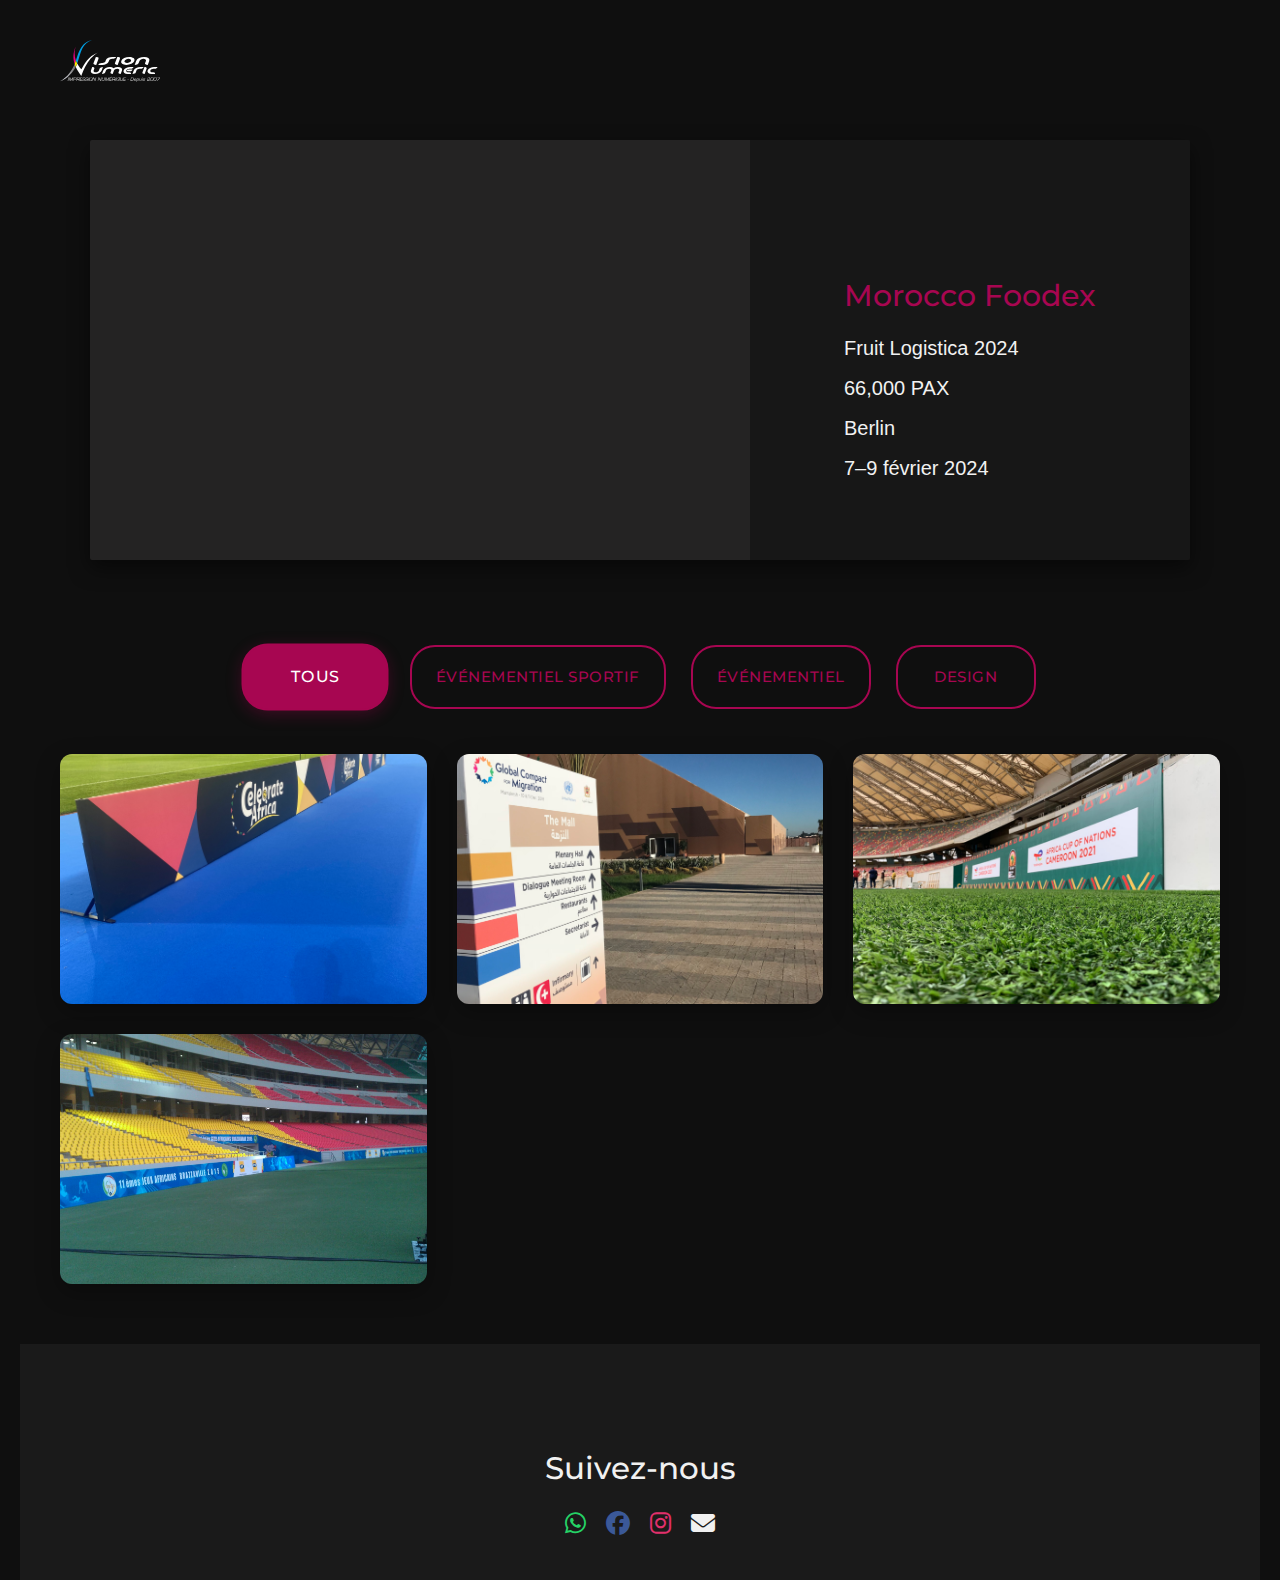
<file: project-detail.html>
<!DOCTYPE html>
<html lang="en">
<head>
  <meta charset="UTF-8" />
  <meta name="viewport" content="width=device-width, initial-scale=1.0"/>
  <title>Project Detail</title>
  <link rel="stylesheet" href="css/styles.css">
  <link rel="stylesheet" href="css/vendor.css">

  <style>
    :root {
      --bg-dark: #0f0f0f;
      --card-dark: #242323;
      --text-main: #f1f1f1;
      --text-muted: #afacab;
      --accent: #a70651;
    }

    * {
      margin: 0;
      padding: 0;
      box-sizing: border-box;
    }

    body {
      font-family: 'Segoe UI', sans-serif;
      background-color: var(--bg-dark);
      padding: 40px 20px;
      color: var(--text-main);
    }

    .btn--primary {
      background: var(--accent);
      color: white;
      padding: 10px 16px;
      border: none;
      text-decoration: none;
      border-radius: 3px;
      font-size: 14px;
    }

    /* FILTER BUTTONS */
    .filter-btn {
      background-color: transparent;
      border: 2px solid var(--accent);
      color: var(--accent);
      padding: 10px 16px;
      margin: 5px;
      cursor: pointer;
      border-radius: 5px;
      font-size: 14px;
      transition: background-color 0.3s, color 0.3s;
    }

    .filter-btn:hover,
    .filter-btn.active {
      background-color: var(--accent);
      color: white;
    }

    /* MAIN PROJECT SLIDESHOW */
    .project-container {
      display: flex;
      flex-direction: column;
      gap: 60px;
      max-width: 1100px;
      margin: 100px auto 80px;
      position: relative;
    }

    .project-item {
      position: relative;
      width: 100%;
      height: 420px;
      border-radius: 2px;
      overflow: hidden;
      background-color: var(--card-dark);
      box-shadow: 0 8px 20px rgba(0, 0, 0, 0.5);
    }

    .project-images {
      width: 100%;
      height: 100%;
      position: relative;
    }

    .project-images img {
      position: absolute;
      width: 100%;
      height: 100%;
      object-fit: cover;
      opacity: 0;
      transition: opacity 1s ease, transform 1s ease;
      transform: scale(1.05);
    }

    .project-images img.active {
      opacity: 1;
      transform: scale(1);
    }

    .project-info {
      position: absolute;
      top: 0;
      right: 0;
      width: 40%;
      height: 100%;
      background-color: rgba(15, 15, 15, 0.6);
      padding: 30px;
      display: flex;
      justify-content: center;
      align-items: center;
      overflow: hidden;
    }

    .info-slide {
      opacity: 0;
      transition: opacity 1s ease;
      position: absolute;
    }

    .info-slide.active {
      opacity: 1;
      position: relative;
    }

    .info-slide h2 {
      font-size: 30px;
      color: var(--accent);
      margin-bottom: 12px;
    }

    .info-slide p {
      font-size: 1rem;
      color: var(--text-main);
      margin-bottom: 8px;
    }

    /* HORIZONTAL SCROLL */
    .projet-container {
      width: 100%;
      height: 450px;
      display: flex;
      flex-direction: row;
      overflow-x: auto;
      overflow-y: hidden;
      gap: 10px;
      scroll-behavior: smooth;
      padding: 10px 0 100px;
      scrollbar-width: none;
      -ms-overflow-style: none;
    }

    .projet-container::-webkit-scrollbar {
      display: none;
    }

    .sectione {
      flex: 0 0 25%;
      height: 100%;
      position: relative;
      overflow: hidden;
      cursor: pointer;
    }

    .sectione img {
      width: 100%;
      height: 100%;
      object-fit: cover;
      transition: filter 0.5s ease, transform 0.5s ease;
    }

    .sectione .overlay {
      position: absolute;
      top: 0;
      left: 0;
      width: 100%;
      height: 100%;
      background: rgba(10, 10, 10, 0.6);
      display: flex;
      flex-direction: column;
      justify-content: center;
      align-items: center;
      opacity: 0;
      color: white;
      padding: 20px;
      transition: opacity 0.5s ease;
      text-align: center;
    }

    .sectione:hover img {
      filter: blur(2px) brightness(0.6);
      transform: scale(1.05);
    }

    .sectione:hover .overlay {
      opacity: 1;
    }

    @media (max-width: 768px) {
      .sectione {
        flex: 0 0 80%;
      }

      .project-info {
        position: static;
        width: 100%;
        height: auto;
      }

      .info-slide {
        display: none;
        position: static;
        opacity: 0;
      }

      .info-slide.active {
        display: block;
        opacity: 1;
      }

      .project-images {
        height: 220px;
      }

      .project-item {
        height: auto;
        flex-direction: column;
      }
    }

    .filter-menu {
  display: flex;
  justify-content: center;
  flex-wrap: wrap;
  gap: 10px;
  margin-bottom: 30px;
}

.filter-btn {
  display: flex;
  align-items: center;
  justify-content: center;
  padding: 12px 24px;
  font-size: 15px;
  border: 2px solid var(--accent);
  background: transparent;
  color: var(--accent);
  border-radius: 999px;
  cursor: pointer;
  transition: all 0.3s ease;
  min-width: 120px;
  font-weight: 500;
  letter-spacing: 0.5px;
  text-align: center;
  appearance: none;
}


.filter-btn:hover,
.filter-btn.active {
  background-color: var(--accent);
  color: #fff;
  transform: scale(1.05);
  box-shadow: 0 4px 10px rgba(167, 6, 81, 0.3);
}
/* FILTER MENU */
.filter-menu {
  display: flex;
  justify-content: center;
  flex-wrap: wrap;
  gap: 15px;
  margin: 60px 0 40px;
  padding: 0 20px;
}

.filter-btn {
  display: flex;
  align-items: center;
  justify-content: center;
  padding: 12px 24px;
  font-size: 15px;
  border: 2px solid var(--accent);
  background: transparent;
  color: var(--accent);
  border-radius: 25px;
  cursor: pointer;
  transition: all 0.3s ease;
  min-width: 140px;
  font-weight: 500;
  letter-spacing: 0.5px;
}

.filter-btn:hover,
.filter-btn.active {
  background-color: var(--accent);
  color: #fff;
  transform: scale(1.05);
  box-shadow: 0 4px 15px rgba(167, 6, 81, 0.3);
}

/* PROJECTS GRID */
.projects-grid {
  display: grid;
  grid-template-columns: repeat(auto-fit, minmax(300px, 1fr));
  gap: 30px;
  max-width: 1200px;
  margin: 0 auto;
  padding: 0 20px;
}

.project-card {
  position: relative;
  height: 250px;
  border-radius: 12px;
  overflow: hidden;
  cursor: pointer;
  transition: all 0.3s ease;
  box-shadow: 0 8px 25px rgba(0, 0, 0, 0.3);
}

.project-card:hover {
  transform: translateY(-10px);
  box-shadow: 0 15px 35px rgba(0, 0, 0, 0.5);
}

.project-card img {
  width: 100%;
  height: 100%;
  object-fit: cover;
  transition: transform 0.3s ease, filter 0.3s ease;
}

.project-overlay {
  position: absolute;
  top: 0;
  left: 0;
  width: 100%;
  height: 100%;
  background: linear-gradient(
    135deg,
    rgba(167, 6, 81, 0.9) 0%,
    rgba(0, 0, 0, 0.7) 100%
  );
  display: flex;
  flex-direction: column;
  justify-content: center;
  align-items: center;
  opacity: 0;
  color: white;
  padding: 30px;
  text-align: center;
  transition: opacity 0.3s ease;
}

.project-card:hover img {
  transform: scale(1.1);
  filter: brightness(0.6);
}

.project-card:hover .project-overlay {
  opacity: 1;
}

.project-overlay h3 {
  font-size: 1.5rem;
  margin-bottom: 10px;
  font-weight: 700;
}

.project-overlay p {
  font-size: 1rem;
  margin-bottom: 15px;
  opacity: 0.9;
}

.category-tag {
  background: rgba(255, 255, 255, 0.2);
  padding: 5px 15px;
  border-radius: 20px;
  font-size: 0.9rem;
  font-weight: 500;
}

/* HIDDEN CLASS FOR FILTERING */
.project-card.hidden {
  display: none;
}

@media (max-width: 768px) {
  .projects-grid {
    grid-template-columns: repeat(auto-fit, minmax(280px, 1fr));
    gap: 20px;
  }
  
  .project-card {
    height: 200px;
  }
}

  </style>

  <link rel="stylesheet" href="https://cdnjs.cloudflare.com/ajax/libs/font-awesome/6.5.0/css/all.min.css">
</head>

<body>

<header class="s-header">
  <div class="s-header__logo">
    <a href="index.html">
      <img src="images/first_logo.svg" alt="Homepage">
    </a>
  </div>
</header>

<!-- MAIN PROJECT DISPLAY -->
<div class="project-container">
  <div class="project-item">
    <div class="project-images" data-images='["images/2.jpg", "images/4.jpg", "images/5.jpg"]'></div>
    <div class="project-info">
      <div class="info-slide active">
        <h2>Morocco Foodex</h2>
        <p style="font-size: 20px;">Fruit Logistica 2024</p>
        <p style="font-size: 20px;">66,000 PAX</p>
        <p style="font-size: 20px;">Berlin</p>
        <p style="font-size: 20px;">7–9 février 2024</p>
      </div>
      <div class="info-slide">
        <h2>Slide Two</h2>
        <p style="font-size: 20px;">Food & Trade Exhibition</p>
        <p style="font-size: 20px;">Madrid</p>
        <p style="font-size: 20px;">12–15 March 2024</p>
      </div>
      <div class="info-slide">
        <h2>Slide Three</h2>
        <p style="font-size: 20px;">Agro Export Event</p>
        <p style="font-size: 20px;">Paris</p>
        <p style="font-size: 20px;">21–23 April 2024</p>
      </div>
    </div>
  </div>
</div>

<!-- FILTER MENU -->
<div class="filter-menu">
  <button class="filter-btn active" data-filter="all">Tous</button>
  <button class="filter-btn" data-filter="sportif">Événementiel Sportif</button>
  <button class="filter-btn" data-filter="evenementiel">Événementiel</button>
  <button class="filter-btn" data-filter="design">Design</button>
</div>

<!-- PROJECTS GRID -->
<div class="projects-grid">
  <div class="project-card" data-category="sportif" onclick="goToDetail('Finale CC')">
    <img src="images/Evenmentiel sportif/Finale CC/IMG_5474.jpg" alt="Finale CC">
    <div class="project-overlay">
      <h3>Finale CC</h3>
      <p>Finale Caf Confederation Cup</p>
      <span class="category-tag">Événementiel Sportif</span>
    </div>
  </div>

  <div class="project-card" data-category="evenementiel" onclick="goToDetail('Conf inter migration')">
    <img src="images/Evenementiel/Conf inter migration/IMG_8551.jpg" alt="Conf inter migration">
    <div class="project-overlay">
      <h3>Conf inter migration</h3>
      <p>Global Compact For Migration</p>
      <span class="category-tag">Événementiel</span>
    </div>
  </div>

  <div class="project-card" data-category="sportif" onclick="goToDetail('CAN 2021 Cameroun')">
    <img src="images/Evenmentiel sportif/CAN 2021 Cameroun/101.jpg" alt="CAN 2021">
    <div class="project-overlay">
      <h3>CAN 2021 Cameroun</h3>
      <p>Africa Cup Of Nations Cameroon 2021</p>
      <span class="category-tag">Événementiel Sportif</span>
    </div>
  </div>

  <div class="project-card" data-category="sportif" onclick="goToDetail('Jeux panafricain')">
    <img src="images/Evenmentiel sportif/Jeux panafricain/IMG_5388.JPG" alt="Jeux panafricain">
    <div class="project-overlay">
      <h3>Jeux panafricain</h3>
      <p>11ème Jeux Africains</p>
      <span class="category-tag">Événementiel Sportif</span>
    </div>
  </div>

  <!-- Ajoutez plus de projets ici -->
</div>

<!-- SCRIPT -->
<script>
const projects = {
  "Finale CC": {
    title: "Finale CC",
    description: "Finale Caf Confederation Cup",
    images: [
      "images/Evenmentiel sportif/Finale CC/IMG_5474.jpg",
      "images/Evenmentiel sportif/Finale CC/IMG_5477.jpg",
      "images/Evenmentiel sportif/Finale CC/IMG_5361.jpg"
    ],
    location: "Stade Casablanca",
    date: "2023",
    people: "70,000 Spectateurs"
  },
  "Conf inter migration": {
    title: "Conf inter migration",
    description: "Global Compact For Migration",
    images: [
      "images/Evenementiel/Conf inter migration/IMG_8545.jpg",
      "images/Evenementiel/Conf inter migration/IMG_8551.jpg",
      "images/Evenementiel/Conf inter migration/IMG_8556.jpg"
    ],
    location: "ONU, Genève",
    date: "2024",
    people: "500 Délégués"
  },
  "CAN 2021 Cameroun": {
    title: "CAN 2021 Cameroun",
    description: "Africa Cup Of Nations Cameroon 2021",
    images: [
      "images/Evenmentiel sportif/CAN 2021 Cameroun/101.jpg",
      "images/Evenmentiel sportif/CAN 2021 Cameroun/102.jpg",
      "images/Evenmentiel sportif/CAN 2021 Cameroun/100.jpg"
    ],
    location: "Yaoundé, Cameroun",
    date: "2021",
    people: "60,000 Spectateurs"
  },
  "Jeux panafricain": {
    title: "Jeux panafricain",
    description: "11ème Jeux Africains",
    images: [
      "images/Evenmentiel sportif/Jeux panafricain/IMG_5388.JPG",
      "images/Evenmentiel sportif/Jeux panafricain/IMG_5391.JPG",
      "images/Evenmentiel sportif/Jeux panafricain/IMG_5323.JPG"
    ],
    location: "Brazzaville, Congo",
    date: "2015",
    people: "80,000 Spectateurs"
  }
};

let currentImageIndex = 0;
let slideInterval = null;

// Get project from URL parameter
const params = new URLSearchParams(window.location.search);
const projectId = params.get("project");
const project = projects[projectId];

if (project) {
  // Load project images and info
  const imageContainer = document.querySelector(".project-images");
  const infoContainer = document.querySelector(".project-info");

  // Clear existing content
  imageContainer.innerHTML = '';

  // Add images
  project.images.forEach((src, index) => {
    const img = document.createElement("img");
    img.src = src;
    if (index === 0) img.classList.add("active");
    imageContainer.appendChild(img);
  });

  // Set project info
  infoContainer.innerHTML = `
    <div class="info-slide active">
      <h2>${project.title}</h2>
      <p style="font-size: 20px;">${project.description}</p>
      <p style="font-size: 20px;">${project.location || ""}</p>
      <p style="font-size: 20px;">${project.date || ""}</p>
      <p style="font-size: 20px;">${project.people || ""}</p>
    </div>
  `;

  // Auto slideshow - change image every 2 seconds
  const images = imageContainer.querySelectorAll("img");
  
  slideInterval = setInterval(() => {
    if (images.length > 1) {
      images[currentImageIndex].classList.remove("active");
      currentImageIndex = (currentImageIndex + 1) % images.length;
      images[currentImageIndex].classList.add("active");
    }
  }, 2000); // 2 seconds
}

function goToDetail(projectId) {
  window.location.href = `project-detail.html?project=${encodeURIComponent(projectId)}`;
}


// Filter functionality
document.addEventListener('DOMContentLoaded', function() {
  const filterButtons = document.querySelectorAll('.filter-btn');
  const projectCards = document.querySelectorAll('.project-card');

  filterButtons.forEach(button => {
    button.addEventListener('click', () => {
      // Remove active class from all buttons
      filterButtons.forEach(btn => btn.classList.remove('active'));
      // Add active class to clicked button
      button.classList.add('active');
      
      const filter = button.getAttribute('data-filter');
      
      projectCards.forEach(card => {
        const category = card.getAttribute('data-category');
        
        if (filter === 'all' || filter === category) {
          card.classList.remove('hidden');
          card.style.display = 'block';
        } else {
          card.classList.add('hidden');
          card.style.display = 'none';
        }
      });
    });
  });
});
</script>

<footer style="text-align: center; padding: 40px 20px; background: #1a1a1a; margin-top: 60px;">
  <h3 style="color: var(--text-main); margin-bottom: 20px;">Suivez-nous</h3>
  <div style="font-size: 24px; display: flex; justify-content: center; gap: 20px;">
    <a href="https://wa.me/212600000000" target="_blank" style="color: #25d366;"><i class="fab fa-whatsapp"></i></a>
    <a href="https://facebook.com/yourpage" target="_blank" style="color: #3b5998;"><i class="fab fa-facebook"></i></a>
    <a href="https://instagram.com/yourpage" target="_blank" style="color: #e1306c;"><i class="fab fa-instagram"></i></a>
    <a href="mailto:youremail@example.com" style="color: #f1f1f1;"><i class="fas fa-envelope"></i></a>
  </div>
</footer>
</body>
</html>
</file>
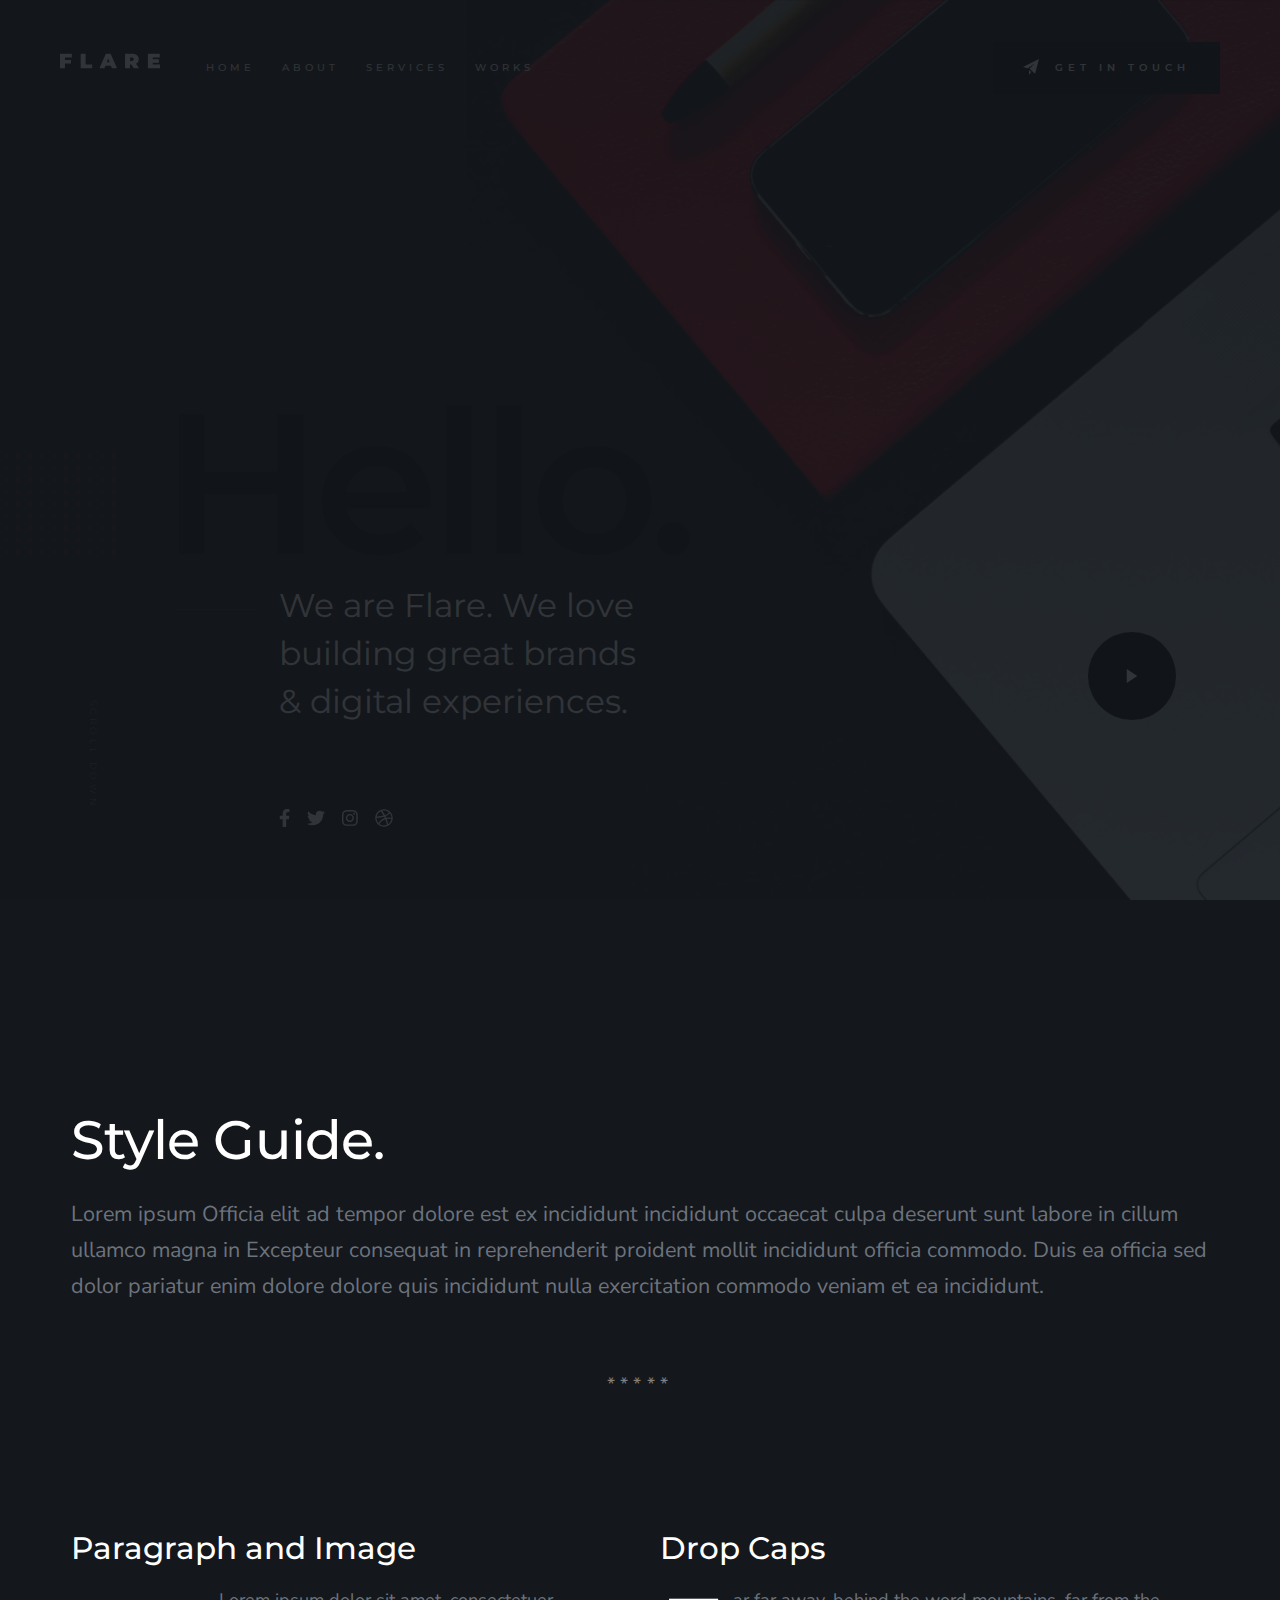
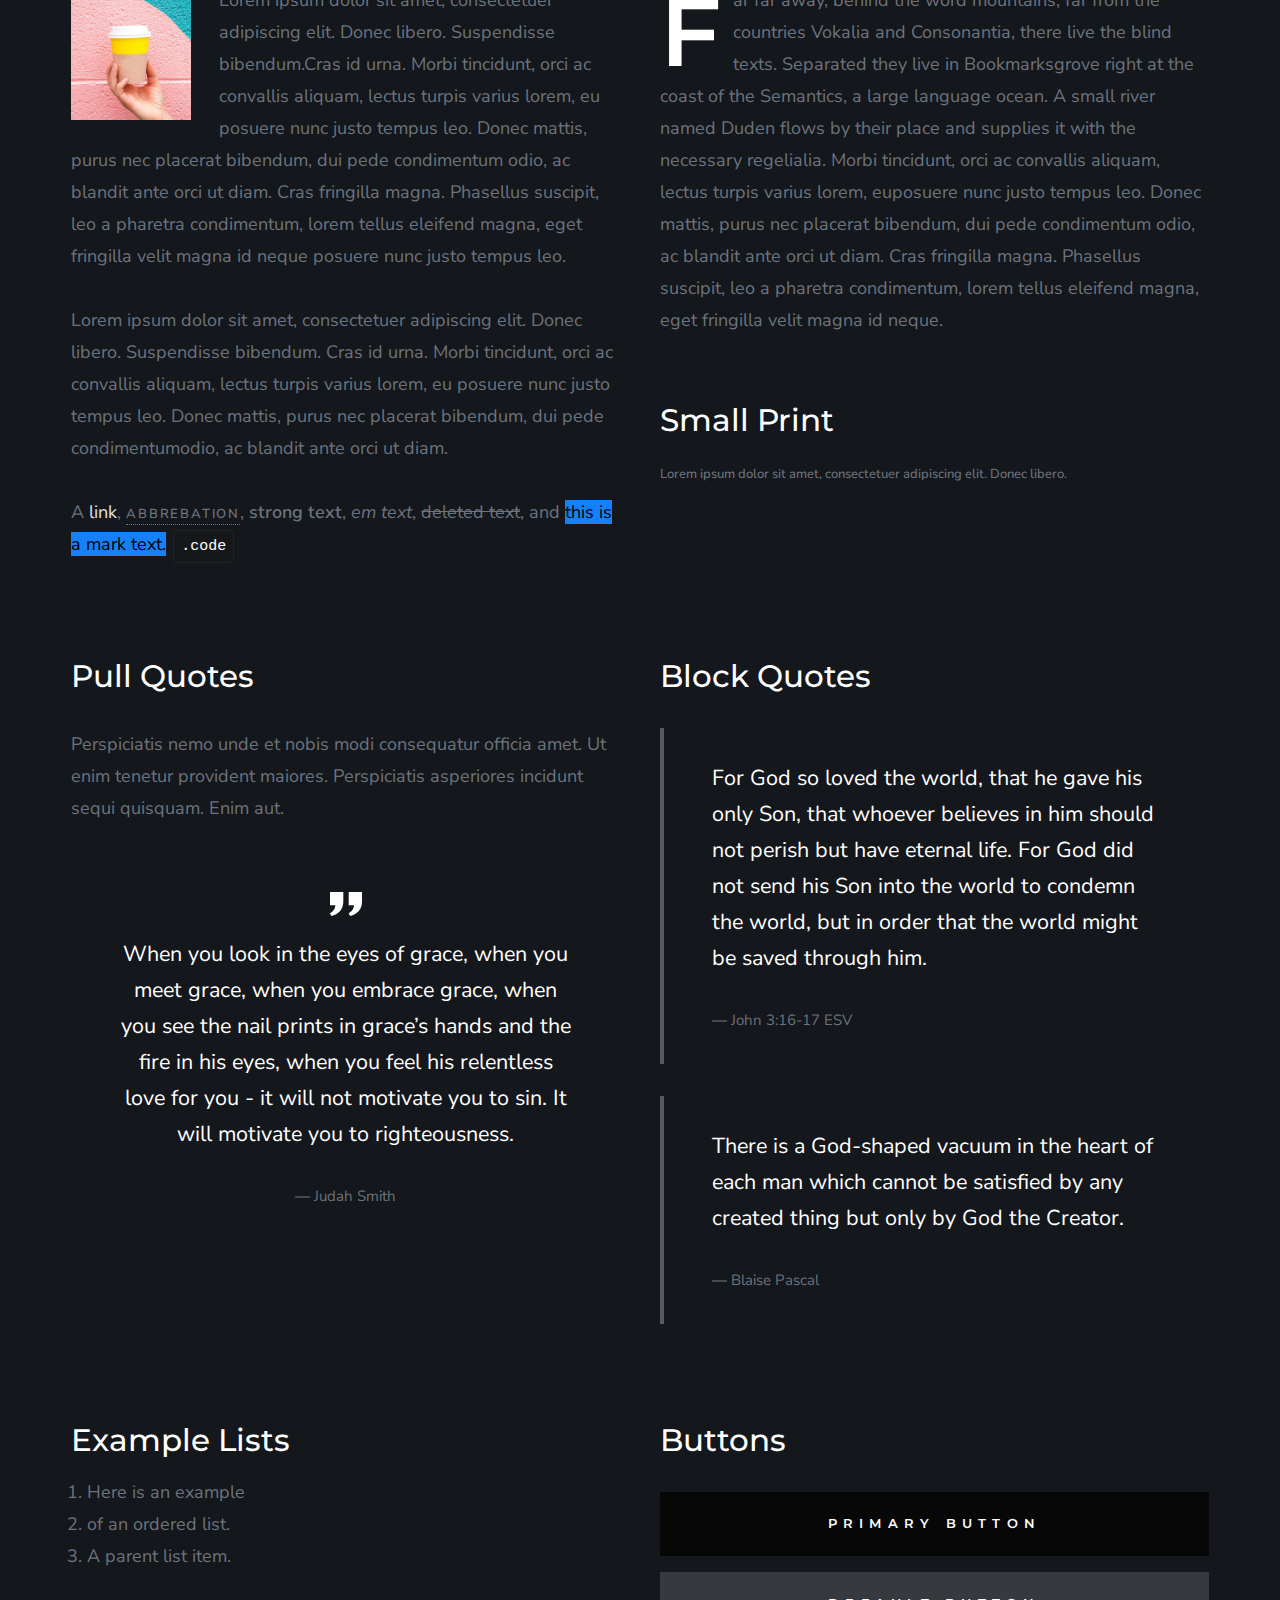
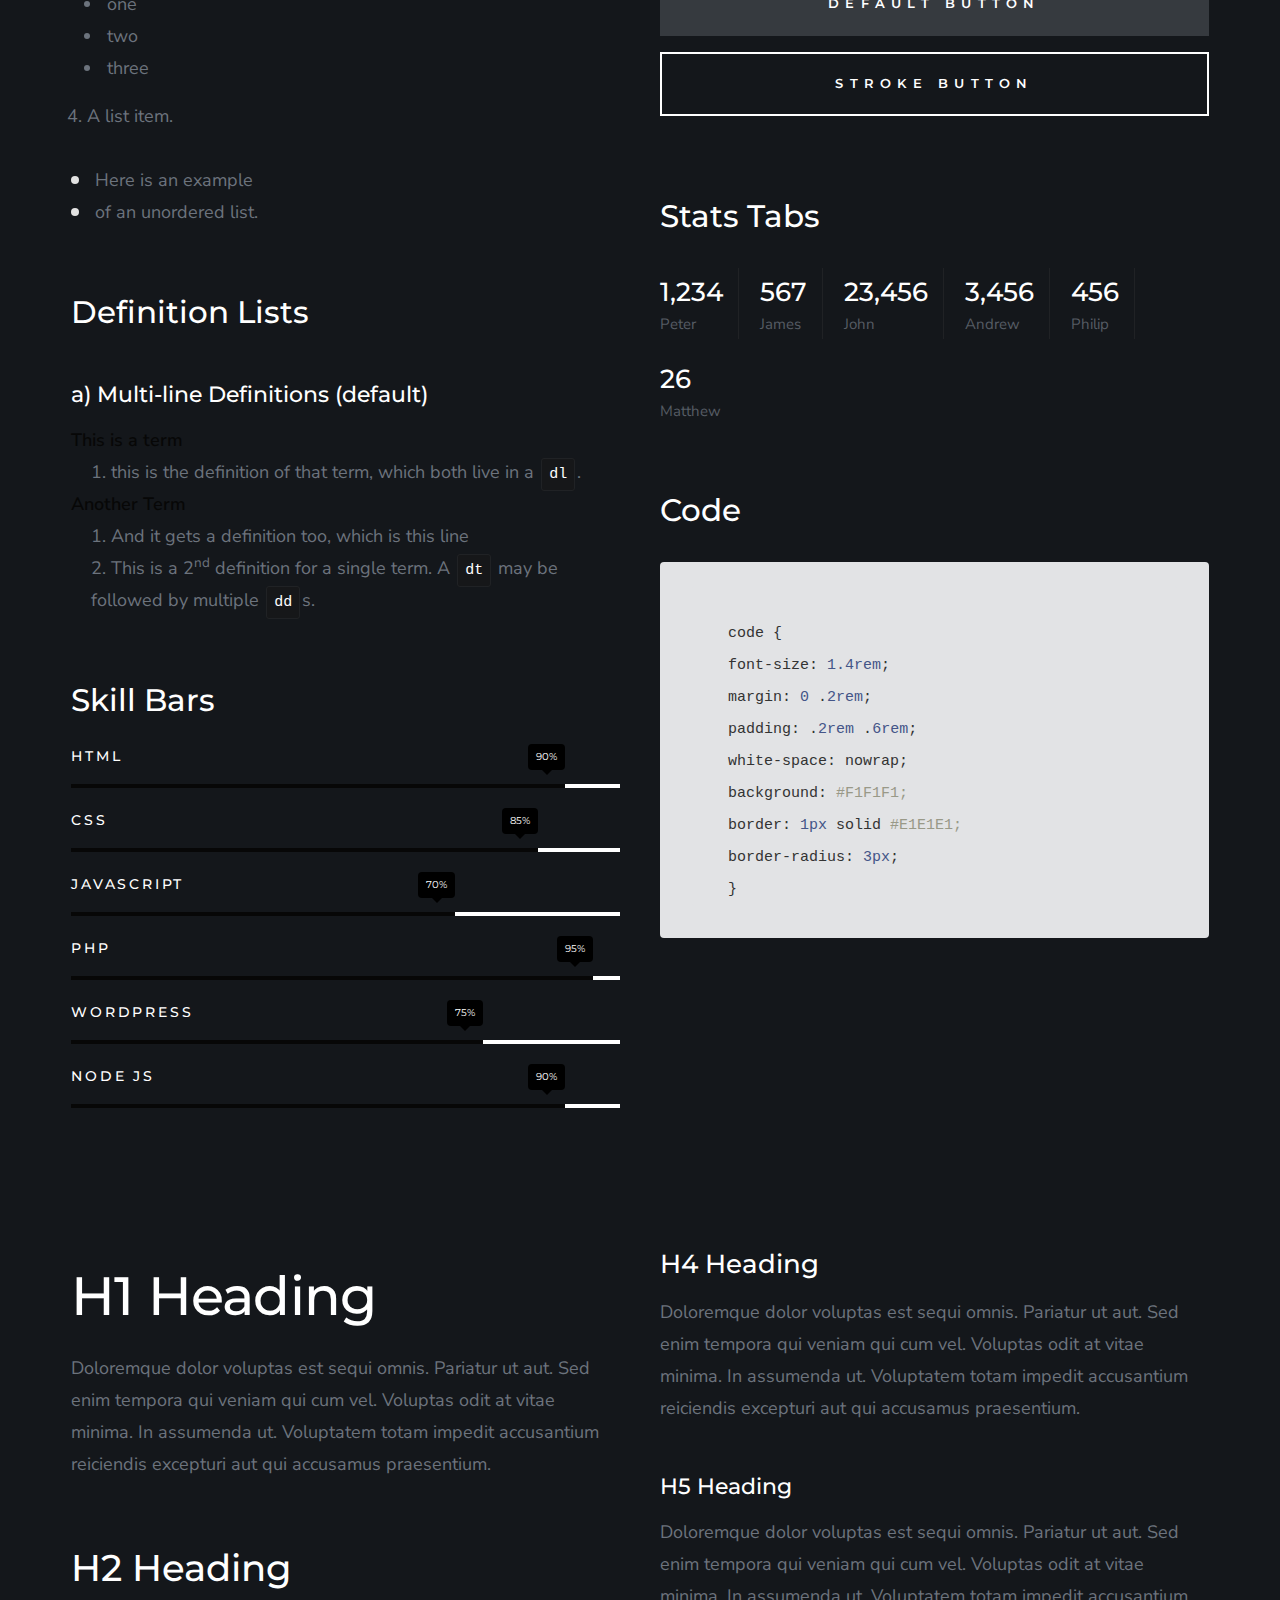
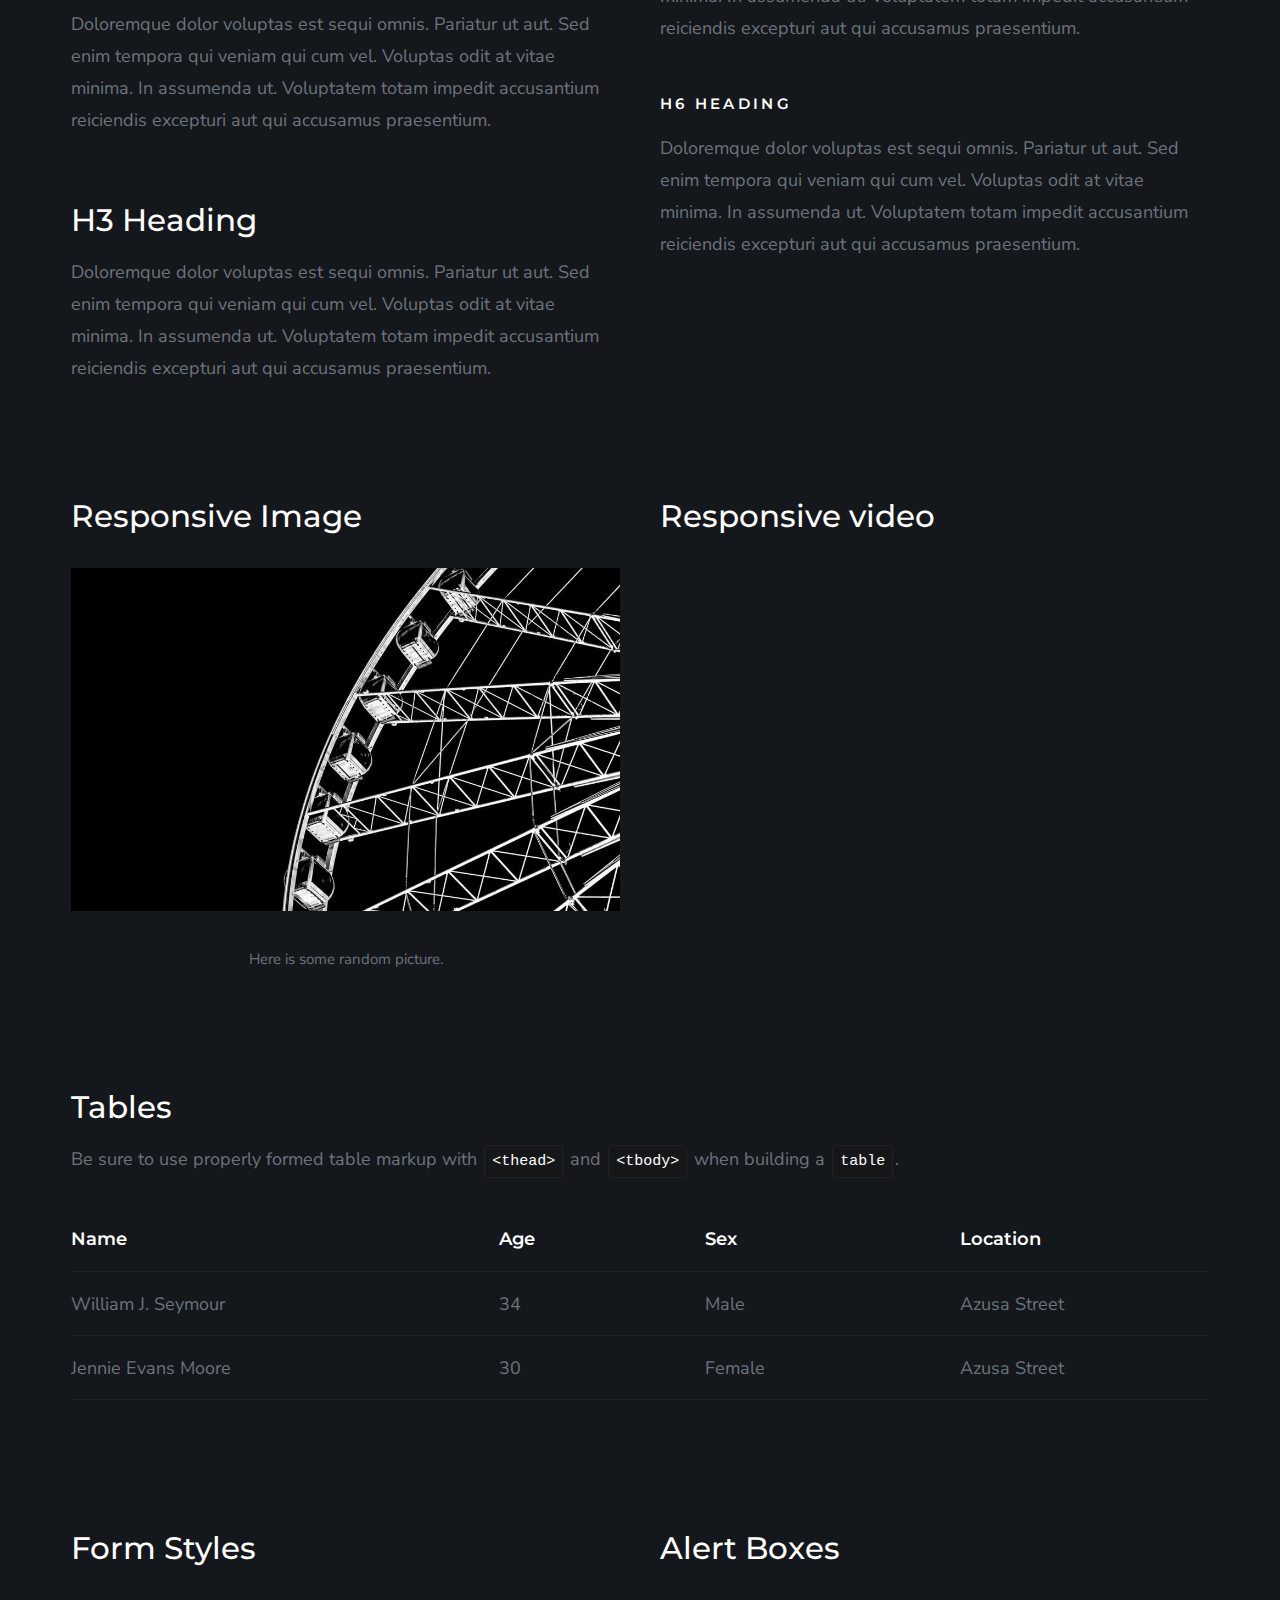
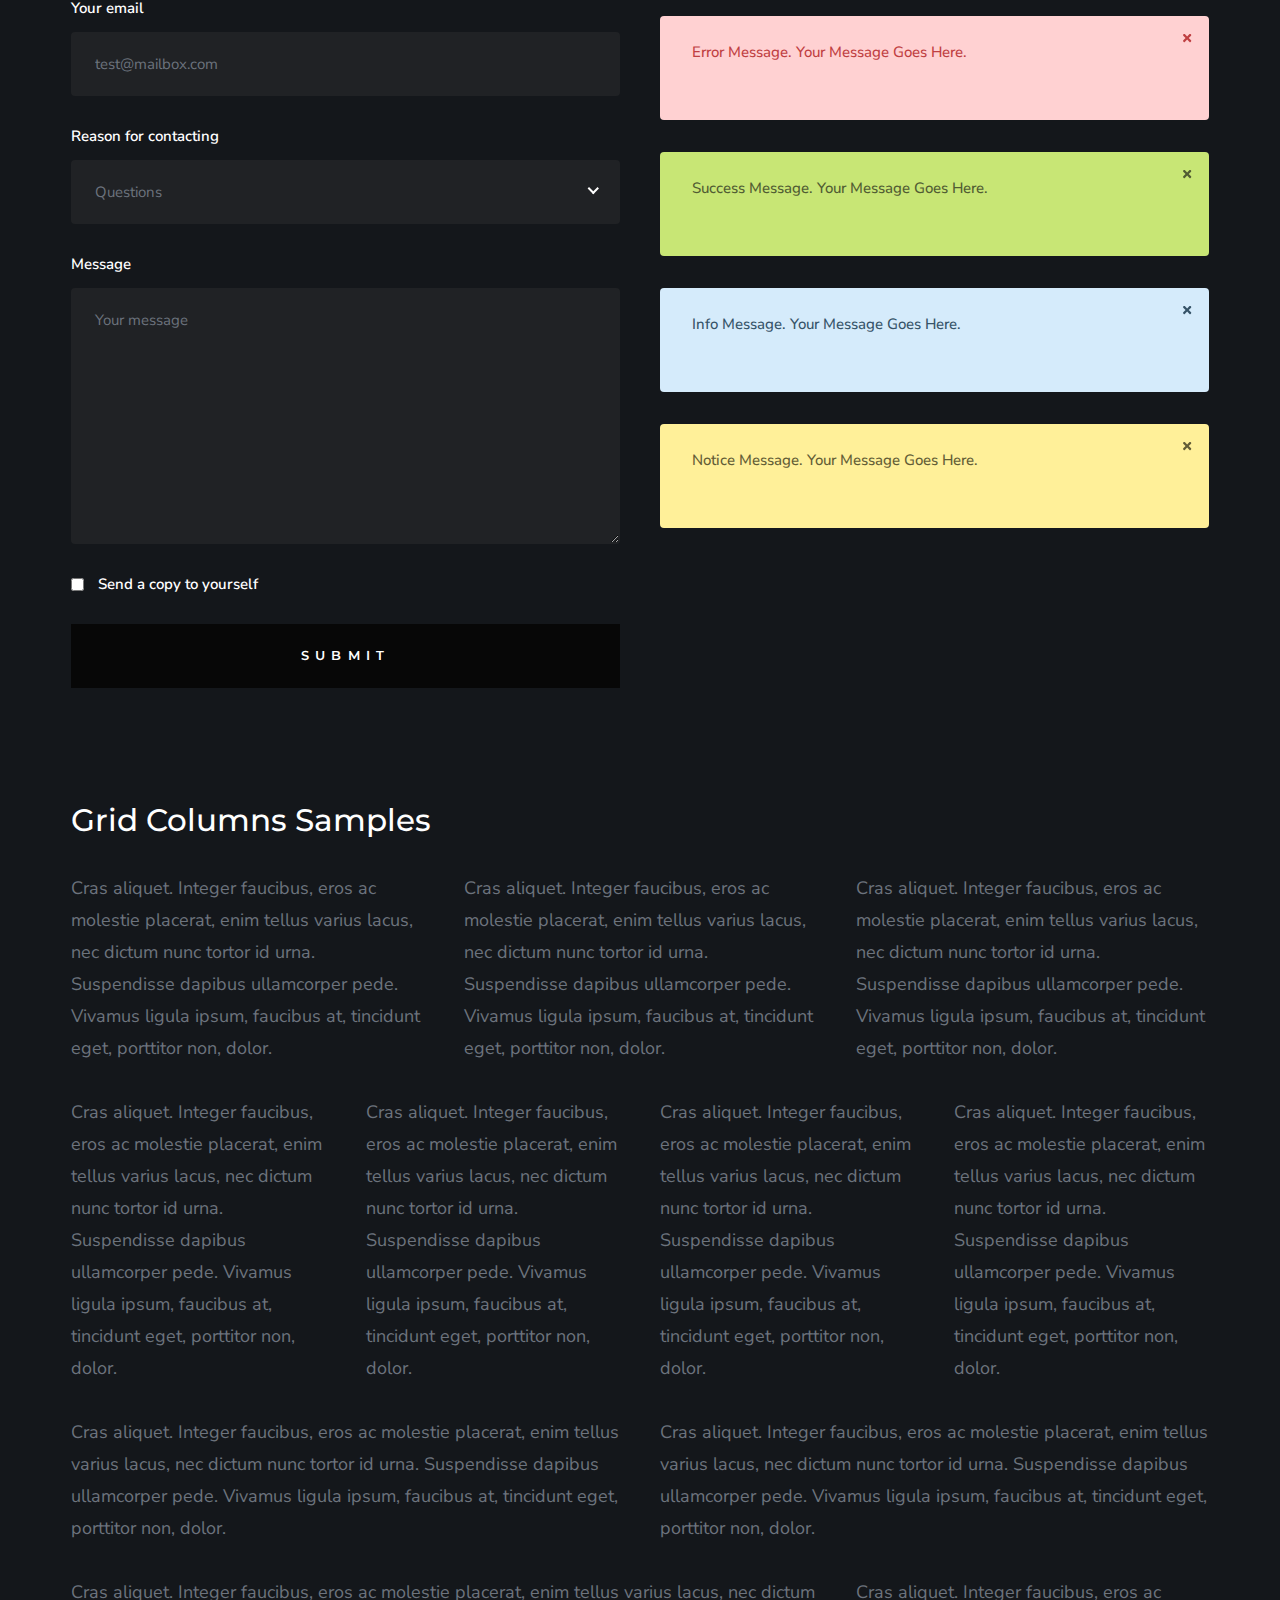
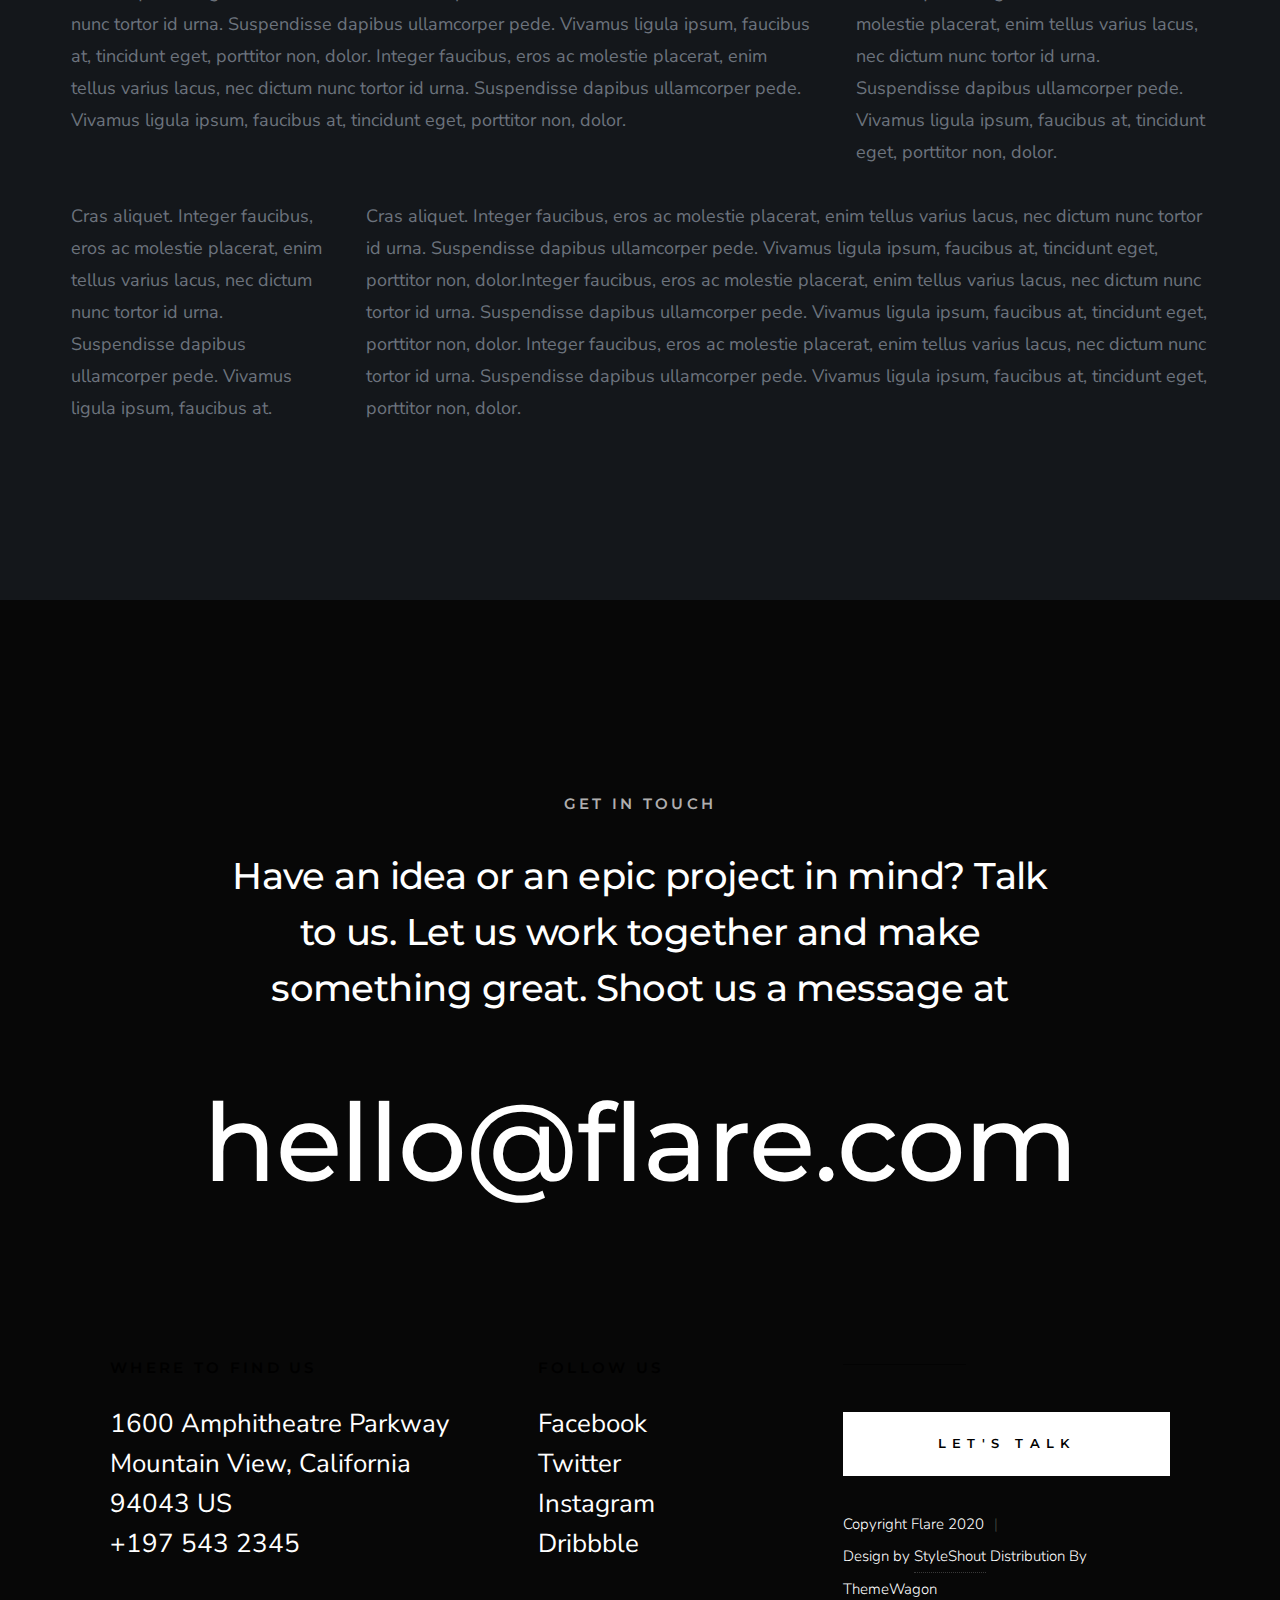
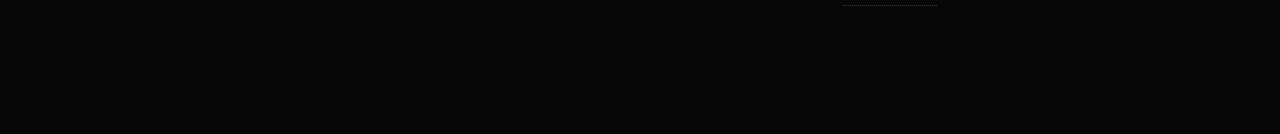
<file: styles.html>
<!DOCTYPE html>
<html class="no-js" lang="en">
<head>

    <!--- basic page needs
    ================================================== -->
    <meta charset="utf-8">
    <title>Flare - Styles</title>
    <meta name="description" content="">
    <meta name="author" content="">

    <!-- mobile specific metas
    ================================================== -->
    <meta name="viewport" content="width=device-width, initial-scale=1">

    <!-- CSS
    ================================================== -->
    <link rel="stylesheet" href="css/styles.css">
    <link rel="stylesheet" href="css/vendor.css">

    <style type="text/css" media="screen">
        .s-styles { 
            background-color: var(--color-bg);
            padding-top: calc(6.5 * var(--space));
            padding-bottom: calc(4.5 * var(--space));
            position: relative;
        }
        .s-styles .intro h1 {
            margin-top: 0;
        }
    </style>

    <!-- script
    ================================================== -->
    <script src="js/modernizr.js"></script>
    <script defer src="js/fontawesome/all.min.js"></script>

    <!-- favicons
    ================================================== -->
    <link rel="apple-touch-icon" sizes="180x180" href="apple-touch-icon.png">
    <link rel="icon" type="image/png" sizes="32x32" href="favicon-32x32.png">
    <link rel="icon" type="image/png" sizes="16x16" href="favicon-16x16.png">
    <link rel="manifest" href="site.webmanifest">

</head>

<body id="top">


    <!-- preloader
    ================================================== -->
    <div id="preloader">
        <div id="loader" class="dots-fade">
            <div></div>
            <div></div>
            <div></div>
        </div>
    </div>


    <!-- header
    ================================================== -->
    <header class="s-header">

        <div class="s-header__logo">
            <a href="index.html">
                <img src="images/logo.svg" alt="Homepage">
            </a>
        </div>

        <div class="s-header__content">
    
            <nav class="s-header__nav-wrap">
                <ul class="s-header__nav">
                    <li><a href="index.html#hero" title="Intro">Home</a></li>
                    <li><a href="index.html#about" title="About">About</a></li>
                    <li><a href="index.html#services" title="Services">Services</a></li>
                    <li><a href="index.html#portfolio" title="Works">Works</a></li>
                </ul>
            </nav> <!-- end s-header__nav-wrap -->

            <a href="mailto:#0" class="btn btn--primary btn--small">
                <svg xmlns="http://www.w3.org/2000/svg" width="24" height="24" viewBox="0 0 24 24"><path d="M24 0l-6 22-8.129-7.239 7.802-8.234-10.458 7.227-7.215-1.754 24-12zm-15 16.668v7.332l3.258-4.431-3.258-2.901z"/></svg>
                Get In Touch
            </a>

        </div> <!-- end header-content -->

        <a class="s-header__menu-toggle" href="#0"><span>Menu</span></a>

    </header> <!-- end s-header -->


    <!-- hero
    ================================================== -->
    <section id="hero" class="s-hero target-section">

        <div class="s-hero__bg">
            <div class="gradient-overlay"></div>
        </div>

        <div class="row s-hero__content">
            <div class="column">

                <h1>Hello.</h1>
                <div class="s-hero__content-about">

                    <p>
                    We are Flare. We love <br>
                    building great brands <br>
                    & digital experiences.
                    </p>
    
                    <footer>
                        <div class="s-hero__content-social">
                            <a href="#0"><i class="fab fa-facebook-f" aria-hidden="true"></i></a>
                            <a href="#0"><i class="fab fa-twitter" aria-hidden="true"></i></a>
                            <a href="#0"><i class="fab fa-instagram" aria-hidden="true"></i></a>
                            <a href="#0"><i class="fab fa-dribbble" aria-hidden="true"></i></a>
                        </div>
                    </footer>
                </div>

            </div>
        </div>

        <div class="s-hero__video">
            <a class="s-hero__video-link" href="https://player.vimeo.com/video/117310401?color=01aef0&amp;title=0&amp;byline=0&amp;portrait=0" data-lity="">
                <svg xmlns="http://www.w3.org/2000/svg" width="24" height="24" viewBox="0 0 24 24"><path d="M21 12l-18 12v-24z"/></svg>
                <span class="s-hero__video-text">Play Video</span>
            </a>
        </div>

        <div class="s-hero__scroll">
            <a href="#styles" class="s-hero__scroll-link smoothscroll">
                Scroll Down
            </a>
        </div>

    </section> <!-- end s-hero -->


    <!-- s-styles
    ================================================== -->
    <section id="styles" class="s-styles">

        <div class="row">

            <div class="column large-12 intro">

                <h1>Style Guide.</h1>

                <p class="lead">Lorem ipsum Officia elit ad tempor dolore est ex incididunt incididunt occaecat culpa deserunt 
                sunt labore in cillum ullamco magna in Excepteur consequat in reprehenderit proident mollit incididunt officia commodo.
                Duis ea officia sed dolor pariatur enim dolore dolore quis incididunt nulla exercitation commodo veniam et ea incididunt.
                </p>

                <hr class="fancy">
            </div>

        </div> <!-- end row -->

        <div class="row">

            <div class="column large-6 tab-12">

                <h3>Paragraph and Image</h3>

                <p><a href="#"><img width="120" height="120" class="h-pull-left" alt="sample-image" src="images/sample-image.jpg"></a>
                Lorem ipsum dolor sit amet, consectetuer adipiscing elit. Donec libero. Suspendisse bibendum.Cras id urna. Morbi 
                tincidunt, orci ac convallis aliquam, lectus turpis varius lorem, eu posuere nunc justo tempus leo. Donec mattis, 
                purus nec placerat bibendum, dui pede condimentum odio, ac blandit ante orci ut diam. Cras fringilla magna. 
                Phasellus suscipit, leo a pharetra condimentum, lorem tellus eleifend magna, eget fringilla velit magna id 
                neque posuere nunc justo tempus leo. </p>

                <p>
                Lorem ipsum dolor sit amet, consectetuer adipiscing elit. Donec libero. Suspendisse bibendum. Cras id urna. 
                Morbi tincidunt, orci ac convallis aliquam, lectus turpis varius lorem, eu posuere nunc justo tempus leo. 
                Donec mattis, purus nec placerat bibendum, dui pede condimentumodio, ac blandit ante orci ut diam.	
                </p>

                <p>A <a href="#">link</a>,
                <abbr title="this really isn't a very good description">abbrebation</abbr>,
                <strong>strong text</strong>,
                <em>em text</em>,
                <del>deleted text</del>, and
                <mark>this is a mark text.</mark>
                <code>.code</code>
                </p>

            </div>

            <div class="column large-6 tab-12">

                <h3>Drop Caps</h3>

                <p class="drop-cap">Far far away, behind the word mountains, far from the countries Vokalia and Consonantia,
                there live the blind texts. Separated they live in Bookmarksgrove right at the coast of the
                Semantics, a large language ocean. A small river named Duden flows by their place and supplies it with the 
                necessary regelialia. Morbi tincidunt, orci ac convallis aliquam, lectus turpis varius lorem, 
                euposuere nunc justo tempus leo. Donec mattis, purus nec placerat bibendum, dui pede condimentum odio, 
                ac blandit ante orci ut diam. Cras fringilla magna. Phasellus suscipit, leo a pharetra condimentum, 
                lorem tellus eleifend magna, eget fringilla velit magna id neque.
                </p>

                <h3>Small Print</h3>

                <p><small>Lorem ipsum dolor sit amet, consectetuer adipiscing elit. Donec libero.</small></p>

            </div>

        </div> <!-- end row -->

        <div class="row">

            <div class="column large-6 tab-12">

                <h3 class="h-add-bottom">Pull Quotes</h3>

                <p>
                Perspiciatis nemo unde et nobis modi consequatur officia amet. Ut enim 
                tenetur provident maiores. Perspiciatis asperiores incidunt sequi 
                quisquam. Enim aut. 
                </p>

                <figure class="pull-quote">
                    <blockquote>
                        <p>
                        When you look in the eyes of grace, when you meet grace, 
                        when you embrace grace, when you see the nail prints in 
                        grace’s hands and the fire in his eyes, when you feel his 
                        relentless love for you - it will not motivate you to sin. 
                        It will motivate you to righteousness.
                        </p>

                        <footer>
                            <cite>Judah Smith</cite>
                        </footer>
                    </blockquote>
                </figure>

            </div>

            <div class="column large-6 tab-12">

                <h3 class="h-add-bottom">Block Quotes</h3>

                <blockquote cite="http://where-i-got-my-info-from.com">
                    <p>
                    For God so loved the world, that he gave his only Son, that whoever believes in 
                    him should not perish but have eternal life. For God did not send his Son into 
                    the world to condemn the world, but in order that the world might be 
                    saved through him.
                    </p>

                    <footer>
                        <cite>
                            <a href="#0">John 3:16-17 ESV</a>
                        </cite>
                    </footer>

                </blockquote>

                <blockquote>
                    <p>There is a God-shaped vacuum in the heart of each man which cannot be satisfied 
                    by any created thing but only by God the Creator.</p>

                    <footer>
                        <cite>Blaise Pascal</cite>
                    </footer>

                </blockquote>

            </div>

        </div> <!-- end row -->

        <div class="row h-add-half-bottom">

            <div class="column large-6 tab-12">

                <h3>Example Lists</h3>

                <ol>
                    <li>Here is an example</li>
                    <li>of an ordered list.</li>
                    <li>A parent list item.
                        <ul>
                            <li>one</li>
                            <li>two</li>
                            <li>three</li>
                        </ul>
                        </li>
                        <li>A list item.</li>
                    </ol>

                <ul class="disc">
                    <li>Here is an example</li>
                    <li>of an unordered list.</li>
                </ul>

                <h3>Definition Lists</h3>

                <h5>a) Multi-line Definitions (default) </h5>

                <dl class="dictionary-style">
                    <dt><strong>This is a term</strong></dt>
                        <dd>this is the definition of that term, which both live in a <code>dl</code>.</dd>
                    <dt><strong>Another Term</strong></dt>
                        <dd>And it gets a definition too, which is this line</dd>
                        <dd>This is a 2<sup>nd</sup> definition for a single term. A <code>dt</code> may be followed by multiple <code>dd</code>s.</dd>
                </dl>

                <h3 class="h-add-bottom">Skill Bars</h3>

                <ul class="skill-bars">
                    <li>
                    <div class="progress percent90"><span>90%</span></div>
                    <strong>HTML</strong>
                    </li>
                    <li>
                    <div class="progress percent85"><span>85%</span></div>
                    <strong>CSS</strong>
                    </li>
                    <li>
                    <div class="progress percent70"><span>70%</span></div>
                    <strong>Javascript</strong>
                    </li>
                    <li>
                    <div class="progress percent95"><span>95%</span></div>
                    <strong>PHP</strong>
                    </li>
                    <li>
                    <div class="progress percent75"><span>75%</span></div>
                    <strong>Wordpress</strong>
                    </li>
                    <li>
                    <div class="progress percent90"><span>90%</span></div>
                    <strong>Node JS</strong>
                    </li>
                </ul>

            </div>

            <div class="column large-6 tab-12">

                <h3 class="h-add-bottom">Buttons</h3>

                <p>
                    <a class="btn btn--primary h-full-width" href="#0">Primary Button</a>
                    <a class="btn h-full-width" href="#0">Default Button</a>
                    <a class="btn btn--stroke h-full-width" href="#0">Stroke Button</a>
                </p>

                <h3>Stats Tabs</h3>

                <ul class="stats-tabs">
                    <li><a href="#0">1,234 <em>Peter</em></a></li>
                    <li><a href="#0">567 <em>James</em></a></li>
                    <li><a href="#0">23,456 <em>John</em></a></li>
                    <li><a href="#0">3,456 <em>Andrew</em></a></li>
                    <li><a href="#0">456 <em>Philip</em></a></li>
                    <li><a href="#0">26 <em>Matthew</em></a></li>
                </ul>

                <h3 class="h-add-bottom">Code</h3>
<pre><code>
    code {
    font-size: 1.4rem;
    margin: 0 .2rem;
    padding: .2rem .6rem;
    white-space: nowrap;
    background: #F1F1F1;
    border: 1px solid #E1E1E1;	
    border-radius: 3px;
    }
</code></pre>

            </div>

        </div> <!-- end row -->

        <div class="row h-add-half-bottom">

            <div class="column large-6 tab-12">
                    
                <h1>H1 Heading</h1>
                <p>Doloremque dolor voluptas est sequi omnis. Pariatur ut aut. Sed enim tempora qui veniam qui cum vel. 
                Voluptas odit at vitae minima. In assumenda ut. Voluptatem totam impedit accusantium reiciendis excepturi aut qui accusamus praesentium.</p>

                <h2>H2 Heading</h2>
                <p>Doloremque dolor voluptas est sequi omnis. Pariatur ut aut. Sed enim tempora qui veniam qui cum vel. 
                Voluptas odit at vitae minima. In assumenda ut. Voluptatem totam impedit accusantium reiciendis excepturi aut qui accusamus praesentium.</p>

                <h3>H3 Heading</h3>
                <p>Doloremque dolor voluptas est sequi omnis. Pariatur ut aut. Sed enim tempora qui veniam qui cum vel. 
                Voluptas odit at vitae minima. In assumenda ut. Voluptatem totam impedit accusantium reiciendis excepturi aut qui accusamus praesentium.</p>

                
            </div>

            <div class="column large-6 tab-12">
                <h4>H4 Heading</h4>
                <p>Doloremque dolor voluptas est sequi omnis. Pariatur ut aut. Sed enim tempora qui veniam qui cum vel. 
                Voluptas odit at vitae minima. In assumenda ut. Voluptatem totam impedit accusantium reiciendis excepturi aut qui accusamus praesentium.</p>

                <h5>H5 Heading</h5>
                <p>Doloremque dolor voluptas est sequi omnis. Pariatur ut aut. Sed enim tempora qui veniam qui cum vel. 
                Voluptas odit at vitae minima. In assumenda ut. Voluptatem totam impedit accusantium reiciendis excepturi aut qui accusamus praesentium.</p>

                <h6>H6 Heading</h6>
                <p>Doloremque dolor voluptas est sequi omnis. Pariatur ut aut. Sed enim tempora qui veniam qui cum vel. 
                Voluptas odit at vitae minima. In assumenda ut. Voluptatem totam impedit accusantium reiciendis excepturi aut qui accusamus praesentium.</p>
    
                
            </div>

        </div> <!-- end row -->

        <div class="row h-add-half-bottom">

            <div class="column large-6 tab-12">

                <h3 class="h-add-bottom">Responsive Image</h3>

                <figure>
                    <img src="images/wheel-500.jpg" 
                    srcset="images/wheel-1000.jpg 1000w, 
                    images/wheel-500.jpg 500w" 
                    sizes="(max-width: 1000px) 100vw, 1000px" alt="">

                    <figcaption>
                        Here is some random picture.
                    </figcaption>
                </figure>

            </div>

            <div class="column large-6 tab-12">

                <h3 class="h-add-bottom">Responsive video</h3>

                <div class="video-container">
                <iframe src="https://player.vimeo.com/video/14592941?color=00a650&title=0&byline=0&portrait=0" width="500" height="281" frameborder="0" webkitallowfullscreen mozallowfullscreen allowfullscreen></iframe> 
                </div>

            </div>
            
        </div> <!-- end row -->

        <div class="row h-add-bottom">

            <div class="column large-12">

                <h3>Tables</h3>
                <p>Be sure to use properly formed table markup with <code>&lt;thead&gt;</code> and <code>&lt;tbody&gt;</code> when building a <code>table</code>.</p>

                <div class="table-responsive">

                    <table>
                            <thead>
                            <tr>
                                <th>Name</th>
                                <th>Age</th>
                                <th>Sex</th>
                                <th>Location</th>
                            </tr>
                            </thead>
                            <tbody>
                            <tr>
                                <td>William J. Seymour</td>
                                <td>34</td>
                                <td>Male</td>
                                <td>Azusa Street</td>
                            </tr>
                            <tr>
                                <td>Jennie Evans Moore</td>
                                <td>30</td>
                                <td>Female</td>
                                <td>Azusa Street</td>
                            </tr>
                            </tbody>
                    </table>

                </div>

            </div>
            
        </div> <!-- end row -->


        <div class="row">

            <div class="column large-6 tab-12">

                <h3 class="h-add-bottom">Form Styles</h3>

                <form>
                    <div>
                        <label for="sampleInput">Your email</label>
                        <input class="h-full-width" type="email" placeholder="test@mailbox.com" id="sampleInput">
                    </div>
                    <div>
                        <label for="sampleRecipientInput">Reason for contacting</label>
                        <div class="ss-custom-select">
                            <select class="h-full-width" id="sampleRecipientInput">
                                <option value="Option 1">Questions</option>
                                <option value="Option 2">Report</option>
                                <option value="Option 3">Others</option>
                            </select>
                        </div>
                    </div>
                    
                    <label for="exampleMessage">Message</label>
                    <textarea class="h-full-width" placeholder="Your message" id="exampleMessage"></textarea>

                    <label class="h-add-bottom">
                        <input type="checkbox">
                        <span class="label-text">Send a copy to yourself</span>
                    </label>
                
                    <input class="btn--primary h-full-width" type="submit" value="Submit">
                </form>

            </div>

            <div class="column large-6 tab-12">

                <h3>Alert Boxes</h3>

                <br>
                
                <div class="alert-box alert-box--error hideit">
                    <p>Error Message. Your Message Goes Here.</p>
                    <i class="fa fa-times alert-box__close" aria-hidden="true"></i>
                </div><!-- end error -->
                        
                <div class="alert-box alert-box--success hideit">
                    <p>Success Message. Your Message Goes Here.</p>
                    <i class="fa fa-times alert-box__close" aria-hidden="true"></i>
                </div><!-- end success -->
                        
                <div class="alert-box alert-box--info hideit">
                    <p>Info Message. Your Message Goes Here.</p>
                    <i class="fa fa-times alert-box__close" aria-hidden="true"></i>
                </div><!-- end info -->
                        
                <div class="alert-box alert-box--notice hideit">
                    <p>Notice Message. Your Message Goes Here.</p>
                    <i class="fa fa-times alert-box__close" aria-hidden="true"></i>
                </div><!-- end notice -->
            
            </div>

        </div> <!-- end row -->

        <div class="row">

            <div class="large-12 column">
               <h3 class="h-add-bottom">Grid Columns Samples</h3>
            </div>
   
        </div> <!-- Row End-->


        <div class="row">
   
            <div class="large-4 mob-12 column">
                <p>
                Cras aliquet. Integer faucibus, eros ac molestie placerat, enim tellus varius lacus,
                nec dictum nunc tortor id urna. Suspendisse dapibus ullamcorper pede. Vivamus ligula ipsum,
                faucibus at, tincidunt eget, porttitor non, dolor. 
                </p>
             </div>
   
            <div class="large-4 mob-12 column">
                <p>
                Cras aliquet. Integer faucibus, eros ac molestie placerat, enim tellus varius lacus,
                nec dictum nunc tortor id urna. Suspendisse dapibus ullamcorper pede. Vivamus ligula ipsum,
                faucibus at, tincidunt eget, porttitor non, dolor. 
                </p>
            </div>
   
            <div class="large-4 mob-12 column">
                <p>
                Cras aliquet. Integer faucibus, eros ac molestie placerat, enim tellus varius lacus,
                nec dictum nunc tortor id urna. Suspendisse dapibus ullamcorper pede. Vivamus ligula ipsum,
                faucibus at, tincidunt eget, porttitor non, dolor. 
                </p>
            </div>
   
        </div>
   
        <div class="row">
   
            <div class="large-3 tab-6 mob-12 column">
                <p>
                Cras aliquet. Integer faucibus, eros ac molestie placerat, enim tellus varius lacus,
                nec dictum nunc tortor id urna. Suspendisse dapibus ullamcorper pede. Vivamus ligula ipsum,
                faucibus at, tincidunt eget, porttitor non, dolor. 
                </p>
            </div>
   
            <div class="large-3 tab-6 mob-12 column">
                <p>
                Cras aliquet. Integer faucibus, eros ac molestie placerat, enim tellus varius lacus,
                nec dictum nunc tortor id urna. Suspendisse dapibus ullamcorper pede. Vivamus ligula ipsum,
                faucibus at, tincidunt eget, porttitor non, dolor. 
                </p>
            </div>
   
            <div class="large-3 tab-6 mob-12 column">
                <p>
                Cras aliquet. Integer faucibus, eros ac molestie placerat, enim tellus varius lacus,
                nec dictum nunc tortor id urna. Suspendisse dapibus ullamcorper pede. Vivamus ligula ipsum,
                faucibus at, tincidunt eget, porttitor non, dolor. 
                </p>
            </div>
   
            <div class="large-3 tab-6 mob-12 column">
                <p>
                Cras aliquet. Integer faucibus, eros ac molestie placerat, enim tellus varius lacus,
                nec dictum nunc tortor id urna. Suspendisse dapibus ullamcorper pede. Vivamus ligula ipsum,
                faucibus at, tincidunt eget, porttitor non, dolor. 
                </p>
            </div>
   
        </div>
   
        <div class="row">
   
            <div class="large-6 mob-12 column">
                <p>
                Cras aliquet. Integer faucibus, eros ac molestie placerat, enim tellus varius lacus,
                nec dictum nunc tortor id urna. Suspendisse dapibus ullamcorper pede. Vivamus ligula ipsum,
                faucibus at, tincidunt eget, porttitor non, dolor. 
                </p>
            </div>
   
            <div class="large-6 mob-12 column">
                <p>
                Cras aliquet. Integer faucibus, eros ac molestie placerat, enim tellus varius lacus,
                nec dictum nunc tortor id urna. Suspendisse dapibus ullamcorper pede. Vivamus ligula ipsum,
                faucibus at, tincidunt eget, porttitor non, dolor. 
                </p>
            </div>
   
        </div>
   
        <div class="row">
   
            <div class="large-8 tab-7 mob-12 column">
                <p>
                Cras aliquet. Integer faucibus, eros ac molestie placerat, enim tellus varius lacus,
                nec dictum nunc tortor id urna. Suspendisse dapibus ullamcorper pede. Vivamus ligula ipsum,
                faucibus at, tincidunt eget, porttitor non, dolor. Integer faucibus, eros ac molestie placerat, enim tellus varius lacus,
                nec dictum nunc tortor id urna. Suspendisse dapibus ullamcorper pede. Vivamus ligula ipsum,
                faucibus at, tincidunt eget, porttitor non, dolor.
                </p>
            </div>
   
            <div class="large-4 tab-5 mob-12 column">
                <p>
                Cras aliquet. Integer faucibus, eros ac molestie placerat, enim tellus varius lacus,
                nec dictum nunc tortor id urna. Suspendisse dapibus ullamcorper pede. Vivamus ligula ipsum,
                faucibus at, tincidunt eget, porttitor non, dolor. 
                </p>
            </div>
   
         </div>
   
         <div class="row">
   
            <div class="large-3 tab-5 mob-12 column">
                <p>
                Cras aliquet. Integer faucibus, eros ac molestie placerat, enim tellus varius lacus,
                nec dictum nunc tortor id urna. Suspendisse dapibus ullamcorper pede. Vivamus ligula ipsum,
                faucibus at. 
                </p>
             </div>
   
            <div class="large-9 tab-7 mob-12 column">
                <p>
                Cras aliquet. Integer faucibus, eros ac molestie placerat, enim tellus varius lacus,
                nec dictum nunc tortor id urna. Suspendisse dapibus ullamcorper pede. Vivamus ligula ipsum,
                faucibus at, tincidunt eget, porttitor non, dolor.Integer faucibus, eros ac molestie placerat, enim tellus varius lacus,
                nec dictum nunc tortor id urna. Suspendisse dapibus ullamcorper pede. Vivamus ligula ipsum,
                faucibus at, tincidunt eget, porttitor non, dolor. Integer faucibus, eros ac molestie placerat, enim tellus varius lacus,
                nec dictum nunc tortor id urna. Suspendisse dapibus ullamcorper pede. Vivamus ligula ipsum,
                faucibus at, tincidunt eget, porttitor non, dolor.
                </p>
             </div>
   
         </div> 

    </section> <!-- end s-styles -->


    <!-- contact
    ================================================== -->
    <section class="s-contact">

        <div class="row narrower s-contact__top h-text-center">
            <div class="column">
                <h3 class="h6">Get In Touch</h3>
                <h1 class="display-1">
                Have an idea or an epic project in mind? Talk to
                us. Let us work together and make something great.
                Shoot us a message at
                </h1>
            </div>
        </div> <!-- s-footer__top -->

        <div class="row h-text-center">
            <div class="column">
                <p class="s-contact__email">
                    <a href="mailto:#0">hello@flare.com</a>
                </p>
            </div>
        </div>

    </section>  <!-- end s-contact -->


    <!-- footer
    ================================================== -->
    <footer class="s-footer">
        <div class="row row-y-top">

            <div class="column large-8 medium-12">
                <div class="row">
                    <div class="column large-7 tab-12 s-footer__block">
                        <h4 class="h6">Where to Find Us</h4>
        
                        <p>
                        1600 Amphitheatre Parkway <br>
                        Mountain View, California <br>
                        94043  US <br>
                        <a href="tel:197-543-2345">+197 543 2345</a>
                        </p>
                    </div>
        
                    <div class="column large-5 tab-12 s-footer__block">
                        <h4 class="h6">Follow Us</h4 class="h6">
        
                        <ul class="s-footer__list">
                            <li><a href="#0">Facebook</a></li>
                            <li><a href="#0">Twitter</a></li>
                            <li><a href="#0">Instagram</a></li>
                            <li><a href="#0">Dribbble</a></li>
                        </ul>
                    </div>
                </div>
            </div>

            <div class="column large-4 medium-12 s-footer__block--end">
                <a href="mailto:#0" class="btn h-full-width">Let's Talk</a>

                <div class="ss-copyright">
                    <span>Copyright Flare 2020</span> 
                    <span>Design by <a href="https://www.styleshout.com/">StyleShout</a> Distribution By <a href="https://themewagon.com">ThemeWagon</a> </span>
                </div>
            </div>

            <div class="ss-go-top">
                <a class="smoothscroll" title="Back to Top" href="#top">
                    top
                </a>
            </div> <!-- end ss-go-top -->

        </div>
    </footer>


    <!-- Java Script
    ================================================== -->
    <script src="js/jquery-3.2.1.min.js"></script>
    <script src="js/plugins.js"></script>
    <script src="js/main.js"></script>

</body>

</html>
</file>
<file: css/styles.css>
/* =================================================================== 
 * Flare Main Stylesheet
 * Template Ver. 1.0.0
 * 03-19-2020
 * ------------------------------------------------------------------
 *
 * TOC:
 * # settings and variables
 *      ## fonts
 *      ## colors
 *      ## vertical spacing and typescale
 *      ## grid variables
 * # normalize
 * # basic/base setup styles
 *      ## media
 *      ## typography resets
 *      ## links
 *      ## inputs
 * # Grid v3.0.0
 *      ## medium screen devices
 *      ## tablets
 *      ## mobile devices
 *      ## small mobile devices <= 400px
 * # block grids
 *      ## block grids - medium screen devices
 *      ## block grids - tablets
 *      ## block grids - mobile devices
 *      ## block grids - small mobile devices <= 400px
 * # MISC
 * # custom grid, block grid STACK breakpoints 
 * # base style overrides
 *      ## links
 * # typography & general theme styles
 *      ## lists
 *      ## responsive video container
 *      ## floated image
 *      ## tables
 *      ## spacing
 * # preloader
 * # forms 
 *      ## style placeholder text
 *      ## change autocomplete styles in Chrome
 * # buttons
 * # additional components
 *      ## additional typo styles
 *      ## skillbars
 *      ## alert box
 * # common and reusable styles
 *      ## item list 
 *      ## slick slider 
 * # site header
 *      ## header logo
 *      ## main navigation
 *      ## mobile menu toggle
 *      ## header contact button
 * # hero
 *      ## hero content
 *      ## hero video
 *      ## hero scroll
 *      ## animate intro content
 *      ## animations
 * # about
 *      ## about photo
 *      ## about process
 * # services
 * # portfolio
 *      ## portfolio list
 * # clients
 *      ## clients slider
 *      ## testimonials
 * # contact
 * # footer
 *      ## footer block
 *      ## footer list
 *      ## copyright
 *      ## go top
 *
 * ------------------------------------------------------------------ */



/* ===================================================================
 * # settings and variables
 *
 * ------------------------------------------------------------------- */

/* ------------------------------------------------------------------- 
 * ## fonts
 * ------------------------------------------------------------------- */

@import url("https://fonts.googleapis.com/css?family=Montserrat:300,300i,400,400i,500,500i,600,600i,700,700i|Nunito+Sans:300,300i,400,400i,600,600i,700,700i&display=swap");

:root {
    --font-1: "Nunito Sans", sans-serif;
    --font-2: "Montserrat", sans-serif;

    /* monospace
     */
    --font-mono: Consolas, "Andale Mono", Courier, "Courier New", monospace;
}


/* ------------------------------------------------------------------- 
 * ## colors
 * ------------------------------------------------------------------- */
:root {

    /* color-1(#d9083c)
     * color-2(#eb5e55)
     * color-3(#f2d0a4)
     */
    --color-1: rgb(7, 7, 7);
    --color-2: rgb(255, 224, 49);
    --color-3: rgb(22, 128, 248);

    /* theme color variations
     */
    --color-1-lighter: rgb(255, 255, 255);
    --color-1-light  : rgb(226, 226, 226);
    --color-1-dark   : rgb(146, 146, 144);
    --color-1-darker : rgb(66, 66, 65);
    --color-2-lighter: rgb(239, 246, 177);
    --color-2-light  : rgb(241, 239, 132);
    --color-2-dark   : rgb(230, 211, 40);
    --color-2-darker : rgb(196, 185, 23);

    /* feedback colors
     * color-error(#ffd1d2), color-success(#c8e675), 
     * color-info(#d7ecfb), color-notice(#fff099)
     */
    --color-error          : hsla(359, 100%, 91%, 1);
    --color-success        : hsla(76, 69%, 68%, 1);
    --color-info           : hsla(205, 82%, 91%, 1);
    --color-notice         : hsla(51, 100%, 80%, 1);
    --color-error-content  : hsla(359, 50%, 50%, 1);
    --color-success-content: hsla(76, 29%, 28%, 1);
    --color-info-content   : hsla(205, 32%, 31%, 1);
    --color-notice-content : hsla(51, 30%, 30%, 1);

    /* shades 
     * generated using 
     * Tint & Shade Generator 
     * (https://maketintsandshades.com/)
     */
    --color-black  : #000000;
    --color-gray-19: #0b0b0c;
    --color-gray-18: #161719;
    --color-gray-17: #202225;
    --color-gray-16: #2b2e32;
    --color-gray-15: #363a3f;
    --color-gray-14: #41454b;
    --color-gray-13: #4c5158;
    --color-gray-12: #565c64;
    --color-gray-11: #616871;
    --color-gray-10: #6c737d;
    --color-gray-9 : #7b818a;
    --color-gray-8 : #898f97;
    --color-gray-7 : #989da4;
    --color-gray-6 : #a7abb1;
    --color-gray-5 : #b6b9be;
    --color-gray-4 : #c4c7cb;
    --color-gray-3 : #d3d5d8;
    --color-gray-2 : #e2e3e5;
    --color-gray-1 : #f0f1f2;
    --color-white  : #ffffff;

    /* text
     */
    --color-text       : var(--color-gray-10);
    --color-text-dark  : var(--color-white);
    --color-text-light : var(--color-gray-12);
    --color-placeholder: var(--color-gray-10);

    /* buttons
     */
    --color-btn                   : var(--color-gray-15);
    --color-btn-text              : var(--color-white);
    --color-btn-hover             : var(--color-2);
    --color-btn-hover-text        : var(--color-black);
    --color-btn-primary           : var(--color-1);
    --color-btn-primary-text      : var(--color-white);
    --color-btn-primary-hover     : var(--color-white);
    --color-btn-primary-hover-text: var(--color-black);
    --color-btn-stroke            : var(--color-white);
    --color-btn-stroke-text       : var(--color-white);
    --color-btn-stroke-hover      : var(--color-white);
    --color-btn-stroke-hover-text : var(--color-black);

    /* others
     */
    --color-body  : var(--color-1);
    --color-bg    : #14171B;
    --color-border: var(--color-gray-17);
}


/* ------------------------------------------------------------------- 
 * ## vertical spacing and typescale
 * ------------------------------------------------------------------- */
:root {

    /* spacing
     * base font size: 18px 
     * vertical space unit : 32px
     */
    --base-size     : 62.5%;
    --base-font-size: 1.8rem;
    --space         : 3.2rem;

    /* vertical spacing 
     */
    --vspace-0_25: calc(0.25 * var(--space));
    --vspace-0_5 : calc(0.5 * var(--space));
    --vspace-0_75: calc(0.75 * var(--space));
    --vspace-1   : calc(var(--space));
    --vspace-1_25: calc(1.25 * var(--space));
    --vspace-1_5 : calc(1.5 * var(--space));
    --vspace-1_75: calc(1.75 * var(--space));
    --vspace-2   : calc(2 * var(--space));
    --vspace-2_5 : calc(2.5 * var(--space));
    --vspace-3   : calc(3 * var(--space));
    --vspace-3_5 : calc(3.5 * var(--space));
    --vspace-4   : calc(4 * var(--space));

    /* type scale
     * ratio 1:2 | base: 18px
     * -------------------------------------------------------
     *
     * --text-display-3 = (77.40px)
     * --text-display-2 = (64.50px)
     * --text-display-1 = (53.75px)
     * --text-xxxl      = (44.79px)
     * --text-xxl       = (37.32px)
     * --text-xl        = (31.10px)
     * --text-lg        = (25.92px)
     * --text-md        = (21.60px)
     * --text-size      = (18.00px) BASE
     * --text-sm        = (15.00px)
     * --text-xs        = (12.50px)
     *
     * -------------------------------------------------------
     */
    --text-scale-ratio: 1.2;
    --text-size       : var(--base-font-size);
    --text-xs         : calc((var(--text-size) / var(--text-scale-ratio)) / var(--text-scale-ratio));
    --text-sm         : calc(var(--text-xs) * var(--text-scale-ratio));
    --text-md         : calc(var(--text-sm) * var(--text-scale-ratio) * var(--text-scale-ratio));
    --text-lg         : calc(var(--text-md) * var(--text-scale-ratio));
    --text-xl         : calc(var(--text-lg) * var(--text-scale-ratio));
    --text-xxl        : calc(var(--text-xl) * var(--text-scale-ratio));
    --text-xxxl       : calc(var(--text-xxl) * var(--text-scale-ratio));
    --text-display-1  : calc(var(--text-xxxl) * var(--text-scale-ratio));
    --text-display-2  : calc(var(--text-display-1) * var(--text-scale-ratio));
    --text-display-3  : calc(var(--text-display-2) * var(--text-scale-ratio));

    /* default button height
     */
    --vspace-btn: var(--vspace-2);
}

/* on mobile devices below 480px
 */
@media screen and (max-width: 480px) {
    :root {
        --base-font-size: 1.6rem;
        --space         : 2.8rem;
    }
}


/* ------------------------------------------------------------------- 
 * ## grid variables
 * ------------------------------------------------------------------- */
:root {

    /* widths for rows and containers
     */
    --width-full    : 100%;
    --width-max     : 1200px;
    --width-wide    : 1400px;
    --width-wider   : 1600px;
    --width-widest  : 1800px;
    --width-narrow  : 1000px;
    --width-narrower: 900px;
    --width-grid-max: var(--width-max);

    /* gutters
     */
    --gutter-lg : 2rem;
    --gutter-md : 1.6rem;
    --gutter-mob: 1rem;
}



/* ==========================================================================
 * # normalize
 * normalize.css v8.0.1 | MIT License |
 * github.com/necolas/normalize.css
 *
 * -------------------------------------------------------------------------- */

/* ------------------------------------------------------------------- 
 * ## document
 * ------------------------------------------------------------------- */

/* 1. Correct the line height in all browsers.
 * 2. Prevent adjustments of font size after orientation changes in iOS.*/

html {
    line-height: 1.15;
    /* 1 */
    -webkit-text-size-adjust: 100%;
    /* 2 */
}

/* ------------------------------------------------------------------- 
 * ## sections
 * ------------------------------------------------------------------- */

/* Remove the margin in all browsers. */

body {
    margin: 0;
}

/* Render the `main` element consistently in IE. */

main {
    display: block;
}

/* Correct the font size and margin on `h1` elements within `section` and
 * `article` contexts in Chrome, Firefox, and Safari. */

h1 {
    font-size: 2em;
    margin: 0.67em 0;
}

/* ------------------------------------------------------------------- 
 * ## grouping
 * ------------------------------------------------------------------- */

/* 1. Add the correct box sizing in Firefox.
 * 2. Show the overflow in Edge and IE. */

hr {
    -webkit-box-sizing: content-box;
    box-sizing: content-box;
    /* 1 */
    height: 0;
    /* 1 */
    overflow: visible;
    /* 2 */
}

/* 1. Correct the inheritance and scaling of font size in all browsers.
 * 2. Correct the odd `em` font sizing in all browsers. */

pre {
    font-family: monospace, monospace;
    /* 1 */
    font-size: 1em;
    /* 2 */
}

/* ------------------------------------------------------------------- 
 * ## text-level semantics
 * ------------------------------------------------------------------- */

/* Remove the gray background on active links in IE 10. */

a {
    background-color: transparent;
}

/* 1. Remove the bottom border in Chrome 57-
 * 2. Add the correct text decoration in Chrome, Edge, IE, Opera, and Safari. */

abbr[title] {
    border-bottom: none;
    /* 1 */
    text-decoration: underline;
    /* 2 */
    -webkit-text-decoration: underline dotted;
    text-decoration: underline dotted;
    /* 2 */
}

/* Add the correct font weight in Chrome, Edge, and Safari. */

b, strong {
    font-weight: bolder;
}

/* 1. Correct the inheritance and scaling of font size in all browsers.
 * 2. Correct the odd `em` font sizing in all browsers. */

code, kbd, samp {
    font-family: monospace, monospace;
    /* 1 */
    font-size: 1em;
    /* 2 */
}

/* Add the correct font size in all browsers. */

small {
    font-size: 80%;
}

/* Prevent `sub` and `sup` elements from affecting the line height in
 * all browsers. */

sub, sup {
    font-size: 75%;
    line-height: 0;
    position: relative;
    vertical-align: baseline;
}

sub {
    bottom: -0.25em;
}

sup {
    top: -0.5em;
}

/* ------------------------------------------------------------------- 
 * ## embedded content
 * ------------------------------------------------------------------- */

/* Remove the border on images inside links in IE 10. */

img {
    border-style: none;
}

/* ------------------------------------------------------------------- 
 * ## forms
 * ------------------------------------------------------------------- */

/* 1. Change the font styles in all browsers.
 * 2. Remove the margin in Firefox and Safari. */

button, input, optgroup, select, textarea {
    font-family: inherit;
    /* 1 */
    font-size: 100%;
    /* 1 */
    line-height: 1.15;
    /* 1 */
    margin: 0;
    /* 2 */
}

/* Show the overflow in IE.
 * 1. Show the overflow in Edge. */

button, input {
    /* 1 */
    overflow: visible;
}

/* Remove the inheritance of text transform in Edge, Firefox, and IE.
 * 1. Remove the inheritance of text transform in Firefox. */

button, select {
    /* 1 */
    text-transform: none;
}

/* Correct the inability to style clickable types in iOS and Safari. */

button, [type="button"], [type="reset"], [type="submit"] {
    -webkit-appearance: button;
}

/* Remove the inner border and padding in Firefox. */

button::-moz-focus-inner, [type="button"]::-moz-focus-inner, [type="reset"]::-moz-focus-inner, [type="submit"]::-moz-focus-inner {
    border-style: none;
    padding: 0;
}

/* Restore the focus styles unset by the previous rule. */

button:-moz-focusring, [type="button"]:-moz-focusring, [type="reset"]:-moz-focusring, [type="submit"]:-moz-focusring {
    outline: 1px dotted ButtonText;
}

/* Correct the padding in Firefox. */

fieldset {
    padding: 0.35em 0.75em 0.625em;
}

/* 1. Correct the text wrapping in Edge and IE.
 * 2. Correct the color inheritance from `fieldset` elements in IE.
 * 3. Remove the padding so developers are not caught out when they zero out
 *    `fieldset` elements in all browsers. */

legend {
    -webkit-box-sizing: border-box;
    box-sizing: border-box;
    /* 1 */
    color: inherit;
    /* 2 */
    display: table;
    /* 1 */
    max-width: 100%;
    /* 1 */
    padding: 0;
    /* 3 */
    white-space: normal;
    /* 1 */
}

/* Add the correct vertical alignment in Chrome, Firefox, and Opera. */

progress {
    vertical-align: baseline;
}

/* Remove the default vertical scrollbar in IE 10+. */

textarea {
    overflow: auto;
}

/* 1. Add the correct box sizing in IE 10.
 * 2. Remove the padding in IE 10. */

[type="checkbox"], [type="radio"] {
    -webkit-box-sizing: border-box;
    box-sizing: border-box;
    /* 1 */
    padding: 0;
    /* 2 */
}

/* Correct the cursor style of increment and decrement buttons in Chrome. */

[type="number"]::-webkit-inner-spin-button, [type="number"]::-webkit-outer-spin-button {
    height: auto;
}

/* 1. Correct the odd appearance in Chrome and Safari.
 * 2. Correct the outline style in Safari. */

[type="search"] {
    -webkit-appearance: textfield;
    /* 1 */
    outline-offset: -2px;
    /* 2 */
}

/* Remove the inner padding in Chrome and Safari on macOS. */

[type="search"]::-webkit-search-decoration {
    -webkit-appearance: none;
}

/* 1. Correct the inability to style clickable types in iOS and Safari.
 * 2. Change font properties to `inherit` in Safari. */

::-webkit-file-upload-button {
    -webkit-appearance: button;
    /* 1 */
    font: inherit;
    /* 2 */
}

/* ------------------------------------------------------------------- 
 * ## interactive
 * ------------------------------------------------------------------- */

/* Add the correct display in Edge, IE 10+, and Firefox. */

details {
    display: block;
}

/* Add the correct display in all browsers. */

summary {
    display: list-item;
}

/* ------------------------------------------------------------------- 
 * ## misc
 * ------------------------------------------------------------------- */

/* Add the correct display in IE 10+. */

template {
    display: none;
}

/* Add the correct display in IE 10. */

[hidden] {
    display: none;
}



/* ===================================================================
 * # basic/base setup styles
 *
 * ------------------------------------------------------------------- */
html {
    font-size: 62.5%;
    -webkit-box-sizing: border-box;
    box-sizing: border-box;
}

*, *::before, *::after {
    -webkit-box-sizing: inherit;
    box-sizing: inherit;
}

body {
    font-weight: normal;
    line-height: 1;
    word-wrap: break-word;
    -moz-font-smoothing: grayscale;
    -moz-osx-font-smoothing: grayscale;
    -webkit-font-smoothing: antialiased;
    -webkit-overflow-scrolling: touch;
    -webkit-text-size-adjust: none;
}


/* ------------------------------------------------------------------- 
 * ## media
 * ------------------------------------------------------------------- */
svg, img, video embed, iframe, object {
    max-width: 100%;
    height: auto;
}


/* ------------------------------------------------------------------- 
 * ## typography resets
 * ------------------------------------------------------------------- */
div, dl, dt, dd, ul, ol, li, h1, h2, h3, h4, h5, h6, pre, form, p, blockquote, th, td {
    margin: 0;
    padding: 0;
}

p {
    font-size: inherit;
    text-rendering: optimizeLegibility;
}

em, i {
    font-style: italic;
    line-height: inherit;
}

strong, b {
    font-weight: bold;
    line-height: inherit;
}

small {
    font-size: 60%;
    line-height: inherit;
}

ol, ul {
    list-style: none;
}

li {
    display: block;
}


/* ------------------------------------------------------------------- 
 * ## links
 * ------------------------------------------------------------------- */
a {
    text-decoration: none;
    line-height: inherit;
}

a img {
    border: none;
}


/* ------------------------------------------------------------------- 
 * ## inputs
 * ------------------------------------------------------------------- */
fieldset {
    margin: 0;
    padding: 0;
}

input[type="email"], 
input[type="number"], 
input[type="search"], 
input[type="text"], 
input[type="tel"], 
input[type="url"], 
input[type="password"], 
textarea {
    -webkit-appearance: none;
    -moz-appearance: none;
    appearance: none;
}



/* ===================================================================
 * # Grid v3.0.0
 *
 *   -----------------------------------------------------------------
 * - Grid breakpoints are based on MAXIMUM WIDTH media queries, 
 *   meaning they apply to that one breakpoint and ALL THOSE BELOW IT.
 * - Grid columns without a specified width will automatically layout 
 *   as equal width columns.
 * ------------------------------------------------------------------- */

/* rows
 * ------------------------------------- */
.row {
    width: 92%;
    max-width: var(--width-grid-max);
    margin: 0 auto;
    display: -ms-flexbox;
    display: -webkit-box;
    display: flex;
    -ms-flex-flow: row wrap;
    -webkit-box-orient: horizontal;
    -webkit-box-direction: normal;
    flex-flow: row wrap;
}

.row .row {
    width: auto;
    max-width: none;
    margin-left: calc(var(--gutter-lg) * -1);
    margin-right: calc(var(--gutter-lg) * -1);
}

/* columns
 * -------------------------------------- */
.column {
    -ms-flex: 1 1 0%;
    -webkit-box-flex: 1;
    flex: 1 1 0%;
    padding: 0 var(--gutter-lg);
}

.collapse>.column, .column.collapse {
    padding: 0;
}

/* flex row containers utility classes
 */
.row.row-wrap {
    -ms-flex-wrap: wrap;
    flex-wrap: wrap;
}

.row.row-nowrap {
    -ms-flex-wrap: none;
    flex-wrap: nowrap;
}

.row.row-y-top {
    -ms-flex-align: start;
    -webkit-box-align: start;
    align-items: flex-start;
}

.row.row-y-bottom {
    -ms-flex-align: end;
    -webkit-box-align: end;
    align-items: flex-end;
}

.row.row-y-center {
    -ms-flex-align: center;
    -webkit-box-align: center;
    align-items: center;
}

.row.row-stretch {
    -ms-flex-align: stretch;
    -webkit-box-align: stretch;
    align-items: stretch;
}

.row.row-baseline {
    -ms-flex-align: baseline;
    -webkit-box-align: baseline;
    align-items: baseline;
}

.row.row-x-left {
    -ms-flex-pack: start;
    -webkit-box-pack: start;
    justify-content: flex-start;
}

.row.row-x-right {
    -ms-flex-pack: end;
    -webkit-box-pack: end;
    justify-content: flex-end;
}

.row.row-x-center {
    -ms-flex-pack: center;
    -webkit-box-pack: center;
    justify-content: center;
}

/* flex item utility alignment classes
 */
.align-center {
    margin: auto;
    -webkit-align-self: center;
    -ms-flex-item-align: center;
    -ms-grid-row-align: center;
    align-self: center;
}

.align-left {
    margin-right: auto;
    -webkit-align-self: center;
    -ms-flex-item-align: center;
    -ms-grid-row-align: center;
    align-self: center;
}

.align-right {
    margin-left: auto;
    -webkit-align-self: center;
    -ms-flex-item-align: center;
    -ms-grid-row-align: center;
    align-self: center;
}

.align-x-center {
    margin-right: auto;
    margin-left: auto;
}

.align-x-left {
    margin-right: auto;
}

.align-x-right {
    margin-left: auto;
}

.align-y-center {
    -webkit-align-self: center;
    -ms-flex-item-align: center;
    -ms-grid-row-align: center;
    align-self: center;
}

.align-y-top {
    -webkit-align-self: flex-start;
    -ms-flex-item-align: start;
    align-self: flex-start;
}

.align-y-bottom {
    -webkit-align-self: flex-end;
    -ms-flex-item-align: end;
    align-self: flex-end;
}

/* large screen column widths 
 */
.large-1 {
    -ms-flex: 0 0 8.33333%;
    -webkit-box-flex: 0;
    flex: 0 0 8.33333%;
    max-width: 8.33333%;
}

.large-2 {
    -ms-flex: 0 0 16.66667%;
    -webkit-box-flex: 0;
    flex: 0 0 16.66667%;
    max-width: 16.66667%;
}

.large-3 {
    -ms-flex: 0 0 25%;
    -webkit-box-flex: 0;
    flex: 0 0 25%;
    max-width: 25%;
}

.large-4 {
    -ms-flex: 0 0 33.33333%;
    -webkit-box-flex: 0;
    flex: 0 0 33.33333%;
    max-width: 33.33333%;
}

.large-5 {
    -ms-flex: 0 0 41.66667%;
    -webkit-box-flex: 0;
    flex: 0 0 41.66667%;
    max-width: 41.66667%;
}

.large-6 {
    -ms-flex: 0 0 50%;
    -webkit-box-flex: 0;
    flex: 0 0 50%;
    max-width: 50%;
}

.large-7 {
    -ms-flex: 0 0 58.33333%;
    -webkit-box-flex: 0;
    flex: 0 0 58.33333%;
    max-width: 58.33333%;
}

.large-8 {
    -ms-flex: 0 0 66.66667%;
    -webkit-box-flex: 0;
    flex: 0 0 66.66667%;
    max-width: 66.66667%;
}

.large-9 {
    -ms-flex: 0 0 75%;
    -webkit-box-flex: 0;
    flex: 0 0 75%;
    max-width: 75%;
}

.large-10 {
    -ms-flex: 0 0 83.33333%;
    -webkit-box-flex: 0;
    flex: 0 0 83.33333%;
    max-width: 83.33333%;
}

.large-11 {
    -ms-flex: 0 0 91.66667%;
    -webkit-box-flex: 0;
    flex: 0 0 91.66667%;
    max-width: 91.66667%;
}

.large-12 {
    -ms-flex: 0 0 100%;
    -webkit-box-flex: 0;
    flex: 0 0 100%;
    max-width: 100%;
}


/* ------------------------------------------------------------------- 
 * ## medium screen devices
 * ------------------------------------------------------------------- */
@media screen and (max-width: 1200px) {
    .row .row {
        margin-left: calc(var(--gutter-md) * -1);
        margin-right: calc(var(--gutter-md) * -1);
    }
    .column {
        padding: 0 var(--gutter-md);
    }
    .medium-1 {
        -ms-flex: 0 0 8.33333%;
        -webkit-box-flex: 0;
        flex: 0 0 8.33333%;
        max-width: 8.33333%;
    }
    .medium-2 {
        -ms-flex: 0 0 16.66667%;
        -webkit-box-flex: 0;
        flex: 0 0 16.66667%;
        max-width: 16.66667%;
    }
    .medium-3 {
        -ms-flex: 0 0 25%;
        -webkit-box-flex: 0;
        flex: 0 0 25%;
        max-width: 25%;
    }
    .medium-4 {
        -ms-flex: 0 0 33.33333%;
        -webkit-box-flex: 0;
        flex: 0 0 33.33333%;
        max-width: 33.33333%;
    }
    .medium-5 {
        -ms-flex: 0 0 41.66667%;
        -webkit-box-flex: 0;
        flex: 0 0 41.66667%;
        max-width: 41.66667%;
    }
    .medium-6 {
        -ms-flex: 0 0 50%;
        -webkit-box-flex: 0;
        flex: 0 0 50%;
        max-width: 50%;
    }
    .medium-7 {
        -ms-flex: 0 0 58.33333%;
        -webkit-box-flex: 0;
        flex: 0 0 58.33333%;
        max-width: 58.33333%;
    }
    .medium-8 {
        -ms-flex: 0 0 66.66667%;
        -webkit-box-flex: 0;
        flex: 0 0 66.66667%;
        max-width: 66.66667%;
    }
    .medium-9 {
        -ms-flex: 0 0 75%;
        -webkit-box-flex: 0;
        flex: 0 0 75%;
        max-width: 75%;
    }
    .medium-10 {
        -ms-flex: 0 0 83.33333%;
        -webkit-box-flex: 0;
        flex: 0 0 83.33333%;
        max-width: 83.33333%;
    }
    .medium-11 {
        -ms-flex: 0 0 91.66667%;
        -webkit-box-flex: 0;
        flex: 0 0 91.66667%;
        max-width: 91.66667%;
    }
    .medium-12 {
        -ms-flex: 0 0 100%;
        -webkit-box-flex: 0;
        flex: 0 0 100%;
        max-width: 100%;
    }
}


/* ------------------------------------------------------------------- 
 * ## tablets
 * ------------------------------------------------------------------- */
@media screen and (max-width: 800px) {
    .row {
        width: 90%;
    }
    .tab-1 {
        -ms-flex: 0 0 8.33333%;
        -webkit-box-flex: 0;
        flex: 0 0 8.33333%;
        max-width: 8.33333%;
    }
    .tab-2 {
        -ms-flex: 0 0 16.66667%;
        -webkit-box-flex: 0;
        flex: 0 0 16.66667%;
        max-width: 16.66667%;
    }
    .tab-3 {
        -ms-flex: 0 0 25%;
        -webkit-box-flex: 0;
        flex: 0 0 25%;
        max-width: 25%;
    }
    .tab-4 {
        -ms-flex: 0 0 33.33333%;
        -webkit-box-flex: 0;
        flex: 0 0 33.33333%;
        max-width: 33.33333%;
    }
    .tab-5 {
        -ms-flex: 0 0 41.66667%;
        -webkit-box-flex: 0;
        flex: 0 0 41.66667%;
        max-width: 41.66667%;
    }
    .tab-6 {
        -ms-flex: 0 0 50%;
        -webkit-box-flex: 0;
        flex: 0 0 50%;
        max-width: 50%;
    }
    .tab-7 {
        -ms-flex: 0 0 58.33333%;
        -webkit-box-flex: 0;
        flex: 0 0 58.33333%;
        max-width: 58.33333%;
    }
    .tab-8 {
        -ms-flex: 0 0 66.66667%;
        -webkit-box-flex: 0;
        flex: 0 0 66.66667%;
        max-width: 66.66667%;
    }
    .tab-9 {
        -ms-flex: 0 0 75%;
        -webkit-box-flex: 0;
        flex: 0 0 75%;
        max-width: 75%;
    }
    .tab-10 {
        -ms-flex: 0 0 83.33333%;
        -webkit-box-flex: 0;
        flex: 0 0 83.33333%;
        max-width: 83.33333%;
    }
    .tab-11 {
        -ms-flex: 0 0 91.66667%;
        -webkit-box-flex: 0;
        flex: 0 0 91.66667%;
        max-width: 91.66667%;
    }
    .tab-12 {
        -ms-flex: 0 0 100%;
        -webkit-box-flex: 0;
        flex: 0 0 100%;
        max-width: 100%;
    }
    .hide-on-tablet {
        display: none;
    }
}


/* ------------------------------------------------------------------- 
 * ## mobile devices
 * ------------------------------------------------------------------- */
@media screen and (max-width: 600px) {
    .row {
        width: 100%;
        padding-left: 6vw;
        padding-right: 6vw;
    }
    .row .row {
        margin-left: calc(var(--gutter-mob) * -1);
        margin-right: calc(var(--gutter-mob) * -1);
        padding-left: 0;
        padding-right: 0;
    }
    .column {
        padding: 0 var(--gutter-mob);
    }
    .mob-1 {
        -ms-flex: 0 0 8.33333%;
        -webkit-box-flex: 0;
        flex: 0 0 8.33333%;
        max-width: 8.33333%;
    }
    .mob-2 {
        -ms-flex: 0 0 16.66667%;
        -webkit-box-flex: 0;
        flex: 0 0 16.66667%;
        max-width: 16.66667%;
    }
    .mob-3 {
        -ms-flex: 0 0 25%;
        -webkit-box-flex: 0;
        flex: 0 0 25%;
        max-width: 25%;
    }
    .mob-4 {
        -ms-flex: 0 0 33.33333%;
        -webkit-box-flex: 0;
        flex: 0 0 33.33333%;
        max-width: 33.33333%;
    }
    .mob-5 {
        -ms-flex: 0 0 41.66667%;
        -webkit-box-flex: 0;
        flex: 0 0 41.66667%;
        max-width: 41.66667%;
    }
    .mob-6 {
        -ms-flex: 0 0 50%;
        -webkit-box-flex: 0;
        flex: 0 0 50%;
        max-width: 50%;
    }
    .mob-7 {
        -ms-flex: 0 0 58.33333%;
        -webkit-box-flex: 0;
        flex: 0 0 58.33333%;
        max-width: 58.33333%;
    }
    .mob-8 {
        -ms-flex: 0 0 66.66667%;
        -webkit-box-flex: 0;
        flex: 0 0 66.66667%;
        max-width: 66.66667%;
    }
    .mob-9 {
        -ms-flex: 0 0 75%;
        -webkit-box-flex: 0;
        flex: 0 0 75%;
        max-width: 75%;
    }
    .mob-10 {
        -ms-flex: 0 0 83.33333%;
        -webkit-box-flex: 0;
        flex: 0 0 83.33333%;
        max-width: 83.33333%;
    }
    .mob-11 {
        -ms-flex: 0 0 91.66667%;
        -webkit-box-flex: 0;
        flex: 0 0 91.66667%;
        max-width: 91.66667%;
    }
    .mob-12 {
        -ms-flex: 0 0 100%;
        -webkit-box-flex: 0;
        flex: 0 0 100%;
        max-width: 100%;
    }
    .hide-on-mobile {
        display: none;
    }
}

/* ------------------------------------------------------------------- 
 * ## small mobile devices <= 400px
 * ------------------------------------------------------------------- */
@media screen and (max-width: 400px) {
    .row .row {
        margin-left: 0;
        margin-right: 0;
    }
    .column {
        -ms-flex: 0 0 100%;
        -webkit-box-flex: 0;
        flex: 0 0 100%;
        max-width: 100%;
        margin-left: 0;
        margin-right: 0;
        padding: 0;
    }
}



/* ===================================================================
 * # block grids
 *
 * -------------------------------------------------------------------
 * Equally-sized columns define at parent/row level.
 * ------------------------------------------------------------------- */
.block-large-1-8>.column {
    -ms-flex: 0 0 12.5%;
    -webkit-box-flex: 0;
    flex: 0 0 12.5%;
    max-width: 12.5%;
}

.block-large-1-6>.column {
    -ms-flex: 0 0 16.66667%;
    -webkit-box-flex: 0;
    flex: 0 0 16.66667%;
    max-width: 16.66667%;
}

.block-large-1-5>.column {
    -ms-flex: 0 0 20%;
    -webkit-box-flex: 0;
    flex: 0 0 20%;
    max-width: 20%;
}

.block-large-1-4>.column {
    -ms-flex: 0 0 25%;
    -webkit-box-flex: 0;
    flex: 0 0 25%;
    max-width: 25%;
}

.block-large-1-3>.column {
    -ms-flex: 0 0 33.33333%;
    -webkit-box-flex: 0;
    flex: 0 0 33.33333%;
    max-width: 33.33333%;
}

.block-large-1-2>.column {
    -ms-flex: 0 0 50%;
    -webkit-box-flex: 0;
    flex: 0 0 50%;
    max-width: 50%;
}

.block-large-full>.column {
    -ms-flex: 0 0 100%;
    -webkit-box-flex: 0;
    flex: 0 0 100%;
    max-width: 100%;
}


/* ------------------------------------------------------------------- 
 * ## block grids - medium screen devices
 * ------------------------------------------------------------------- */
@media screen and (max-width: 1200px) {
    .block-medium-1-8>.column {
        -ms-flex: 0 0 12.5%;
        -webkit-box-flex: 0;
        flex: 0 0 12.5%;
        max-width: 12.5%;
    }
    .block-medium-1-6>.column {
        -ms-flex: 0 0 16.66667%;
        -webkit-box-flex: 0;
        flex: 0 0 16.66667%;
        max-width: 16.66667%;
    }
    .block-medium-1-5>.column {
        -ms-flex: 0 0 20%;
        -webkit-box-flex: 0;
        flex: 0 0 20%;
        max-width: 20%;
    }
    .block-medium-1-4>.column {
        -ms-flex: 0 0 25%;
        -webkit-box-flex: 0;
        flex: 0 0 25%;
        max-width: 25%;
    }
    .block-medium-1-3>.column {
        -ms-flex: 0 0 33.33333%;
        -webkit-box-flex: 0;
        flex: 0 0 33.33333%;
        max-width: 33.33333%;
    }
    .block-medium-1-2>.column {
        -ms-flex: 0 0 50%;
        -webkit-box-flex: 0;
        flex: 0 0 50%;
        max-width: 50%;
    }
    .block-medium-full>.column {
        -ms-flex: 0 0 100%;
        -webkit-box-flex: 0;
        flex: 0 0 100%;
        max-width: 100%;
    }
}


/* ------------------------------------------------------------------- 
 * ## block grids - tablets
 * ------------------------------------------------------------------- */
@media screen and (max-width: 800px) {
    .block-tab-1-8>.column {
        -ms-flex: 0 0 12.5%;
        -webkit-box-flex: 0;
        flex: 0 0 12.5%;
        max-width: 12.5%;
    }
    .block-tab-1-6>.column {
        -ms-flex: 0 0 16.66667%;
        -webkit-box-flex: 0;
        flex: 0 0 16.66667%;
        max-width: 16.66667%;
    }
    .block-tab-1-5>.column {
        -ms-flex: 0 0 20%;
        -webkit-box-flex: 0;
        flex: 0 0 20%;
        max-width: 20%;
    }
    .block-tab-1-4>.column {
        -ms-flex: 0 0 25%;
        -webkit-box-flex: 0;
        flex: 0 0 25%;
        max-width: 25%;
    }
    .block-tab-1-3>.column {
        -ms-flex: 0 0 33.33333%;
        -webkit-box-flex: 0;
        flex: 0 0 33.33333%;
        max-width: 33.33333%;
    }
    .block-tab-1-2>.column {
        -ms-flex: 0 0 50%;
        -webkit-box-flex: 0;
        flex: 0 0 50%;
        max-width: 50%;
    }
    .block-tab-full>.column {
        -ms-flex: 0 0 100%;
        -webkit-box-flex: 0;
        flex: 0 0 100%;
        max-width: 100%;
    }
}


/* ------------------------------------------------------------------- 
 * ## block grids - mobile devices
 * ------------------------------------------------------------------- */
@media screen and (max-width: 600px) {
    .block-mob-1-8>.column {
        -ms-flex: 0 0 12.5%;
        -webkit-box-flex: 0;
        flex: 0 0 12.5%;
        max-width: 12.5%;
    }
    .block-mob-1-6>.column {
        -ms-flex: 0 0 16.66667%;
        -webkit-box-flex: 0;
        flex: 0 0 16.66667%;
        max-width: 16.66667%;
    }
    .block-mob-1-5>.column {
        -ms-flex: 0 0 20%;
        -webkit-box-flex: 0;
        flex: 0 0 20%;
        max-width: 20%;
    }
    .block-mob-1-4>.column {
        -ms-flex: 0 0 25%;
        -webkit-box-flex: 0;
        flex: 0 0 25%;
        max-width: 25%;
    }
    .block-mob-1-3>.column {
        -ms-flex: 0 0 33.33333%;
        -webkit-box-flex: 0;
        flex: 0 0 33.33333%;
        max-width: 33.33333%;
    }
    .block-mob-1-2>.column {
        -ms-flex: 0 0 50%;
        -webkit-box-flex: 0;
        flex: 0 0 50%;
        max-width: 50%;
    }
    .block-mob-full>.column {
        -ms-flex: 0 0 100%;
        -webkit-box-flex: 0;
        flex: 0 0 100%;
        max-width: 100%;
    }
}


/* ------------------------------------------------------------------- 
 * ## block grids - small mobile devices <= 400px
 * ------------------------------------------------------------------- */
@media screen and (max-width: 400px) {
    .stack>.column {
        -ms-flex: 0 0 100%;
        -webkit-box-flex: 0;
        flex: 0 0 100%;
        max-width: 100%;
        margin-left: 0;
        margin-right: 0;
        padding: 0;
    }
}



/* ===================================================================
 * # MISC
 *
 * ------------------------------------------------------------------- */
.h-group:after {
    content: "";
    display: table;
    clear: both;
}

/* misc helper classes
 */
.is-hidden {
    display: none;
}
.is-invisible {
    visibility: hidden;
}
.h-antialiased {
    -webkit-font-smoothing: antialiased;
    -moz-osx-font-smoothing: grayscale;
}
.h-overflow-hidden {
    overflow: hidden;
}
.h-remove-top {
    margin-top: 0;
}
.h-remove-bottom {
    margin-bottom: 0;
}
.h-add-half-bottom {
    margin-bottom: var(--vspace-0_5) !important;
}
.h-add-bottom {
    margin-bottom: var(--vspace-1) !important;
}
.h-no-border {
    border: none;
}
.h-full-width {
    width: 100%;
}
.h-text-center {
    text-align: center;
}
.h-text-left {
    text-align: left;
}
.h-text-right {
    text-align: right;
}
.h-pull-left {
    float: left;
}
.h-pull-right {
    float: right;
}



/* ===================================================================
 * # custom grid, block grid STACK breakpoints 
 *
 * ------------------------------------------------------------------- */
@media screen and (max-width: 1000px) {
    .block-1000-stack>.column {
        -ms-flex: 0 0 100%;
        -webkit-box-flex: 0;
        flex: 0 0 100%;
        max-width: 100%;
    }
}
@media screen and (max-width: 900px) {
    .w-900-stack, .block-900-stack>.column {
        -ms-flex: 0 0 100%;
        -webkit-box-flex: 0;
        flex: 0 0 100%;
        max-width: 100%;
    }
}



/* ===================================================================
 * # base style overrides
 *
 * ------------------------------------------------------------------- */
html {
    font-size: var(--base-size);
}

html, body {
    height: 100%;
}

body {
    background: var(--color-body);
    font-family: var(--font-1);
    font-size: var(--text-size);
    font-style: normal;
    font-weight: normal;
    line-height: var(--vspace-1);
    color: var(--color-text);
    margin: 0;
    padding: 0;
}


/* ------------------------------------------------------------------- 
 * ## links
 * ------------------------------------------------------------------- */
a {
    color: var(--color-1-light);
    -webkit-transition: all 0.3s ease-in-out;
    transition: all 0.3s ease-in-out;
}

a:hover, a:focus, a:active {
    color: white;
}

a:hover, a:active {
    outline: 0;
}



/* ===================================================================
 * # typography & general theme styles
 * 
 * ------------------------------------------------------------------- */

/* type scale - ratio 1:2 | base: 18px
 * -------------------------------------------------------------------
    --text-display-3 = (77.40px)
    --text-display-2 = (64.50px)
    --text-display-1 = (53.75px)
    --text-xxxl      = (44.79px)
    --text-xxl       = (37.32px)
    --text-xl        = (31.10px)
    --text-lg        = (25.92px)
    --text-md        = (21.60px)
    --text-size      = (18.00px) BASE
    --text-sm        = (15.00px)
    --text-xs        = (12.50px)
 * -------------------------------------------------------------------- */
h1, h2, h3, h4, h5, h6, .h1, .h2, .h3, .h4, .h5, .h6 {
    font-family: var(--font-2);
    font-weight: 500;
    font-style: normal;
    color: var(--color-text-dark);
    -webkit-font-variant-ligatures: common-ligatures;
    font-variant-ligatures: common-ligatures;
    text-rendering: optimizeLegibility;
}

h1, .h1 {
    margin-top: var(--vspace-2_5);
    margin-bottom: var(--vspace-0_75);
}

h2, .h2, h3, .h3, h4, .h4 {
    margin-top: var(--vspace-2);
    margin-bottom: var(--vspace-0_5);
}

h5, .h5, h6, .h6 {
    margin-top: var(--vspace-1_5);
    margin-bottom: var(--vspace-0_5);
}

h1, .h1 {
    font-size: var(--text-display-1);
    line-height: var(--vspace-2);
    letter-spacing: -.015em;
}

@media screen and (max-width: 400px) {
    h1, .h1 {
        font-size: var(--text-xxxl);
        line-height: var(--vspace-1_75);
    }
}

h2, .h2 {
    font-size: var(--text-xxl);
    line-height: var(--vspace-1_5);
}

h3, .h3 {
    font-size: var(--text-xl);
    line-height: var(--vspace-1_25);
}

h4, .h4 {
    font-size: var(--text-lg);
    line-height: var(--vspace-1);
}

h5, .h5 {
    font-size: var(--text-md);
    line-height: calc(0.875 * var(--space));
}

h6, .h6 {
    font-size: var(--text-sm);
    font-weight: 600;
    line-height: var(--vspace-0_75);
    text-transform: uppercase;
    letter-spacing: .22em;
}

.lead, .attention-getter {
    font-family: var(--font-1);
    font-weight: 400;
    font-size: var(--text-md);
    line-height: calc(1.125 * var(--space));
}

@media screen and (max-width: 400px) {
    .lead, .attention-getter {
        font-size: 1.9rem;
    }
}

figure img, p img {
    margin: 0;
    vertical-align: bottom;
}

em, i, strong, b {
    font-size: inherit;
    line-height: inherit;
}

em, i {
    font-family: var(--font-1);
    font-style: italic;
}

strong, b {
    font-family: var(--font-1);
    font-weight: 600;
}

small {
    font-size: 1.3rem;
    font-weight: 500;
    line-height: calc(0.5 * var(--space));
}

blockquote {
    margin: 0 0 var(--vspace-1) 0;
    padding: var(--vspace-1) var(--vspace-1_5);
    border-left: 4px solid var(--color-text-light);
    position: relative;
}

@media screen and (max-width: 400px) {
    blockquote {
        padding: var(--vspace-0_75) var(--vspace-0_75);
    }
}

blockquote p {
    font-family: var(--font-1);
    font-weight: 400;
    font-size: var(--text-md);
    font-style: normal;
    line-height: calc(1.125 * var(--space));
    color: var(--color-text-dark);
    padding: 0;
}

blockquote cite {
    display: block;
    font-family: var(--font-1);
    font-weight: 400;
    font-size: var(--text-sm);
    line-height: var(--vspace-0_75);
    font-style: normal;
}

blockquote cite:before {
    content: "\2014 \0020";
}

blockquote cite, blockquote cite a, blockquote cite a:visited {
    color: var(--color-text);
    border: none;
}

figure {
    display: block;
    margin-left: 0;
    margin-right: 0;
}

figure img+figcaption {
    margin-top: var(--vspace-1);
}

figcaption {
    font-size: var(--text-sm);
    text-align: center;
    margin-bottom: 0;
}

var, kbd, samp, code, pre {
    font-family: var(--font-mono);
}

pre {
    padding: var(--vspace-0_75) var(--vspace-1) var(--vspace-1);
    background: var(--color-gray-18);
    overflow-x: auto;
}

code {
    font-size: var(--text-sm);
    line-height: 1.6rem;
    margin: 0 .2rem;
    padding: calc(((var(--vspace-1) - 1.6rem) / 2) - .1rem) calc(.8rem - .1rem);
    white-space: nowrap;
    background: var(--color-gray-18);
    border: 1px solid var(--color-gray-17);
    color: var(--color-text-dark);
    border-radius: 3px;
}

pre>code {
    display: block;
    white-space: pre;
    line-height: var(--vspace-1);
    padding: 0;
    margin: 0;
    border: none;
}

.prettyprint code {
    background: var(--color-gray-2);
}

pre.prettyprint>code {
    border: none;
}

del {
    text-decoration: line-through;
}

abbr {
    font-family: var(--font-1);
    font-weight: 600;
    font-variant: small-caps;
    text-transform: lowercase;
    letter-spacing: .1em;
}

abbr[title], dfn[title] {
    border-bottom: 1px dotted;
    cursor: help;
    text-decoration: none;
}

mark {
    background: var(--color-3);
    color: black;
}

hr {
    border: solid var(--color-border);
    border-width: .1rem 0 0;
    clear: both;
    margin: var(--vspace-2) 0 calc(var(--vspace-2) - .1rem);
    height: 0;
}

hr.fancy {
    border: none;
    margin: var(--vspace-2) 0;
    height: var(--vspace-1);
    text-align: center;
}

hr.fancy::before {
    content: "*****";
    letter-spacing: .3em;
}


/* ------------------------------------------------------------------- 
 * ## lists
 * ------------------------------------------------------------------- */
ol {
    list-style: decimal;
}
ul {
    list-style: disc;
}
li {
    display: list-item;
}
ol, ul {
    margin-left: 1.6rem;
}
ul li {
    padding-left: .4rem;
}
ul ul, ul ol, ol ol, ol ul {
    margin: var(--vspace-0_5) 0 var(--vspace-0_5) var(--vspace-0_5);
}

ul.disc li {
    display: list-item;
    list-style: none;
    padding: 0 0 0 .8rem;
    position: relative;
}

ul.disc li::before {
    content: "";
    display: inline-block;
    width: var(--vspace-0_25);
    height: var(--vspace-0_25);
    border-radius: 50%;
    background: var(--color-1-light);
    position: absolute;
    left: -.9em;
    top: .65em;
    vertical-align: middle;
}

dt {
    margin: 0;
    color: var(--color-1);
}

dd {
    margin: 0 0 0 2rem;
}


/* ------------------------------------------------------------------- 
 * ## responsive video container
 * ------------------------------------------------------------------- */
.video-container {
    position: relative;
    padding-bottom: 56.25%;
    height: 0;
    overflow: hidden;
}

.video-container iframe, 
.video-container object, 
.video-container embed, 
.video-container video {
    position: absolute;
    top: 0;
    left: 0;
    width: 100%;
    height: 100%;
}


/* ------------------------------------------------------------------- 
 * ## floated image
 * ------------------------------------------------------------------- */
img.h-pull-right {
    margin: var(--vspace-0_5) 0 var(--vspace-0_5) 2.8rem;
}

img.h-pull-left {
    margin: var(--vspace-0_5) 2.8rem var(--vspace-0_5) 0;
}


/* ------------------------------------------------------------------- 
 * ## tables
 * ------------------------------------------------------------------- */
table {
    border-width: 0;
    width: 100%;
    max-width: 100%;
    font-family: var(--font-1);
    border-collapse: collapse;
}

th, td {
    padding: var(--vspace-0_5) 3.2rem calc(var(--vspace-0_5) - .1rem);
    text-align: left;
    border-bottom: 1px solid var(--color-border);
}

th {
    padding: var(--vspace-0_5) 3.2rem;
    color: var(--color-text-dark);
    font-family: var(--font-2);
    font-weight: 600;
}

th:first-child, 
td:first-child {
    padding-left: 0;
}

th:last-child, td:last-child {
    padding-right: 0;
}

.table-responsive {
    overflow-x: auto;
    -webkit-overflow-scrolling: touch;
}


/* ------------------------------------------------------------------- 
 * ## spacing
 * ------------------------------------------------------------------- */
img, 
p, 
pre, 
table, 
blockquote, 
figure, 
figcaption, 
ul, 
ol,
dl, 
form, 
fieldset, 
input, 
textarea, 
select, 
button, 
.btn, 
.video-container, 
.ss-custom-select {
    margin-bottom: var(--vspace-1);
}



/* ===================================================================
 * # preloader
 *
 * ------------------------------------------------------------------- */
#preloader {
    position: fixed;
    top: 0;
    left: 0;
    right: 0;
    bottom: 0;
    background: var(--color-bg);
    z-index: 500;
    height: 100vh;
    width: 100%;
    overflow: hidden;
}

.no-js #preloader, .oldie #preloader {
    display: none;
}

#loader {
    position: absolute;
    left: 50%;
    top: 50%;
    width: 6px;
    height: 6px;
    padding: 0;
    display: inline-block;
    -webkit-transform: translate3d(-50%, -50%, 0);
    transform: translate3d(-50%, -50%, 0);
}

#loader>div {
    content: "";
    background: white;
    width: 6px;
    height: 6px;
    position: absolute;
    top: 0;
    left: 0;
    border-radius: 50%;
}

#loader>div:nth-of-type(1) {
    left: 15px;
}

#loader>div:nth-of-type(3) {
    left: -15px;
}

/* dots jump */
.dots-jump>div {
    -webkit-animation: dots-jump 1.2s infinite ease;
    animation: dots-jump 1.2s infinite ease;
    -webkit-animation-delay: 0.2s;
    animation-delay: 0.2s;
}

.dots-jump>div:nth-of-type(1) {
    -webkit-animation-delay: 0.4s;
    animation-delay: 0.4s;
}

.dots-jump>div:nth-of-type(3) {
    -webkit-animation-delay: 0s;
    animation-delay: 0s;
}

@-webkit-keyframes dots-jump {
    0% {
        top: 0;
    }
    40% {
        top: -6px;
    }
    80% {
        top: 0;
    }
}

@keyframes dots-jump {
    0% {
        top: 0;
    }
    40% {
        top: -6px;
    }
    80% {
        top: 0;
    }
}

/* dots fade */
.dots-fade>div {
    -webkit-animation: dots-fade 1.6s infinite ease;
    animation: dots-fade 1.6s infinite ease;
    -webkit-animation-delay: 0.4s;
    animation-delay: 0.4s;
}

.dots-fade>div:nth-of-type(1) {
    -webkit-animation-delay: 0.8s;
    animation-delay: 0.8s;
}

.dots-fade>div:nth-of-type(3) {
    -webkit-animation-delay: 0s;
    animation-delay: 0s;
}

@-webkit-keyframes dots-fade {
    0% {
        opacity: 1;
    }
    40% {
        opacity: 0.2;
    }
    80% {
        opacity: 1;
    }
}

@keyframes dots-fade {
    0% {
        opacity: 1;
    }
    40% {
        opacity: 0.2;
    }
    80% {
        opacity: 1;
    }
}

/* dots pulse */
.dots-pulse>div {
    -webkit-animation: dots-pulse 1.2s infinite ease;
    animation: dots-pulse 1.2s infinite ease;
    -webkit-animation-delay: 0.2s;
    animation-delay: 0.2s;
}

.dots-pulse>div:nth-of-type(1) {
    -webkit-animation-delay: 0.4s;
    animation-delay: 0.4s;
}

.dots-pulse>div:nth-of-type(3) {
    -webkit-animation-delay: 0s;
    animation-delay: 0s;
}

@-webkit-keyframes dots-pulse {
    0% {
        -webkit-transform: scale(1);
        transform: scale(1);
    }
    40% {
        -webkit-transform: scale(1.1);
        transform: scale(1.3);
    }
    80% {
        -webkit-transform: scale(1);
        transform: scale(1);
    }
}

@keyframes dots-pulse {
    0% {
        -webkit-transform: scale(1);
        transform: scale(1);
    }
    40% {
        -webkit-transform: scale(1.1);
        transform: scale(1.3);
    }
    80% {
        -webkit-transform: scale(1);
        transform: scale(1);
    }
}



/* ===================================================================
 * # forms 
 *
 * ------------------------------------------------------------------- */
fieldset {
    border: none;
    margin-bottom: var(--vspace-0_5);
}

input[type="email"], 
input[type="number"], 
input[type="search"], 
input[type="text"], 
input[type="tel"], 
input[type="url"], 
input[type="password"], 
textarea, 
select {
    --input-height: var(--vspace-2);
    --input-line-height: var(--vspace-1);
    --input-vpadding: calc(((var(--input-height) - var(--input-line-height)) / 2) - .1rem);

    display: block;
    height: var(--input-height);
    padding: var(--input-vpadding) calc(2.4rem - .1rem);
    border: 0;
    outline: none;
    color: var(--color-placeholder);
    font-family: var(--font-1);
    font-size: var(--text-sm);
    line-height: var(--input-line-height);
    max-width: 100%;
    background-color: var(--color-gray-17);
    border: .1rem solid transparent;
    -webkit-transition: all .3s ease-in-out;
    transition: all .3s ease-in-out;
    border-radius: 4px;
}

.ss-custom-select {
    position: relative;
    padding: 0;
}

.ss-custom-select select {
    -webkit-appearance: none;
    -moz-appearance: none;
    appearance: none;
    text-indent: 0.01px;
    text-overflow: '';
    margin: 0;
    vertical-align: middle;
}

.ss-custom-select select option {
    padding-left: 2rem;
    padding-right: 2rem;
}

.ss-custom-select select::-ms-expand {
    display: none;
}

.ss-custom-select::after {
    border-bottom: 2px solid var(--color-white);
    border-right: 2px solid var(--color-white);
    content: '';
    display: block;
    height: 8px;
    width: 8px;
    margin-top: -7px;
    pointer-events: none;
    position: absolute;
    right: 2.4rem;
    top: 50%;
    -webkit-transition: all 0.15s ease-in-out;
    transition: all 0.15s ease-in-out;
    -webkit-transform-origin: 66% 66%;
    transform-origin: 66% 66%;
    -webkit-transform: rotate(45deg);
    transform: rotate(45deg);
}

textarea {
    min-height: calc(8 * var(--space));
}

input[type="email"]:focus, 
input[type="number"]:focus, 
input[type="search"]:focus, 
input[type="text"]:focus, 
input[type="tel"]:focus, 
input[type="url"]:focus, 
input[type="password"]:focus, 
textarea:focus, 
select:focus {
    color: white;
    -webkit-box-shadow: 0 0 8px var(--color-gray-15);
    box-shadow: 0 0 8px var(--color-gray-15);
    border: 1px solid var(--color-gray-15);
}

label, legend {
    font-family: var(--font-1);
    font-weight: 600;
    font-size: var(--text-sm);
    line-height: var(--vspace-0_5);
    margin-bottom: var(--vspace-0_5);
    color: var(--color-text-dark);
    display: block;
}

input[type="checkbox"], 
input[type="radio"] {
    display: inline;
}

label>.label-text {
    display: inline-block;
    margin-left: 1rem;
    font-family: var(--font-1);
    line-height: inherit;
}

label>input[type="checkbox"], 
label>input[type="radio"] {
    margin: 0;
    position: relative;
    top: .2rem;
}


/* ------------------------------------------------------------------- 
 * ## style placeholder text
 * ------------------------------------------------------------------- */
::-webkit-input-placeholder {
    /* WebKit, Blink, Edge */
    color: var(--color-placeholder);
}
:-ms-input-placeholder {
    /* Internet Explorer 10-11 */
    color: var(--color-placeholder);
}
::-ms-input-placeholder {
    /* Microsoft Edge */
    color: var(--color-placeholder);
}
::placeholder {
    /* Most modern browsers support this now. */
    color: var(--color-placeholder);
}
.placeholder {
    color: var(--color-placeholder) !important;
}


/* ------------------------------------------------------------------- 
 * ## change autocomplete styles in Chrome
 * ------------------------------------------------------------------- */
input:-webkit-autofill, input:-webkit-autofill:hover, input:-webkit-autofill:focus input:-webkit-autofill, textarea:-webkit-autofill, textarea:-webkit-autofill:hover textarea:-webkit-autofill:focus, select:-webkit-autofill, select:-webkit-autofill:hover, select:-webkit-autofill:focus {
    -webkit-text-fill-color: var(--color-1);
    -webkit-transition: background-color 5000s ease-in-out 0s;
    transition: background-color 5000s ease-in-out 0s;
}



/* ===================================================================
 * # buttons
 *
 * ------------------------------------------------------------------- */
.btn, 
button, 
input[type="submit"], 
input[type="reset"], 
input[type="button"] {
    --btn-height: var(--vspace-btn);

    display: inline-block;
    font-family: var(--font-2);
    font-weight: 600;
    font-size: var(--text-xs);
    text-transform: uppercase;
    letter-spacing: .5em;
    height: var(--btn-height);
    line-height: calc(var(--btn-height) - .4rem);
    padding: 0 3.2rem;
    margin: 0 0.4rem var(--vspace-0_5) 0;
    color: var(--color-btn-text);
    text-decoration: none;
    text-align: center;
    white-space: nowrap;
    cursor: pointer;
    -webkit-transition: all .3s;
    transition: all .3s;
    -webkit-font-smoothing: antialiased;
    -moz-osx-font-smoothing: grayscale;
    background-color: var(--color-btn);
    border: 0.2rem solid var(--color-btn);
}

.btn:hover, 
button:hover, 
input[type="submit"]:hover, 
input[type="reset"]:hover, 
input[type="button"]:hover, 
.btn:focus, 
button:focus, 
input[type="submit"]:focus, 
input[type="reset"]:focus, 
input[type="button"]:focus {
    background-color: var(--color-btn-hover);
    border-color: var(--color-btn-hover);
    color: var(--color-btn-hover-text);
    outline: 0;
}

/* button primary
 * ------------------------------------------------- */
.btn.btn--primary, 
button.btn--primary, 
input[type="submit"].btn--primary, 
input[type="reset"].btn--primary, 
input[type="button"].btn--primary {
    background: var(--color-btn-primary);
    border-color: var(--color-btn-primary);
    color: var(--color-btn-primary-text);
}

.btn.btn--primary:hover, 
button.btn--primary:hover, 
input[type="submit"].btn--primary:hover, 
input[type="reset"].btn--primary:hover, 
input[type="button"].btn--primary:hover, 
.btn.btn--primary:focus, 
button.btn--primary:focus, 
input[type="submit"].btn--primary:focus, 
input[type="reset"].btn--primary:focus, 
input[type="button"].btn--primary:focus {
    background: var(--color-btn-primary-hover);
    border-color: var(--color-btn-primary-hover);
    color: var(--color-btn-primary-hover-text);
}

/* button modifiers
 * ------------------------------------------------- */
.btn.h-full-width, 
button.h-full-width {
    width: 100%;
    margin-right: 0;
}

.btn--small, 
button.btn--small {
    font-size: 1.2rem;
    --btn-height: calc(var(--vspace-btn) - var(--vspace-0_5));
}

.btn--medium, 
button.btn--medium {
    --btn-height: calc(var(--vspace-btn) + var(--vspace-0_25));
}

.btn--large, 
button.btn--large {
    --btn-height: calc(var(--vspace-btn) + var(--vspace-0_5));
}

.btn--stroke, 
button.btn--stroke {
    background: transparent !important;
    border: 0.2rem solid var(--color-btn-stroke);
    color: var(--color-btn-stroke-text);
}

.btn--stroke:hover, 
button.btn--stroke:hover {
    background: var(--color-btn-stroke-hover) !important;
    border: 0.2rem solid var(--color-btn-stroke-hover);
    color: var(--color-btn-stroke-hover-text);
}

.btn--pill, 
button.btn--pill {
    padding-left: 3.2rem !important;
    padding-right: 3.2rem !important;
    border-radius: 1000px !important;
}

button::-moz-focus-inner, 
input::-moz-focus-inner {
    border: 0;
    padding: 0;
}



/* =================================================================== 
 * # additional components
 *
 * ------------------------------------------------------------------- */

/* ------------------------------------------------------------------- 
 * ## additional typo styles
 * ------------------------------------------------------------------- */
.drop-cap:first-letter {
    float: left;
    font-family: var(--font-2);
    font-weight: 600;
    font-size: calc(3 * var(--space));
    line-height: 1;
    padding: 0 0.125em 0 0;
    text-transform: uppercase;
    background: transparent;
    color: var(--color-text-dark);
}

/* line definition style 
 * ----------------------------------------------- */
.lining dt, .lining dd {
    display: inline;
    margin: 0;
}

.lining dt+dt:before, .lining dd+dt:before {
    content: "\A";
    white-space: pre;
}

.lining dd+dd:before {
    content: ", ";
}

.lining dd+dd:before {
    content: ", ";
}

.lining dd:before {
    content: ": ";
    margin-left: -0.2em;
}

/* dictionary definition style 
 * ----------------------------------------------- */
.dictionary-style dt {
    display: inline;
    counter-reset: definitions;
}

.dictionary-style dt+dt:before {
    content: ", ";
    margin-left: -0.2em;
}

.dictionary-style dd {
    display: block;
    counter-increment: definitions;
}

.dictionary-style dd:before {
    content: counter(definitions, decimal) ". ";
}

/** 
 * Pull Quotes
 * -----------
 * markup:
 *
 * <figure class="pull-quote">
 *		<blockquote>
 *			<p></p>
 *		</blockquote>
 * </figure>
 *
 * --------------------------------------------------------------------- */
.pull-quote {
    position: relative;
    padding: 0;
    margin-top: 0;
    text-align: center;
}

.pull-quote blockquote {
    border: none;
    margin: 0 auto;
    max-width: 62rem;
    padding-top: var(--vspace-2_5);
    position: relative;
}

.pull-quote blockquote p {
    font-weight: 400;
    color: var(--color-text-dark);
}

.pull-quote blockquote:before {
    content: "";
    display: block;
    height: var(--vspace-1);
    width: var(--vspace-1);
    background-repeat: no-repeat;
    background: center center;
    background-size: contain;
    background-image: url(../images/icons/icon-quote.svg);
    -webkit-transform: translateX(-50%);
    transform: translateX(-50%);
    position: absolute;
    top: var(--vspace-1);
    left: 50%;
}

/** 
 * Stats Tab
 * ---------
 * markup:
 *
 * <ul class="stats-tabs">
 *		<li><a href="#">[value]<em>[name]</em></a></li>
 *	</ul>
 *
 * Extend this object into your markup.
 *
 * --------------------------------------------------------------------- */
.stats-tabs {
    padding: 0;
    margin: var(--vspace-1) 0;
}

.stats-tabs li {
    display: inline-block;
    margin: 0 1.6rem var(--vspace-0_5) 0;
    padding: 0 1.5rem 0 0;
    border-right: 1px solid var(--color-border);
}

.stats-tabs li:last-child {
    margin: 0;
    padding: 0;
    border: none;
}

.stats-tabs li a {
    display: inline-block;
    font-size: var(--text-lg);
    font-family: var(--font-2);
    font-weight: 500;
    line-height: var(--vspace-1_5);
    border: none;
    color: var(--color-white);
}

.stats-tabs li a:hover {
    color: var(--color-1-light);
}

.stats-tabs li a em {
    display: block;
    margin: 0;
    font-family: var(--font-1);
    font-size: var(--text-sm);
    line-height: var(--vspace-0_5);
    font-weight: normal;
    font-style: normal;
    color: var(--color-text-light);
}


/* ------------------------------------------------------------------- 
 * ## skillbars
 * ------------------------------------------------------------------- */
.skill-bars {
    list-style: none;
    margin: var(--vspace-2) 0 var(--vspace-1);
}

.skill-bars li {
    height: .4rem;
    background: var(--color-white);
    width: 100%;
    margin-bottom: calc(var(--vspace-2) - .4rem);
    padding: 0;
    position: relative;
}

.skill-bars li strong {
    position: absolute;
    left: 0;
    top: calc((var(--vspace-1) * 1.25) * -1);
    font-family: var(--font-2);
    font-weight: 500;
    color: var(--color-white);
    text-transform: uppercase;
    letter-spacing: .2em;
    font-size: 1.4rem;
    line-height: var(--vspace-0_75);
}

.skill-bars li .progress {
    background: var(--color-1);
    position: relative;
    height: 100%;
}

.skill-bars li .progress span {
    position: absolute;
    right: 0;
    top: calc((var(--vspace-1) + .8rem) * -1);
    display: block;
    font-family: var(--font-2);
    color: var(--color-white);
    font-size: 1rem;
    line-height: 1;
    background: var(--color-black);
    padding: calc(0.25 * var(--space)) calc(0.25 * var(--space));
    border-radius: 4px;
}

.skill-bars li .progress span::after {
    position: absolute;
    left: 50%;
    bottom: -10px;
    margin-left: -5px;
    width: 0;
    height: 0;
    border: 5px solid transparent;
    border-top-color: var(--color-black, var(--color-black));
    content: "";
}

.skill-bars li .percent5 {
    width: 5%;
}
.skill-bars li .percent10 {
    width: 10%;
}
.skill-bars li .percent15 {
    width: 15%;
}
.skill-bars li .percent20 {
    width: 20%;
}
.skill-bars li .percent25 {
    width: 25%;
}
.skill-bars li .percent30 {
    width: 30%;
}
.skill-bars li .percent35 {
    width: 35%;
}
.skill-bars li .percent40 {
    width: 40%;
}
.skill-bars li .percent45 {
    width: 45%;
}
.skill-bars li .percent50 {
    width: 50%;
}
.skill-bars li .percent55 {
    width: 55%;
}
.skill-bars li .percent60 {
    width: 60%;
}
.skill-bars li .percent65 {
    width: 65%;
}
.skill-bars li .percent70 {
    width: 70%;
}
.skill-bars li .percent75 {
    width: 75%;
}
.skill-bars li .percent80 {
    width: 80%;
}
.skill-bars li .percent85 {
    width: 85%;
}
.skill-bars li .percent90 {
    width: 90%;
}
.skill-bars li .percent95 {
    width: 95%;
}
.skill-bars li .percent100 {
    width: 100%;
}


/* ------------------------------------------------------------------- 
 * ## alert box
 * ------------------------------------------------------------------- */
.alert-box {
    padding: var(--vspace-0_75) 4rem var(--vspace-0_75) 3.2rem;
    position: relative;
    margin-bottom: var(--vspace-1);
    border-radius: 4px;
    font-family: var(--font-1);
    font-weight: 500;
    font-size: var(--text-sm);
    line-height: var(--vspace-0_75);
}

.alert-box__close {
    position: absolute;
    display: block;
    right: 1.6rem;
    top: 1.6rem;
    cursor: pointer;
    width: 12px;
    height: 12px;
}

.alert-box__close::before, 
.alert-box__close::after {
    content: '';
    position: absolute;
    display: inline-block;
    width: 2px;
    height: 12px;
    top: 0;
    left: 5px;
}

.alert-box__close::before {
    -webkit-transform: rotate(45deg);
    transform: rotate(45deg);
}

.alert-box__close::after {
    -webkit-transform: rotate(-45deg);
    transform: rotate(-45deg);
}

.alert-box--error {
    background-color: var(--color-error);
    color: var(--color-error-content);
}

.alert-box--error .alert-box__close::before, 
.alert-box--error .alert-box__close::after {
    background-color: var(--color-error-content);
}

.alert-box--success {
    background-color: var(--color-success);
    color: var(--color-success-content);
}

.alert-box--success .alert-box__close::before, 
.alert-box--success .alert-box__close::after {
    background-color: var(--color-success-content);
}

.alert-box--info {
    background-color: var(--color-info);
    color: var(--color-info-content);
}

.alert-box--info .alert-box__close::before, 
.alert-box--info .alert-box__close::after {
    background-color: var(--color-info-content);
}

.alert-box--notice {
    background-color: var(--color-notice);
    color: var(--color-notice-content);
}

.alert-box--notice .alert-box__close::before, 
.alert-box--notice .alert-box__close::after {
    background-color: var(--color-notice-content);
}



/* ===================================================================
 * # common and reusable styles
 *
 * ------------------------------------------------------------------- */
.wide {
    max-width: var(--width-wide);
}
.wider {
    max-width: var(--width-wider);
}
.narrow {
    max-width: var(--width-narrow);
}
.narrower {
    max-width: var(--width-narrower);
}

.section-title {
    display: block;
    margin-bottom: var(--vspace-2);
    position: relative;
}
.section-title::before {
    content: attr(data-num);
    font-family: var(--font-2);
    font-weight: 600;
    font-size: calc(var(--text-size) * 10);
    line-height: 1;
    letter-spacing: -0.02em;
    opacity: .5;
}



.section-title[data-num="01"]::before {
    color: #df0168;
}

.section-title[data-num="02"]::before {
    color: #f10b50;
}

.section-title[data-num="03"]::before {
    color: #f30852;
}

.section-title h3 {
    z-index: 2;
    font-weight: 500;
    color: var(--color-1);
    padding-bottom: 2em;
    margin-top: 0;
    position: absolute;
    left: 1em;
    bottom: 0;
}

.display-1 {
    font-size: var(--text-xxl);
    font-weight: 500;
    line-height: var(--vspace-1_75);
    margin-top: 0;
}

.item-title {
    font-family: var(--font-2);
    font-weight: 500;
    font-size: var(--text-lg);
    line-height: var(--vspace-1_25);
    margin-top: 0;
    margin-bottom: var(--vspace-0_5);
}


/* ------------------------------------------------------------------- 
 * ## item list 
 * ------------------------------------------------------------------- */
.item-list {
    margin-top: 30px;
}
.item-list .item {
    padding-right: 8.6rem;
    margin-bottom: var(--vspace-0_5);
}


/* ------------------------------------------------------------------- 
 * ## slick slider 
 * ------------------------------------------------------------------- */
.slick-slider .slick-slide {
    outline: none;
}

.slick-slider .slick-dots {
    display: block;
    list-style: none;
    width: 100%;
    padding: 0;
    margin: var(--vspace-1) 0 0 0;
    text-align: center;
    position: absolute;
    top: 100%;
    left: 0;
}

.slick-slider .slick-dots li {
    display: inline-block;
    width: 28px;
    height: 28px;
    margin: 0;
    padding: 10px;
    cursor: pointer;
}

.slick-slider .slick-dots li button {
    display: block;
    width: 8px;
    height: 8px;
    border-radius: 50%;
    background: white;
    border: none;
    line-height: 8px;
    padding: 0;
    margin: 0;
    cursor: pointer;
    font: 0/0 a;
    text-shadow: none;
    color: transparent;
}

.slick-slider .slick-dots li button:hover, 
.slick-slider .slick-dots li button:focus {
    outline: none;
}

.slick-slider .slick-dots li.slick-active button, 
.slick-slider .slick-dots li:hover button {
    background: rgb(227, 90, 4);
}


/* ------------------------------------------------------------------- 
 * responsive:
 * common and reusable styles
 * ------------------------------------------------------------------- */
@media screen and (max-width: 1100px) {
    .item-list .item {
        padding-right: 2rem;
    }
}
@media screen and (max-width: 1000px) {
    .section-title::before {
        font-size: calc(var(--text-size) * 8);
    }
}
@media screen and (max-width: 800px) {
    .section-title {
        margin-bottom: var(--vspace-1);
    }
    .item-list .item {
        margin-bottom: 0;
    }
    .item-list .item {
        padding-right: var(--gutter-md);
    }
}
@media screen and (max-width: 600px) {
    .item-list .item {
        padding-right: var(--gutter-mob);
    }
}
@media screen and (max-width: 400px) {
    .display-1 {
        font-size: var(--text-xl);
        line-height: var(--vspace-1_5);
    }
    .item-title {
        font-size: var(--text-md);
        line-height: var(--vspace-1);
    }
    .item-list .item {
        padding-right: 0;
    }
}



/* ===================================================================
 * # site header
 *
 * ------------------------------------------------------------------- */
.s-header {
    z-index: 100;
    width: 100%;
    height: 8.8rem;
    position: absolute;
    top: var(--vspace-0_75);
    left: 0;
}

.s-header.offset {
    -webkit-transform: translateY(-100%);
    transform: translateY(-100%);
    -webkit-transition: all .5s;
    transition: all .5s;
}

.s-header.scrolling {
    -webkit-transform: translateY(0);
    transform: translateY(0);
}

.s-header.sticky {
    background-color: var(--color-gray-19);
    opacity: 0;
    visibility: hidden;
    position: fixed;
    top: 0;
    left: 0;
}

.s-header.sticky .s-header__content .btn {
    --btn-height: calc(var(--vspace-btn) - 1.6rem) !important;
}

.s-header.sticky .header-nav a {
    color: rgba(255, 255, 255, 0.6);
}

.s-header.sticky.scrolling {
    opacity: 1;
    visibility: visible;
}

.s-header__content {
    height: 8.8rem;
    position: relative;
}


/* -------------------------------------------------------------------
 * ## header logo
 * ------------------------------------------------------------------- */
.s-header__logo {
    z-index: 101;
    display: inline-block;
    margin: 0;
    padding: 0;
    -webkit-transform: translateY(-50%);
    transform: translateY(-50%);
    -webkit-transition: all .5s;
    transition: all .5s;
    position: absolute;
    left: 8rem;
    top: calc(50% - 2px);
}

.s-header__logo a {
    display: block;
    border: none;
    padding: 0;
    outline: 0;
}

.s-header__logo img {
    width: 100px;
    height: 80px;
    margin-bottom: 0;
}


/* -------------------------------------------------------------------
 * ## main navigation
 * ------------------------------------------------------------------- */
.s-header__nav-wrap {
    padding-left: 21.6rem;
}

.s-header__nav {
    list-style: none;
    font-family: var(--font-2);
    font-weight: 500;
    font-size: 1rem;
    line-height: 6rem;
    padding-top: 1.4rem;
    padding-bottom: 1.4rem;
    margin: 0;
    text-transform: uppercase;
    letter-spacing: .4em;
}

.s-header__nav a {
    color: var(--color-gray-1);
}

.s-header__nav a:hover, .s-header__nav a:focus {
    color: white !important;
}

.s-header__nav li {
    display: inline-block;
    padding-left: 0;
    margin: 0 1rem;
}


/* ------------------------------------------------------------------- 
 * ## mobile menu toggle
 * ------------------------------------------------------------------- */
.s-header__menu-toggle {
    z-index: 101;
    display: none;
    height: 4.2rem;
    width: 4.2rem;
    line-height: 4.2rem;
    font-family: var(--font-2);
    font-size: 1.4rem;
    text-transform: uppercase;
    letter-spacing: .2rem;
    color: white;
    outline: none;
    -webkit-transition: all .5s;
    transition: all .5s;
    position: absolute;
    right: 5.2rem;
    top: 1.6rem;
}

.s-header__menu-toggle:hover, 
.s-header__menu-toggle:focus {
    color: white;
}

.s-header__menu-toggle span {
    display: block;
    width: 2.4rem;
    height: 2px;
    background-color: white;
    -webkit-transition: all .5s;
    transition: all .5s;
    font: 0/0 a;
    text-shadow: none;
    color: transparent;
    margin-top: -1px;
    position: absolute;
    top: 50%;
    left: .9rem;
    right: auto;
    bottom: auto;
}

.s-header__menu-toggle span::before, 
.s-header__menu-toggle span::after {
    content: '';
    width: 100%;
    height: 100%;
    background-color: inherit;
    -webkit-transition: all .5s;
    transition: all .5s;
    position: absolute;
    left: 0;
}

.s-header__menu-toggle span::before {
    top: -.9rem;
}

.s-header__menu-toggle span::after {
    bottom: -.9rem;
}

.s-header__menu-toggle.is-clicked span {
    background-color: rgba(255, 255, 255, 0);
    -webkit-transition: all .1s;
    transition: all .1s;
}

.s-header__menu-toggle.is-clicked span::before, 
.s-header__menu-toggle.is-clicked span::after {
    background-color: white;
}

.s-header__menu-toggle.is-clicked span::before {
    top: 0;
    -webkit-transform: rotate(135deg);
    transform: rotate(135deg);
}

.s-header__menu-toggle.is-clicked span::after {
    bottom: 0;
    -webkit-transform: rotate(225deg);
    transform: rotate(225deg);
}


/* ------------------------------------------------------------------- 
 * ## header contact button
 * ------------------------------------------------------------------- */
.s-header__content .btn {
    --btn-height: calc(var(--vspace-btn) - 1.2rem);

    font-size: 1rem;
    padding: 0 2.8rem;
    margin: 0;
    -webkit-transform: translateY(-50%);
    transform: translateY(-50%);
    display: -ms-flexbox;
    display: -webkit-box;
    display: flex;
    -ms-flex-align: center;
    -webkit-box-align: center;
    align-items: center;
    -ms-flex-pack: center;
    -webkit-box-pack: center;
    justify-content: center;
    position: absolute;
    top: 50%;
    right: 10rem;
}

.s-header__content .btn svg {
    height: var(--vspace-0_5);
    width: var(--vspace-0_5);
    margin-right: 1.6rem;
    -webkit-transform: translateY(-0.1rem);
    transform: translateY(-0.1rem);
}

.s-header__content .btn svg path {
    fill: white;
}

.s-header__content .btn:hover, 
.s-header__content .btn:focus {
    background-color: var(--color-gray-19) !important;
    border-color: var(--color-gray-19) !important;
    color: white;
}

.sticky .s-header__content .btn:hover, 
.sticky .s-header__content .btn:focus {
    background-color: white !important;
    border-color: white !important;
    color: black;
}

.sticky .s-header__content .btn:hover svg path, 
.sticky .s-header__content .btn:focus svg path {
    fill: black;
}


/* ------------------------------------------------------------------- 
 * responsive:
 * header
 * ------------------------------------------------------------------- */
@media screen and (max-width: 1700px) {
    .s-header__logo {
        left: 6rem;
    }
    .s-header__nav-wrap {
        padding-left: 19.6rem;
    }
    .s-header__content .btn {
        right: 6rem;
    }
}

@media screen and (max-width: 1000px) {
    .s-header__nav-wrap {
        padding-left: 17.6rem;
    }
    .s-header__content .btn {
        --btn-height: calc(var(--vspace-btn) - 1.6rem) !important;
    }
}

@media screen and (max-width: 900px) {
    .s-header {
        top: var(--vspace-0_5);
        height: 8rem;
    }
    .s-header.sticky .s-header__content .btn, 
    .s-header .s-header__content .btn {
        --btn-height: calc(var(--vspace-btn) - 1.2rem) !important;
    }
    .s-header.sticky .s-header__content .btn:hover, 
    .s-header.sticky .s-header__content .btn:focus, 
    .s-header .s-header__content .btn:hover, 
    .s-header .s-header__content .btn:focus {
        background-color: white !important;
        border-color: white !important;
        color: black;
    }
    .s-header.sticky .s-header__content .btn:hover svg path, 
    .s-header.sticky .s-header__content .btn:focus svg path, 
    .s-header .s-header__content .btn:hover svg path, 
    .s-header .s-header__content .btn:focus svg path {
        fill: black;
    }
    .s-header__content {
        display: block;
        background-color: var(--color-gray-19);
        height: auto;
        width: 100%;
        padding: calc(5 * var(--space)) 6rem var(--vspace-2);
        -webkit-transform: translateY(-100%);
        transform: translateY(-100%);
        position: absolute;
        top: calc(var(--vspace-0_5) * -1);
        left: 0;
    }
    .s-header__content .btn {
        margin-top: var(--vspace-1_5);
        text-align: center;
        -webkit-transform: translateY(-2rem);
        transform: translateY(-2rem);
        opacity: 0;
        visibility: hidden;
        position: static;
    }
    .s-header__nav-wrap {
        padding: 0;
        -webkit-transform: translateY(-2rem);
        transform: translateY(-2rem);
        opacity: 0;
        visibility: hidden;
    }
    .s-header__nav {
        display: block;
        width: 100%;
        padding: 0;
    }
    .s-header__nav a {
        display: block;
    }
    .s-header__nav li {
        border-top: 1px solid rgba(255, 255, 255, 0.03);
        display: block;
        margin: 0;
    }
    .s-header__nav li:last-child {
        border-bottom: 1px solid rgba(255, 255, 255, 0.03);
    }
    .s-header__menu-toggle {
        display: block;
    }
    .menu-is-open .s-header__content {
        -webkit-transform: translateY(0);
        transform: translateY(0);
        -webkit-transition: -webkit-transform 0.5s cubic-bezier(0.215, 0.61, 0.355, 1);
        transition: -webkit-transform 0.5s cubic-bezier(0.215, 0.61, 0.355, 1);
        transition: transform 0.5s cubic-bezier(0.215, 0.61, 0.355, 1);
        transition: transform 0.5s cubic-bezier(0.215, 0.61, 0.355, 1), -webkit-transform 0.5s cubic-bezier(0.215, 0.61, 0.355, 1);
    }
    .menu-is-open .s-header__content .btn {
        -webkit-transform: translateY(0);
        transform: translateY(0);
        opacity: 1;
        visibility: visible;
        -webkit-transition-property: opacity, -webkit-transform;
        transition-property: opacity, -webkit-transform;
        transition-property: transform, opacity;
        transition-property: transform, opacity, -webkit-transform;
        -webkit-transition-duration: .5s;
        transition-duration: .5s;
        -webkit-transition-timing-function: cubic-bezier(0.215, 0.61, 0.355, 1);
        transition-timing-function: cubic-bezier(0.215, 0.61, 0.355, 1);
        -webkit-transition-delay: .7s;
        transition-delay: .7s;
    }
    .menu-is-open .s-header__nav-wrap {
        -webkit-transform: translateY(0);
        transform: translateY(0);
        opacity: 1;
        visibility: visible;
        -webkit-transition: all 0.5s cubic-bezier(0.215, 0.61, 0.355, 1);
        transition: all 0.5s cubic-bezier(0.215, 0.61, 0.355, 1);
        -webkit-transition-delay: .6s;
        transition-delay: .6s;
    }
}

@media screen and (max-width: 600px) {
    .s-header__logo {
        left: 4rem;
    }
    .s-header__menu-toggle {
        right: 4rem;
    }
    .s-header__content {
        padding: calc(5 * var(--space)) 4rem var(--vspace-2);
    }
    .s-header__content .btn {
        display: block;
    }
    .s-header__content .btn svg {
        -webkit-transform: translateY(0.3rem);
        transform: translateY(0.3rem);
    }
}
/* ===================================================================
 * # hero
 *
 * ------------------------------------------------------------------- */
.s-hero {
    background-color: #121417;
    width: 100%;
    height: 100vh;
    min-height: calc(25.5 * var(--space));
    overflow: hidden;
    position: relative;
}

.s-hero__bg {
    background-image: url(../images/hero-bg.jpg);
    background-repeat: no-repeat;
    background-position: center;
    background-size: cover;
    position: absolute;
    top: 0;
    right: 0;
    bottom: 0;
    left: 36.5vw;
}

.s-hero__bg::after {
    display: block;
    content: "";
    position: absolute;
    top: 0;
    left: 0;
    width: 100%;
    height: 100%;
    background: var(--color-black);
    opacity: .25;
}

.s-hero__bg .gradient-overlay {
    display: block;
    position: absolute;
    top: 0;
    left: 0;
    width: 100%;
    height: 100%;
    background: -webkit-gradient(linear, left top, left bottom, color-stop(10%, black), to(rgba(0, 0, 0, 0)));
    background: linear-gradient(180deg, black 10%, rgba(0, 0, 0, 0) 100%);
    opacity: .35;
}


/* ------------------------------------------------------------------- 
 * ## hero content
 * ------------------------------------------------------------------- */
.s-hero__content {
    height: 100%;
    -ms-flex-align: end;
    -webkit-box-align: end;
    align-items: flex-end;
    padding-top: 20vh;
    padding-bottom: 7vh;
    position: relative;
}

.s-hero__content h1 {
    font-size: 22rem;
    font-weight: 600;
    letter-spacing: -.04em;
    line-height: 1;
    color: var(--color-1);
    margin-bottom: 0;
    position: relative;
}

.s-hero__content h1::before {
    display: block;
    content: "";
    height: 10rem;
    width: 20rem;
    background-image: url(../images/dots.svg);
    -webkit-transform: translateX(-4rem);
    transform: translateX(-4rem);
    opacity: .25;
    position: absolute;
    bottom: .14em;
    right: 100%;
}

/* hero content about
 * ----------------------------------------------- */
.s-hero__content-about {
    font-family: var(--font-2);
    font-weight: 400;
    font-size: 3.6rem;
    line-height: 1.444;
    color: var(--color-white);
    padding-left: 3.6em;
    position: relative;
}

.s-hero__content-about::before {
    content: "";
    display: block;
    height: 1px;
    width: 2.4em;
    background-color: var(--color-border);
    position: absolute;
    left: .5em;
    top: .8em;
}

.s-hero__content-about p {
    margin-bottom: var(--vspace-2);
}

/* hero content social
 * ----------------------------------------------- */
.s-hero__content-social {
    display: inline-block;
    font-size: 1.8rem;
    line-height: var(--vspace-1);
}

.s-hero__content-social a {
    color: white;
    margin-right: 1.2rem;
}

.s-hero__content-social a:hover, 
.s-hero__content-social a:focus {
    color: var(--color-1-light);
}

.s-hero__content-social a:last-child {
    margin-right: 0;
}


/* ------------------------------------------------------------------- 
 * ## hero video
 * ------------------------------------------------------------------- */
.s-hero__video {
    position: absolute;
    right: 10.4rem;
    bottom: 20vh;
}

.s-hero__video svg {
    height: 1.4rem;
    width: 1.4rem;
    position: absolute;
    -webkit-transform: translate3d(-50%, -50%, 0);
    transform: translate3d(-50%, -50%, 0);
    left: 50%;
    top: 50%;
}

.s-hero__video svg path {
    fill: white;
}

.s-hero__video-link {
    display: block;
    height: 9.6rem;
    width: 9.6rem;
    background-color: var(--color-1);
    -webkit-transition: background-color 0.3s ease-in-out, color 0.3s ease-in-out;
    transition: background-color 0.3s ease-in-out, color 0.3s ease-in-out;
    color: white;
    border-radius: 100%;
    position: relative;
}

.s-hero__video-link:hover, 
.s-hero__video-link:focus {
    background-color: var(--color-gray-19);
    outline: 0;
}

.s-hero__video-text {
    display: none;
}


/* ------------------------------------------------------------------- 
 * ## hero scroll
 * ------------------------------------------------------------------- */
.s-hero__scroll {
    position: absolute;
    left: 6vw;
    bottom: 0;
    -webkit-transform: rotate(90deg) translateX(-200px);
    transform: rotate(90deg) translateX(-200px);
    -webkit-transform-origin: left bottom;
    transform-origin: left bottom;
}

.s-hero__scroll-link {
    display: inline-block;
    font-family: var(--font-2);
    font-weight: 300;
    font-size: 9px;
    line-height: 3.2rem;
    height: 3.2rem;
    text-transform: uppercase;
    letter-spacing: .4em;
    text-align: left;
    vertical-align: middle;
    color: var(--color-text);
    position: relative;
}

.s-hero__scroll-link:hover, 
.s-hero__scroll-link:focus {
    color: white;
}


/* -------------------------------------------------------------------
 * ## animate intro content
 * ------------------------------------------------------------------- */
html.ss-preload .s-hero__content {
    opacity: 0;
}

html.ss-loaded .s-hero__content {
    -webkit-animation-name: fadeIn;
    animation-name: fadeIn;
    -webkit-animation-duration: 3s;
    animation-duration: 3s;
    -webkit-animation-timing-function: cubic-bezier(0.23, 1, 0.32, 1);
    animation-timing-function: cubic-bezier(0.23, 1, 0.32, 1);
    -webkit-animation-fill-mode: both;
    animation-fill-mode: both;
}

html.no-csstransitions .s-hero__content {
    opacity: 1;
}


/* ------------------------------------------------------------------- 
 * ## animations
 * ------------------------------------------------------------------- */

/* fade in */
@-webkit-keyframes fadeIn {
    from {
        opacity: 0;
        visibility: hidden;
        -webkit-transform: translate3d(0, 100%, 0);
        transform: translate3d(0, 100%, 0);
    }
    to {
        opacity: 1;
        visibility: visible;
        -webkit-transform: translate3d(0, 0, 0);
        transform: translate3d(0, 0, 0);
    }
}

@keyframes fadeIn {
    from {
        opacity: 0;
        visibility: hidden;
        -webkit-transform: translate3d(0, 100%, 0);
        transform: translate3d(0, 100%, 0);
    }
    to {
        opacity: 1;
        visibility: visible;
        -webkit-transform: translate3d(0, 0, 0);
        transform: translate3d(0, 0, 0);
    }
}

/* fade in left */
@-webkit-keyframes fadeInLeft {
    from {
        opacity: 0;
        visibility: hidden;
        -webkit-transform: translate3d(-100%, 0, 0);
        transform: translate3d(-100%, 0, 0);
    }
    to {
        opacity: 1;
        visibility: visible;
        -webkit-transform: translate3d(0, 0, 0);
        transform: translate3d(0, 0, 0);
    }
}

@keyframes fadeInLeft {
    from {
        opacity: 0;
        visibility: hidden;
        -webkit-transform: translate3d(-100%, 0, 0);
        transform: translate3d(-100%, 0, 0);
    }
    to {
        opacity: 1;
        visibility: visible;
        -webkit-transform: translate3d(0, 0, 0);
        transform: translate3d(0, 0, 0);
    }
}

/* fade out */
@-webkit-keyframes fadeOut {
    from {
        opacity: 1;
        visibility: visible;
    }
    to {
        opacity: 0;
        visibility: hidden;
        -webkit-transform: translate3d(0, -100%, 0);
        transform: translate3d(0, -100%, 0);
    }
}

@keyframes fadeOut {
    from {
        opacity: 1;
        visibility: visible;
    }
    to {
        opacity: 0;
        visibility: hidden;
        -webkit-transform: translate3d(0, -100%, 0);
        transform: translate3d(0, -100%, 0);
    }
}


/* ------------------------------------------------------------------- 
 * responsive:
 * content
 * ------------------------------------------------------------------- */
@media screen and (max-width: 1600px) {
    .s-hero__content {
        max-width: 1100px;
    }
}

@media screen and (max-width: 1400px) {
    .s-hero__content {
        max-width: 1000px;
    }
    .s-hero__content h1 {
        font-size: 20rem;
    }
    .s-hero__content-about {
        font-size: 3.3rem;
    }
    .s-hero__video-link {
        height: 8.8rem;
        width: 8.8rem;
    }
}

@media screen and (max-width: 1200px) {
    .s-hero__content {
        max-width: 900px;
    }
}

@media screen and (max-width: 1100px) {
    .s-hero__content {
        max-width: 800px;
    }
    .s-hero__content h1 {
        font-size: 18rem;
    }
}

@media screen and (max-width: 1000px) {
    .s-hero__content {
        max-width: 700px;
    }
    .s-hero__content-about {
        padding-left: .6em;
    }
    .s-hero__content-about::before {
        display: none;
    }
    .s-hero__video {
        right: calc(100% - 48vw);
        bottom: calc(7vh);
    }
    .s-hero__video svg {
        display: inline-block;
        -webkit-transform: translate3d(0, 0, 0);
        transform: translate3d(0, 0, 0);
        margin-right: .4rem;
        position: static;
    }
    .s-hero__video-link {
        display: inline-block;
        height: auto;
        width: auto;
        background-color: transparent !important;
        -webkit-transition: background-color 0s ease-in-out, color 0.3s ease-in-out;
        transition: background-color 0s ease-in-out, color 0.3s ease-in-out;
        border-radius: 0;
    }
    .s-hero__video-text {
        display: inline-block;
    }
    .s-hero__scroll {
        left: auto;
        right: 4.8rem;
        -webkit-transform: rotate(90deg) translateX(-100px) translateY(3.2rem);
        transform: rotate(90deg) translateX(-100px) translateY(3.2rem);
        -webkit-transform-origin: right bottom;
        transform-origin: right bottom;
    }
    .s-hero__scroll-link {
        color: var(--color-white);
    }
}

@media screen and (max-width: 900px) {
    .s-hero__bg {
        display: block;
        width: 50vw;
        height: 50vh;
        top: 12rem;
        right: 0;
        bottom: auto;
        left: auto;
    }
    .s-hero__content {
        max-width: 600px;
    }
    .s-hero__video {
        right: calc(100% - 54vw);
    }
    .s-hero__scroll-link {
        color: var(--color-text);
    }
}

@media screen and (max-width: 800px) {
    .s-hero__content {
        padding-bottom: 8vh;
    }
    .s-hero__content h1::before {
        -webkit-transform: translateX(0);
        transform: translateX(0);
        left: -1.2rem;
        bottom: .8em;
    }
    .s-hero__video {
        bottom: calc(8vh);
    }
}

@media screen and (max-width: 700px) {
    .s-hero__content h1 {
        font-size: 16rem;
    }
    .s-hero__content-about {
        font-size: 2.8rem;
    }
    .s-hero__content-social, .s-hero__video {
        font-size: 1.6rem;
    }
}

@media screen and (max-width: 600px) {
    .s-hero__content h1 {
        font-size: 28vw;
    }
    .s-hero__content-about {
        padding-right: 15vw;
    }
    .s-hero__content-about br {
        display: none;
    }
    .s-hero__scroll {
        right: 2.8rem;
    }
    .s-hero__video {
        right: calc(100% - 30rem);
    }
}

@media screen and (max-width: 500px) {
    .s-hero__content h1::before {
        left: -6rem;
        bottom: .6em;
    }
    .s-hero__content-about {
        font-size: 2.6rem;
        padding-right: 4rem;
        padding-left: .5em;
    }
}

@media screen and (max-width: 400px) {
    .s-header__logo {
        left: 3.2rem;
    }
    .s-header__menu-toggle {
        right: 3.2rem;
    }
    .s-hero__content h1::before {
        left: -8rem;
    }
    .s-hero__content {
        padding-bottom: 14vh;
    }
    .s-hero__content-about {
        font-size: 2.2rem;
        padding-right: 6rem;
    }
    .s-hero__video {
        right: auto;
        left: 9vw;
        bottom: 8.2vh;
    }
}

@media screen and (max-width: 360px) {
    .s-hero__scroll {
        right: 2rem;
        -webkit-transform: rotate(90deg) translateX(-4rem) translateY(3.2rem);
        transform: rotate(90deg) translateX(-4rem) translateY(3.2rem);
        padding-right: 0;
    }
}



/* ===================================================================
 * # about
 *
 * ------------------------------------------------------------------- */
.s-about {
    background-color: var(--color-bg);
    padding-top: calc(2 * var(--space));
    padding-bottom: 0;
    position: relative;
}

.s-about::before {
    content: "";
    display: block;
    width: 28rem;
    height: 17.6rem;
    background-image: url(../images/dots.svg);
    opacity: .25;
    position: absolute;
    top: 0;
    left: 50%;
}

.s-about .horizontal-line {
    width: 32px;
    height: 20rem;
    position: absolute;
    top: -7rem;
    left: calc(6vw + 1px);
}

.s-about .horizontal-line::before {
    content: "";
    display: block;
    width: 1px;
    background-color: var(--color-1-darker);
    position: absolute;
    right: calc(50% + 1px);
    top: 0;
    bottom: 0;
}


/* ------------------------------------------------------------------- 
 * ## about photo
 * ------------------------------------------------------------------- */
.s-about__photo-block {
    position: relative;
}

.s-about__photo {
    background-image: url(../images/about-photo.jpg);
    background-repeat: no-repeat;
    background-position: center;
    background-size: cover;
    position: absolute;
    top: var(--vspace-0_5);
    right: var(--gutter-lg);
    left: var(--gutter-lg);
    bottom: var(--vspace-1);
}


/* ------------------------------------------------------------------- 
 * ## about process
 * ------------------------------------------------------------------- */
.s-about__process {
    counter-reset: ctr;
}

.s-about__process h3 {
    padding-left: 2.5em;
    position: relative;
}











.s-about__process .item-title::before {
    content: counter(ctr);
    counter-increment: ctr;
    display: block;
    font-family: var(--font-2);
    font-size: var(--text-size);
    font-weight: 600;
    text-align: center;
    color: white;
    height: var(--vspace-1_5);
    width: var(--vspace-1_5);
    line-height: var(--vspace-1_5);
    border-radius: 50%;
    position: absolute;
    background-color: #4c5158;
    left: 0;
    top: -5px;
}






.s-about__process .item-process {
    position: relative;
}


/* ------------------------------------------------------------------- 
 * responsive:
 * about
 * ------------------------------------------------------------------- */
@media screen and (max-width: 1400px) {
    .s-about::before {
        right: 15vw;
        left: auto;
    }
}

@media screen and (max-width: 1000px) {
    .s-about {
        padding-top: calc(5 * var(--space));
    }
    .s-about .horizontal-line {
        right: calc(4.6rem);
        left: auto;
    }
}

@media screen and (max-width: 900px) {
    .s-about__photo-block {
        display: none;
    }
}

@media screen and (max-width: 800px) {
    .s-about::before {
        display: none;
    }
}

@media screen and (max-width: 600px) {
    .s-about .horizontal-line {
        right: calc(2.6rem);
    }
}

@media screen and (max-width: 400px) {
    .s-about {
        padding-top: var(--vspace-4);
    }
    .s-about__process h3 {
        padding-left: 3em;
        margin-bottom: var(--vspace-0_75);
    }
}

@media screen and (max-width: 360px) {
    .s-about .horizontal-line {
        height: 16rem;
        top: -2rem;
        right: calc(1.8rem);
    }
}



/* ===================================================================
 * # services
 *
 * ------------------------------------------------------------------- */
.s-services {
    background-color: var(--color-bg);
    padding-top: calc(1 * var(--space));
    padding-bottom: var(--vspace-2);
}

.s-services .lead {
    margin-top: var(--vspace-0_25);
}

.s-services .item-service {
    margin-bottom: 0;
}

.service-icon {
    display: block;
    width: calc(2.25 * var(--space));
    height: calc(2.25 * var(--space));
    background-repeat: no-repeat;
    background-position: center;
    background-size: contain;
}

.service-icon--product-design {
    background-image: url(../images/icons/services/icon-product-design.svg);
}

.service-icon--branding {
    background-image: url(../images/icons/services/icon-branding.svg);
}

.service-icon--frontend {
    background-image: url(../images/icons/services/icon-frontend.svg);
}

.service-icon--research {
    background-image: url(../images/icons/services/icon-research.svg);
}

.service-icon--illustration {
    background-image: url(../images/icons/services/icon-illustration.svg);
}

.service-icon--ecommerce {
    background-image: url(../images/icons/services/icon-ecommerce.svg);
}


/* ------------------------------------------------------------------- 
 * responsive:
 * services
 * ------------------------------------------------------------------- */
@media screen and (max-width: 1200px) {
    .s-services {
        padding-top: calc(5 * var(--space));
    }
}

@media screen and (max-width: 400px) {
    .s-services {
        padding-top: var(--vspace-4);
    }
}



/* ===================================================================
 * # portfolio
 *
 * ------------------------------------------------------------------- */
.s-portfolio {
    background-color: var(--color-bg);
    padding-top: 0px;
    padding-bottom: 0;
}


/* ------------------------------------------------------------------- 
 * ## portfolio list
 * ------------------------------------------------------------------- */
.s-portfolio__list {
    max-width: calc(var(--width-max) + 40px);
    padding-top: var(--vspace-1_5);
}

.folio-item {
    position: relative;
    overflow: hidden;
}

.folio-item__caption {
    display: none;
}

/* thumbnail
 *---------------------------------------------- */
.folio-item__thumb a {
    display: block;
}

.folio-item__thumb a::before {
    z-index: 1;
    content: "";
    display: block;
    background-color: rgba(0, 0, 0, 0.85);
    opacity: 0;
    visibility: hidden;
    position: absolute;
    top: 0;
    left: 0;
    width: 100%;
    height: 100%;
    -webkit-transition: all, .5s;
    transition: all, .5s;
}

.folio-item__thumb a::after {
    z-index: 1;
    content: "+";
    font-family: var(--font-2);
    font-weight: 300;
    font-size: 3rem;
    color: white;
    display: block;
    height: 32px;
    width: 32px;
    line-height: 32px;
    margin-left: -16px;
    margin-top: -16px;
    text-align: center;
    opacity: 0;
    visibility: hidden;
    -webkit-transform: scale(0.5);
    transform: scale(0.5);
    -webkit-transition: all, 0.5s cubic-bezier(0.215, 0.61, 0.355, 1);
    transition: all, 0.5s cubic-bezier(0.215, 0.61, 0.355, 1);
    position: absolute;
    left: 50%;
    top: 50%;
}

.folio-item__thumb img {
    vertical-align: bottom;
    margin-bottom: 0;
}

/* portfolio info
 *---------------------------------------------- */
.folio-item__info {
    z-index: 2;
    padding: 0 3rem;
    -webkit-transform: translateY(-100%);
    transform: translateY(-100%);
    opacity: 0;
    visibility: hidden;
    -webkit-transition: all, 0.5s cubic-bezier(0.215, 0.61, 0.355, 1);
    transition: all, 0.5s cubic-bezier(0.215, 0.61, 0.355, 1);
    position: absolute;
    left: 0;
    top: 3.6rem;
}

.folio-item__title {
    color: white;
    font-weight: 400;
    font-size: 1.6rem;
    line-height: 1.5;
    margin: 0;
}

.folio-item__cat {
    color: rgba(255, 255, 255, 0.5);
    font-family: var(--font-2);
    font-size: 1.2rem;
    line-height: 2;
    margin-bottom: 0;
}

.folio-item__project-link {
    z-index: 2;
    display: block;
    font-family: var(--font-2);
    font-weight: 400;
    font-size: 1.2rem;
    line-height: 2rem;
    color: white;
    background-color: transparent;
    border: 1px solid rgba(255, 255, 255, 0.3);
    padding: .6rem 1.2rem;
    opacity: 0;
    visibility: hidden;
    -webkit-transform: translateX(-100%);
    transform: translateX(-100%);
    -webkit-transition: all, 0.5s cubic-bezier(0.215, 0.61, 0.355, 1);
    transition: all, 0.5s cubic-bezier(0.215, 0.61, 0.355, 1);
    position: absolute;
    bottom: 3.9rem;
    left: 3rem;
}

.folio-item__project-link::before {
    display: block;
    content: "";
    height: 1px;
    width: 3rem;
    background-color: rgba(255, 255, 255, 0.3);
    position: absolute;
    top: 50%;
    left: -3rem;
}

.folio-item__project-link:hover, 
.folio-item__project-link:focus, 
.folio-item__project-link:active {
    background-color: white;
    border: 1px solid white;
    color: black;
}

/* on hover
 *---------------------------------------------- */
.folio-item:hover .folio-item__thumb a::before {
    opacity: 1;
    visibility: visible;
}

.folio-item:hover .folio-item__thumb a::after {
    opacity: 1;
    visibility: visible;
    -webkit-transform: scale(1);
    transform: scale(1);
}

.folio-item:hover .folio-item__info {
    opacity: 1;
    visibility: visible;
    -webkit-transform: translateY(0);
    transform: translateY(0);
}

.folio-item:hover .folio-item__project-link {
    opacity: 1;
    visibility: visible;
    -webkit-transform: translateX(0);
    transform: translateX(0);
}


/* ------------------------------------------------------------------- 
 * responsive:
 * portfolio
 * ------------------------------------------------------------------- */
@media screen and (max-width: 1200px) {
    .s-portfolio {
        padding-top: calc(5 * var(--space));
    }
    .folio-item__thumb a::after {
        font-size: 2rem;
    }
    .folio-item__title {
        font-size: 1.5rem;
    }
    .folio-item__cat {
        font-size: 1.1rem;
    }
}

@media screen and (max-width: 800px) {
    .folio-item__thumb a::after {
        font-size: 3rem;
    }
    .folio-item__title {
        font-size: 1.6rem;
    }
    .folio-item__cat {
        font-size: 1.2rem;
    }
}

@media screen and (max-width: 600px) {
    .folio-item__thumb a::after {
        font-size: 2rem;
    }
    .folio-item__title {
        font-size: 1.5rem;
    }
    .folio-item__cat {
        font-size: 1.1rem;
    }
}

@media screen and (max-width: 400px) {
    .s-portfolio {
        padding-top: var(--vspace-4);
    }
}



/* ===================================================================
 * # clients
 *
 * ------------------------------------------------------------------- */
.s-clients {
    background-color: var(--color-bg);
    padding-top: calc(6 * var(--space));
    padding-bottom: var(--vspace-4);
    position: relative;
}


/* ------------------------------------------------------------------- 
 * ## clients slider
 * ------------------------------------------------------------------- */
.clients-outer {
    max-width: 1080px;
    margin-top: var(--vspace-2);
    margin-bottom: var(--vspace-2);
    text-align: center;
    position: relative;
}

.clients-outer .column {
    min-height: 0;
    min-width: 0;
}

.clients__slide {
    display: block;
    opacity: 0.6;
    padding: 0;
    -webkit-transition: opacity .5s;
    transition: opacity .5s;
    text-align: center;
}

.clients__slide img {
    padding: 0 2rem;
}

.clients__slide:hover, .clients__slide:focus {
    opacity: 1;
}


/* ------------------------------------------------------------------- 
 * ## testimonials
 * ------------------------------------------------------------------- */
.testimonials {
    background-color: var(--color-bg);
    max-width: 800px;
    padding-top: var(--vspace-4);
    padding-bottom: var(--vspace-1_5);
    text-align: center;
}

.testimonials .slick-arrow {
    z-index: 2;
    position: absolute;
    top: calc(2.5 * var(--space));
    width: var(--vspace-1);
    height: var(--vspace-1);
    border: none;
    margin: 0;
    padding: 0;
    background-color: transparent;
    background-repeat: no-repeat;
    background-size: contain;
    background-position: center;
    cursor: pointer;
    -webkit-transition: all .3s;
    transition: all .3s;
    font: 0/0 a;
    text-shadow: none;
    color: transparent;
    opacity: .15;
}

.testimonials .slick-arrow:hover, 
.testimonials .slick-arrow:focus {
    opacity: 1;
}

.testimonials .slick-prev {
    left: -100px;
    background-image: url("../images/icons/icon-arrow-left.svg");
}

.testimonials .slick-next {
    right: -100px;
    background-image: url("../images/icons/icon-arrow-right.svg");
}

.testimonial-slider {
    position: relative;
}

.testimonial-slider p {
    font-size: var(--text-lg);
    line-height: 1.852;
    color: white;
}

.testimonial-slider__slide {
    position: relative;
    padding: 0 var(--gutter-lg);
}

.testimonial-slider__author {
    display: inline-block;
    min-height: 7.2rem;
    margin-top: var(--vspace-1);
    padding-left: 8.4rem;
    text-align: left;
    position: relative;
}

.testimonial-slider__avatar {
    width: var(--vspace-2);
    height: var(--vspace-2);
    border-radius: 100%;
    outline: none;
    margin-right: 1.6rem;
    margin-bottom: 0;
    position: absolute;
    top: 0;
    left: 0;
}

.testimonial-slider__cite {
    display: block;
    padding-top: calc(0.125 * var(--space));
    font-style: normal;
}

.testimonial-slider__cite strong {
    font-size: var(--text-size);
    color: var(--color-1);
}

.testimonial-slider__cite span {
    display: block;
    font-size: 1.4rem;
    font-weight: 400;
    line-height: var(--vspace-0_5);
    color: var(--color-text-light);
}


/* ------------------------------------------------------------------- 
 * responsive:
 * clients
 * ------------------------------------------------------------------- */
@media screen and (max-width: 1400px) {
    .clients-outer {
        max-width: 1000px;
    }
    .testimonials {
        max-width: 700px;
    }
    .testimonials .slick-prev {
        left: -60px;
    }
    .testimonials .slick-next {
        right: -60px;
    }
}

@media screen and (max-width: 900px) {
    .testimonials {
        max-width: 600px;
    }
    .testimonials .slick-arrow {
        top: auto;
        bottom: var(--vspace-1);
    }
    .testimonials .slick-prev {
        left: 1.2rem;
    }
    .testimonials .slick-next {
        right: 1.2rem;
    }
}

@media screen and (max-width: 800px) {
    .clients-outer {
        max-width: 640px;
    }
    .testimonial-slider p {
        font-size: var(--text-md);
    }
    .testimonial-slider__author {
        min-height: 0;
        margin-top: var(--vspace-0_5);
        padding-left: 0;
        text-align: center;
    }
    .testimonial-slider__avatar {
        margin: 0 auto;
        position: static;
    }
}

@media screen and (max-width: 600px) {
    .testimonial-slider__slide {
        padding: 0;
    }
    .testimonial-slider__avatar {
        width: var(--vspace-1_75);
        height: var(--vspace-1_75);
    }
}

@media screen and (max-width: 400px) {
    .testimonials {
        padding-top: var(--vspace-2);
    }
    .testimonial-slider p {
        font-size: var(--text-size);
    }
}



/* ===================================================================
 * # contact
 *
 * ------------------------------------------------------------------- */
.s-contact {
    background-color: var(--color-1);
    padding-top: calc(6 * var(--space));
    padding-bottom: var(--vspace-2);
}

.s-contact__top .h6 {
    color: rgb(175, 174, 174);
    margin-top: 0;
    margin-bottom: var(--vspace-1);
}

.s-contact__email {
    margin-top: var(--vspace-1_5);
    font-family: var(--font-2);
    font-size: calc(var(--text-size) * 6.6);
    font-weight: 500;
    letter-spacing: -0.01em;
    line-height: 1;
}

.s-contact__email a {
    color: white;
    border-bottom: 2px solid transparent;
}

.s-contact__email a:hover, 
.s-contact__email a:focus {
    border-bottom: 2px solid white;
}


/* ------------------------------------------------------------------- 
 * responsive:
 * contact
 * ------------------------------------------------------------------- */
@media screen and (max-width: 1600px) {
    .s-contact__email {
        font-size: calc(var(--text-size) * 6);
    }
}

@media screen and (max-width: 1200px) {
    .s-contact__email {
        font-size: 10vw;
    }
}

@media screen and (max-width: 400px) {
    .s-contact {
        padding-top: var(--vspace-4);
    }
}



/* ===================================================================
 * # footer
 *
 * ------------------------------------------------------------------- */
.s-footer {
    padding-top: var(--vspace-2);
    padding-bottom: var(--vspace-4);
    color: white;
}

.s-footer a {
    color: white;
}

.s-footer .h6 {
    color: black;
    margin-top: 0;
}


/* ------------------------------------------------------------------- 
 * ## footer block
 * ------------------------------------------------------------------- */
.s-footer__block {
    font-size: var(--text-lg);
    line-height: calc(1.25 * var(--space));
}

.s-footer__block .h6 {
    margin-bottom: var(--vspace-0_75);
}

.s-footer__block--end {
    font-size: var(--text-sm);
    line-height: var(--vspace-1);
    padding-top: var(--vspace-1_75);
    position: relative;
}

.s-footer__block--end::before {
    display: block;
    content: "";
    height: 1px;
    width: 33.333%;
    background-color: rgba(0, 0, 0, 0.5);
    position: absolute;
    top: var(--vspace-0_25);
    left: var(--gutter-lg);
}

.s-footer__block--end .btn {
    background-color: white;
    border: .2rem solid white;
    color: black;
    margin-right: 0;
    margin-bottom: var(--vspace-1);
}

.s-footer__block--end .btn:hover, .s-footer__block--end .btn:focus {
    background-color: var(--color-gray-19);
    border: 0.2rem solid var(--color-gray-19);
    color: white;
}


/* ------------------------------------------------------------------- 
 * ## footer list
 * ------------------------------------------------------------------- */
.s-footer__list {
    list-style: none;
    margin-left: 0;
}

.s-footer__list li {
    padding-left: 0;
}


/* ------------------------------------------------------------------- 
 * ## copyright
 * ------------------------------------------------------------------- */
.ss-copyright {
    z-index: 2;
    font-size: 1.5rem;
    font-weight: 300;
    position: relative;
}

.ss-copyright a {
    display: inline-block;
    color: white;
    border-bottom: 1px dotted rgba(255, 255, 255, 0.2);
}

.ss-copyright a:hover, .ss-copyright a:focus {
    border-bottom: 1px solid white;
}

.ss-copyright span {
    display: inline-block;
}

.ss-copyright span::after {
    content: "|";
    display: inline-block;
    padding: 0 .8rem 0 1rem;
    color: rgba(255, 255, 255, 0.25);
}

.ss-copyright span:last-child::after {
    display: none;
}


/* ------------------------------------------------------------------- 
 * ## go top
 * ------------------------------------------------------------------- */
.ss-go-top {
    z-index: 2;
    opacity: 0;
    visibility: hidden;
    -webkit-transform: scale(0);
    transform: scale(0);
    -webkit-transition: all 0.5s cubic-bezier(0.215, 0.61, 0.355, 1);
    transition: all 0.5s cubic-bezier(0.215, 0.61, 0.355, 1);
    position: fixed;
    bottom: var(--vspace-1);
    right: 4rem;
}

.ss-go-top a {
    text-decoration: none;
    border: 0 none;
    display: block;
    height: 6.4rem;
    width: 6.4rem;
    line-height: 6.4rem;
    text-align: center;
    border-radius: 50%;
    background-color: var(--color-gray-19) !important;
    -webkit-transition: all .3s;
    transition: all .3s;
    position: relative;
}

.ss-go-top.link-is-visible {
    opacity: 1;
    visibility: visible;
    -webkit-transform: scale(1);
    transform: scale(1);
}


/* ------------------------------------------------------------------- 
 * responsive:
 * footer
 * ------------------------------------------------------------------- */
@media screen and (max-width: 1400px) {
    .s-footer>.row {
        max-width: 1100px;
    }
}

@media screen and (max-width: 1200px) {
    .s-footer>.row {
        max-width: 800px;
    }
    .s-footer__block--end {
        text-align: center;
    }
    .s-footer__block--end::before {
        display: none;
    }
}

@media screen and (max-width: 800px) {
    .s-footer {
        padding-top: var(--vspace-1);
    }
    .ss-go-top a {
        font-size: 1.6rem;
        height: 6rem;
        width: 6rem;
        line-height: 6rem;
    }
}

@media screen and (max-width: 600px) {
    .ss-go-top {
        right: 2.4rem;
        bottom: 2.4rem;
    }
    .ss-copyright span {
        display: block;
    }
    .ss-copyright span::after {
        display: none;
    }
}

@media screen and (max-width: 400px) {
    .s-footer__block {
        font-size: var(--text-md);
        line-height: calc(1.125 * var(--space));
    }
    .ss-go-top a {
        font-size: 1.4rem;
        height: 4.8rem;
        width: 4.8rem;
        line-height: 4.8rem;
    }
    .ss-copyright {
        font-size: 1.4rem;
    }
}


.video-header {
    position: relative;
    width: 100%;
    height: 500px;
    margin-top: 99px;
    overflow: hidden;
}

.video-header video {
    width: 100%;
    height: 100%;
    object-fit: cover;
}

.video-overlay {
  position: absolute;
  top: 50%;
  left: 50%;
  transform: translate(-50%, -50%);
  text-align: center;
  color: white;
  z-index: 2;
  width: 80%; /* Set width to 80% of parent */
}

.video-title {
  font-size: 50px;
  font-weight: bold;
  margin: 0 auto; /* Center horizontally */
  opacity: 0.8; /* 80% opacity */
  width: fit-content; /* Only take needed width */
}

.video-subtitle {
  font-size: 26px;
  margin-top: 1rem;
  opacity: 0.8; /* 80% opacity */
  width: fit-content; /* Only take needed width */
  margin-left: auto; /* Center horizontally */
  margin-right: auto;
}
.video-overlay-dark {
    position: absolute;
    top: 0;
    left: 0;
    width: 100%;
    height: 100%;
    background-color: rgba(0, 0, 0, 0.3); /* change 0.5 for more/less darkness */
    z-index: 1;
}



.video-slider {
  position: relative;
  width: 100%;
  height: 100vh;
  overflow: hidden;
}

.video-slide {
  position: absolute;
  top: 0;
  left: 0;
  width: 100%;
  height: 100%;
  opacity: 0;
  transition: opacity 1s ease;
}

.video-slide.active {
  opacity: 1;
}

.slider-video {
  position: absolute;
  top: 0;
  left: 0;
  width: 100%;
  height: 100%;
  object-fit: cover;
}

.video-overlay {
  position: absolute;
  top: 30%;
  left: 50%;
  transform: translate(-50%, -50%);
  text-align: center;
  color: white;
  z-index: 2;
}

.video-overlay-dark {
  position: absolute;
  top: 0;
  left: 0;
  width: 100%;
  height: 100%;
  background-color: rgba(0, 0, 0, 0.3);
  z-index: 1;
}

/* Transition effect */
.video-slider.transitioning {
  background-color: black;
}

.video-slider.transitioning .video-slide {
  opacity: 0 !important;
}

.stats-content {
  display: flex;
  flex-wrap: wrap;
  justify-content: center;
  gap: 2rem;
}

.s-stats {
  background-color: transparent;
  padding: 5rem 0;
  text-align: center;
  
}

.stat-item {
  flex: 1 1 200px; /* Largeur minimum + responsive */
  max-width: 250px;
  margin: 1rem;
  padding: 4rem;
  background-color: #fc046b;
  box-shadow: 0 10px 20px rgba(0, 0, 0, 0.1);
  border-radius: 2px;
  transition: transform 0.3s ease;
}


.stat-item:hover {
  transform: translateY(-5px);
}

.stat-count {
  font-size: 7rem;
  color: #ffffff;
  font-weight: bold;
}

.clients-container {
    width: 100%;
    overflow: hidden;
    position: relative;
}

.clients-track {
    display: flex;
    gap: 50px; /* Adjust spacing between logos */
    width: max-content;
    animation: scroll 30s linear infinite;
}

.clients__slide {
    flex: 0 0 auto;
    width: 150px; /* Adjust logo width */
    display: flex;
    align-items: center;
    justify-content: center;
}

.clients__slide img {
    max-width: 100%;
    height: auto;
    filter: brightness(0) invert(1);
    opacity: 0.8;
    transition: opacity 0.3s ease;
}

.clients__slide:hover img {
    opacity: 1;
}

@keyframes scroll {
    0% {
        transform: translateX(0);
    }
    100% {
        transform: translateX(-50%); /* Move by half the width */
    }
}


.clients-container {
    width: 100%;
    overflow: hidden;
    position: relative;
    margin: 20px 0;
}

.clients-track {
    display: flex;
    gap: 50px;
    width: max-content;
    animation: scrollLeft 30s linear infinite;
}

.clients-track[data-direction="right-to-left"] {
    animation: scrollRight 30s linear infinite;
}

.clients__slide {
    flex: 0 0 auto;
    width: 150px;
    display: flex;
    align-items: center;
    justify-content: center;
}

.clients__slide img {
    max-width: 100%;
    height: auto;
    filter: brightness(0) invert(1);
    opacity: 0.9;
    transition: opacity 0.3s ease;
}

.clients__slide:hover img {
    opacity: 1;
}

@keyframes scrollLeft {
    0% { transform: translateX(0); }
    100% { transform: translateX(-50%); }
}

@keyframes scrollRight {
    0% { transform: translateX(-50%); }
    100% { transform: translateX(0); }
}

/* Manual scrolling classes */
.clients-track.manual-scroll {
    animation: none;
    cursor: grab;
}

.clients-track.manual-scroll.grabbing {
    cursor: grabbing;
}



.clients-slider img {
  width: 100px;
  height: auto;
  opacity: 0.8;
  transition: transform 0.3s ease;
}

.clients-slider img:hover {
  transform: scale(1.1);
  opacity: 1;
}
.projet-container {
  width: 100%;
  height: 450px;
  display: flex;
  flex-direction: row;
  overflow: hidden;
  position: relative;
}

.sectione {
  flex: 0 0 50%;
  height: 100%;
  position: relative;
  overflow: hidden;
  cursor: pointer;
}

.sectione img {
  width: 95%;
  height: 100%;
  object-fit: cover;
  transition: filter 0.5s ease;
}

.sectione .overlay {
  position: absolute;
  top: 0;
  left: 0;
  width: 100%;
  height: 100%;
  background: rgba(10, 10, 10, 0.6);
  display: flex;
  flex-direction: column;
  justify-content: center;
  align-items: center;
  opacity: 0;
  color: white;
  padding: 20px;
  transition: opacity 0.5s ease;
  text-align: center;
}

.sectione:hover img {
  filter: blur(3px) brightness(0.5);
}

.sectione:hover .overlay {
  opacity: 1;
}

@media (max-width: 768px) {
  .sectione {
    flex: 0 0 80%;
  }
}
/* Horizontal Scroll Wrapper */
.services-scroll-wrapper {
  display: flex;
  overflow-x: auto;
  gap: 30px;
  padding: 20px 10px 40px;
  scroll-behavior: smooth;
  scrollbar-width: none;
}

.services-scroll-wrapper::-webkit-scrollbar {
  display: none;
}

/* Style for each card */
.item-service {
  flex: 0 0 300px;
  background-color: var(--card-dark);
  border-radius: 5px;
  padding: 24px;background-color: rgb(32, 35, 41);
  box-shadow: 0 4px 12px rgba(0, 0, 0, 0.2);
  color: var(--text-main);
}

.item-service h3 {
  margin-top: 16px;
  color: var(--accent);
  font-size: 18px;
}

.item-service p {
  font-size: 15px;
  margin-top: 8px;
  color: var(--text-muted);
}
</file>
<file: css/vendor.css>
/* =================================================================== 
 * Flare Vendor/Third Party CSS
 * Template Ver. 1.0.0 
 * 03-19-2020
 * ------------------------------------------------------------------
 *
 * TOC:
 *
 * # Lity
 * # Animate On Scroll 
 * # Slick Slider
 * # prettyprint GitHub Theme
 
 * # PhotoSwipe main CSS
 * # PhotoSwipe Skin
 *
 * =================================================================== */



/* ===================================================================
 * # Lity - v2.4.0 - 2019-08-10
 *   http://sorgalla.com/lity/
 *   Copyright (c) 2015-2019 Jan Sorgalla; Licensed MIT 
 * ------------------------------------------------------------------- */
.lity {
    z-index: 9990;
    position: fixed;
    top: 0;
    right: 0;
    bottom: 0;
    left: 0;
    white-space: nowrap;
    background: #151515;
    background: #151515;
    outline: none !important;
    opacity: 0;
    -webkit-transition: opacity 0.3s ease;
    transition: opacity 0.3s ease;
}

.lity.lity-opened {
    opacity: 1;
}

.lity.lity-closed {
    opacity: 0;
}

.lity * {
    -webkit-box-sizing: border-box;
    box-sizing: border-box;
}

.lity-wrap {
    z-index: 9990;
    position: fixed;
    top: 0;
    right: 0;
    bottom: 0;
    left: 0;
    text-align: center;
    outline: none !important;
}

.lity-wrap:before {
    content: '';
    display: inline-block;
    height: 100%;
    vertical-align: middle;
    margin-right: -0.25em;
}

.lity-loader {
    z-index: 9991;
    color: #333;
    position: absolute;
    top: 50%;
    margin-top: -0.8em;
    width: 100%;
    text-align: center;
    font-size: 14px;
    font-family: Arial, Helvetica, sans-serif;
    opacity: 0;
    -webkit-transition: opacity 0.3s ease;
    transition: opacity 0.3s ease;
}

.lity-loading .lity-loader {
    opacity: 1;
}

.lity-container {
    z-index: 9992;
    position: relative;
    text-align: left;
    vertical-align: middle;
    display: inline-block;
    white-space: normal;
    max-width: 100%;
    max-height: 100%;
    outline: none !important;
}

.lity-content {
    z-index: 9993;
    width: 100%;
    -webkit-transform: scale(1);
    transform: scale(1);
    -webkit-transition: -webkit-transform 0.3s ease;
    transition: -webkit-transform 0.3s ease;
    transition: transform 0.3s ease;
    transition: transform 0.3s ease, -webkit-transform 0.3s ease;
}

.lity-loading .lity-content, .lity-closed .lity-content {
    -webkit-transform: scale(0.8);
    transform: scale(0.8);
}

.lity-content:after {
    content: '';
    position: absolute;
    left: 0;
    top: 0;
    bottom: 0;
    display: block;
    right: 0;
    width: auto;
    height: auto;
    z-index: -1;
}

.lity-close {
    z-index: 9994;
    width: 42px;
    height: 42px;
    position: fixed;
    right: var(--vspace-0_5);
    top: var(--vspace-0_5);
    -webkit-appearance: none;
    cursor: pointer;
    text-decoration: none;
    text-align: center;
    padding: 0;
    color: white;
    font-style: normal;
    font-size: 30px;
    font-family: Arial, sans-serif;
    line-height: 42px;
    text-shadow: 0 1px 2px rgba(0, 0, 0, 0.6);
    border: 0;
    background: none;
    outline: none;
    -webkit-box-shadow: none;
    box-shadow: none;
    font: 0/0 a;
    text-shadow: none;
    color: transparent;
    border-radius: 50%;
}

.lity-close::before, .lity-close::after {
    display: block;
    content: "";
    height: 20px;
    width: 2px;
    background-color: white;
    position: absolute;
    top: 11px;
    left: 20px;
}

.lity-close::before {
    -webkit-transform: rotate(-45deg);
    transform: rotate(-45deg);
}

.lity-close::after {
    -webkit-transform: rotate(45deg);
    transform: rotate(45deg);
}

.lity-close::-moz-focus-inner {
    border: 0;
    padding: 0;
}

.lity-close:hover, .lity-close:focus, .lity-close:active, .lity-close:visited {
    text-decoration: none;
    text-align: center;
    padding: 0;
    color: #fff;
    font-style: normal;
    font-size: 30px;
    font-family: Arial, sans-serif;
    line-height: 36px;
    text-shadow: 0 1px 2px rgba(0, 0, 0, 0.6);
    border: 0;
    background: none;
    outline: none;
    -webkit-box-shadow: none;
    box-shadow: none;
    font: 0/0 a;
    text-shadow: none;
    color: transparent;
}

.lity-close:hover::before, .lity-close:hover::after, .lity-close:focus::before, .lity-close:focus::after, .lity-close:active::before, .lity-close:active::after, .lity-close:visited::before, .lity-close:visited::after {
    background-color: var(--color-1);
}

/* Image */

.lity-image img {
    max-width: 100%;
    display: block;
    line-height: 0;
    border: 0;
}

/* iFrame */

.lity-iframe .lity-container, .lity-youtube .lity-container, .lity-vimeo .lity-container, .lity-facebookvideo .lity-container, .lity-googlemaps .lity-container {
    width: 100%;
    max-width: 964px;
}

.lity-iframe-container {
    width: 100%;
    height: 0;
    padding-top: 56.25%;
    overflow: auto;
    pointer-events: auto;
    -webkit-transform: translateZ(0);
    transform: translateZ(0);
    -webkit-overflow-scrolling: touch;
}

.lity-iframe-container iframe {
    position: absolute;
    display: block;
    top: 0;
    left: 0;
    width: 100%;
    height: 100%;
    background: #000;
}

.lity-hide {
    display: none;
}



/* ===================================================================
 * # Animate On Scroll 
 * https://michalsnik.github.io/aos/
 * ------------------------------------------------------------------- */
[data-aos][data-aos][data-aos-duration="50"], body[data-aos-duration="50"] [data-aos] {
    -webkit-transition-duration: 50ms;
    transition-duration: 50ms;
}

[data-aos][data-aos][data-aos-delay="50"], body[data-aos-delay="50"] [data-aos] {
    -webkit-transition-delay: 0;
    transition-delay: 0;
}

[data-aos][data-aos][data-aos-delay="50"].aos-animate, body[data-aos-delay="50"] [data-aos].aos-animate {
    -webkit-transition-delay: 50ms;
    transition-delay: 50ms;
}

[data-aos][data-aos][data-aos-duration="100"], body[data-aos-duration="100"] [data-aos] {
    -webkit-transition-duration: .1s;
    transition-duration: .1s;
}

[data-aos][data-aos][data-aos-delay="100"], body[data-aos-delay="100"] [data-aos] {
    -webkit-transition-delay: 0;
    transition-delay: 0;
}

[data-aos][data-aos][data-aos-delay="100"].aos-animate, body[data-aos-delay="100"] [data-aos].aos-animate {
    -webkit-transition-delay: .1s;
    transition-delay: .1s;
}

[data-aos][data-aos][data-aos-duration="150"], body[data-aos-duration="150"] [data-aos] {
    -webkit-transition-duration: .15s;
    transition-duration: .15s;
}

[data-aos][data-aos][data-aos-delay="150"], body[data-aos-delay="150"] [data-aos] {
    -webkit-transition-delay: 0;
    transition-delay: 0;
}

[data-aos][data-aos][data-aos-delay="150"].aos-animate, body[data-aos-delay="150"] [data-aos].aos-animate {
    -webkit-transition-delay: .15s;
    transition-delay: .15s;
}

[data-aos][data-aos][data-aos-duration="200"], body[data-aos-duration="200"] [data-aos] {
    -webkit-transition-duration: .2s;
    transition-duration: .2s;
}

[data-aos][data-aos][data-aos-delay="200"], body[data-aos-delay="200"] [data-aos] {
    -webkit-transition-delay: 0;
    transition-delay: 0;
}

[data-aos][data-aos][data-aos-delay="200"].aos-animate, body[data-aos-delay="200"] [data-aos].aos-animate {
    -webkit-transition-delay: .2s;
    transition-delay: .2s;
}

[data-aos][data-aos][data-aos-duration="250"], body[data-aos-duration="250"] [data-aos] {
    -webkit-transition-duration: .25s;
    transition-duration: .25s;
}

[data-aos][data-aos][data-aos-delay="250"], body[data-aos-delay="250"] [data-aos] {
    -webkit-transition-delay: 0;
    transition-delay: 0;
}

[data-aos][data-aos][data-aos-delay="250"].aos-animate, body[data-aos-delay="250"] [data-aos].aos-animate {
    -webkit-transition-delay: .25s;
    transition-delay: .25s;
}

[data-aos][data-aos][data-aos-duration="300"], body[data-aos-duration="300"] [data-aos] {
    -webkit-transition-duration: .3s;
    transition-duration: .3s;
}

[data-aos][data-aos][data-aos-delay="300"], body[data-aos-delay="300"] [data-aos] {
    -webkit-transition-delay: 0;
    transition-delay: 0;
}

[data-aos][data-aos][data-aos-delay="300"].aos-animate, body[data-aos-delay="300"] [data-aos].aos-animate {
    -webkit-transition-delay: .3s;
    transition-delay: .3s;
}

[data-aos][data-aos][data-aos-duration="350"], body[data-aos-duration="350"] [data-aos] {
    -webkit-transition-duration: .35s;
    transition-duration: .35s;
}

[data-aos][data-aos][data-aos-delay="350"], body[data-aos-delay="350"] [data-aos] {
    -webkit-transition-delay: 0;
    transition-delay: 0;
}

[data-aos][data-aos][data-aos-delay="350"].aos-animate, body[data-aos-delay="350"] [data-aos].aos-animate {
    -webkit-transition-delay: .35s;
    transition-delay: .35s;
}

[data-aos][data-aos][data-aos-duration="400"], body[data-aos-duration="400"] [data-aos] {
    -webkit-transition-duration: .4s;
    transition-duration: .4s;
}

[data-aos][data-aos][data-aos-delay="400"], body[data-aos-delay="400"] [data-aos] {
    -webkit-transition-delay: 0;
    transition-delay: 0;
}

[data-aos][data-aos][data-aos-delay="400"].aos-animate, body[data-aos-delay="400"] [data-aos].aos-animate {
    -webkit-transition-delay: .4s;
    transition-delay: .4s;
}

[data-aos][data-aos][data-aos-duration="450"], body[data-aos-duration="450"] [data-aos] {
    -webkit-transition-duration: .45s;
    transition-duration: .45s;
}

[data-aos][data-aos][data-aos-delay="450"], body[data-aos-delay="450"] [data-aos] {
    -webkit-transition-delay: 0;
    transition-delay: 0;
}

[data-aos][data-aos][data-aos-delay="450"].aos-animate, body[data-aos-delay="450"] [data-aos].aos-animate {
    -webkit-transition-delay: .45s;
    transition-delay: .45s;
}

[data-aos][data-aos][data-aos-duration="500"], body[data-aos-duration="500"] [data-aos] {
    -webkit-transition-duration: .5s;
    transition-duration: .5s;
}

[data-aos][data-aos][data-aos-delay="500"], body[data-aos-delay="500"] [data-aos] {
    -webkit-transition-delay: 0;
    transition-delay: 0;
}

[data-aos][data-aos][data-aos-delay="500"].aos-animate, body[data-aos-delay="500"] [data-aos].aos-animate {
    -webkit-transition-delay: .5s;
    transition-delay: .5s;
}

[data-aos][data-aos][data-aos-duration="550"], body[data-aos-duration="550"] [data-aos] {
    -webkit-transition-duration: .55s;
    transition-duration: .55s;
}

[data-aos][data-aos][data-aos-delay="550"], body[data-aos-delay="550"] [data-aos] {
    -webkit-transition-delay: 0;
    transition-delay: 0;
}

[data-aos][data-aos][data-aos-delay="550"].aos-animate, body[data-aos-delay="550"] [data-aos].aos-animate {
    -webkit-transition-delay: .55s;
    transition-delay: .55s;
}

[data-aos][data-aos][data-aos-duration="600"], body[data-aos-duration="600"] [data-aos] {
    -webkit-transition-duration: .6s;
    transition-duration: .6s;
}

[data-aos][data-aos][data-aos-delay="600"], body[data-aos-delay="600"] [data-aos] {
    -webkit-transition-delay: 0;
    transition-delay: 0;
}

[data-aos][data-aos][data-aos-delay="600"].aos-animate, body[data-aos-delay="600"] [data-aos].aos-animate {
    -webkit-transition-delay: .6s;
    transition-delay: .6s;
}

[data-aos][data-aos][data-aos-duration="650"], body[data-aos-duration="650"] [data-aos] {
    -webkit-transition-duration: .65s;
    transition-duration: .65s;
}

[data-aos][data-aos][data-aos-delay="650"], body[data-aos-delay="650"] [data-aos] {
    -webkit-transition-delay: 0;
    transition-delay: 0;
}

[data-aos][data-aos][data-aos-delay="650"].aos-animate, body[data-aos-delay="650"] [data-aos].aos-animate {
    -webkit-transition-delay: .65s;
    transition-delay: .65s;
}

[data-aos][data-aos][data-aos-duration="700"], body[data-aos-duration="700"] [data-aos] {
    -webkit-transition-duration: .7s;
    transition-duration: .7s;
}

[data-aos][data-aos][data-aos-delay="700"], body[data-aos-delay="700"] [data-aos] {
    -webkit-transition-delay: 0;
    transition-delay: 0;
}

[data-aos][data-aos][data-aos-delay="700"].aos-animate, body[data-aos-delay="700"] [data-aos].aos-animate {
    -webkit-transition-delay: .7s;
    transition-delay: .7s;
}

[data-aos][data-aos][data-aos-duration="750"], body[data-aos-duration="750"] [data-aos] {
    -webkit-transition-duration: .75s;
    transition-duration: .75s;
}

[data-aos][data-aos][data-aos-delay="750"], body[data-aos-delay="750"] [data-aos] {
    -webkit-transition-delay: 0;
    transition-delay: 0;
}

[data-aos][data-aos][data-aos-delay="750"].aos-animate, body[data-aos-delay="750"] [data-aos].aos-animate {
    -webkit-transition-delay: .75s;
    transition-delay: .75s;
}

[data-aos][data-aos][data-aos-duration="800"], body[data-aos-duration="800"] [data-aos] {
    -webkit-transition-duration: .8s;
    transition-duration: .8s;
}

[data-aos][data-aos][data-aos-delay="800"], body[data-aos-delay="800"] [data-aos] {
    -webkit-transition-delay: 0;
    transition-delay: 0;
}

[data-aos][data-aos][data-aos-delay="800"].aos-animate, body[data-aos-delay="800"] [data-aos].aos-animate {
    -webkit-transition-delay: .8s;
    transition-delay: .8s;
}

[data-aos][data-aos][data-aos-duration="850"], body[data-aos-duration="850"] [data-aos] {
    -webkit-transition-duration: .85s;
    transition-duration: .85s;
}

[data-aos][data-aos][data-aos-delay="850"], body[data-aos-delay="850"] [data-aos] {
    -webkit-transition-delay: 0;
    transition-delay: 0;
}

[data-aos][data-aos][data-aos-delay="850"].aos-animate, body[data-aos-delay="850"] [data-aos].aos-animate {
    -webkit-transition-delay: .85s;
    transition-delay: .85s;
}

[data-aos][data-aos][data-aos-duration="900"], body[data-aos-duration="900"] [data-aos] {
    -webkit-transition-duration: .9s;
    transition-duration: .9s;
}

[data-aos][data-aos][data-aos-delay="900"], body[data-aos-delay="900"] [data-aos] {
    -webkit-transition-delay: 0;
    transition-delay: 0;
}

[data-aos][data-aos][data-aos-delay="900"].aos-animate, body[data-aos-delay="900"] [data-aos].aos-animate {
    -webkit-transition-delay: .9s;
    transition-delay: .9s;
}

[data-aos][data-aos][data-aos-duration="950"], body[data-aos-duration="950"] [data-aos] {
    -webkit-transition-duration: .95s;
    transition-duration: .95s;
}

[data-aos][data-aos][data-aos-delay="950"], body[data-aos-delay="950"] [data-aos] {
    -webkit-transition-delay: 0;
    transition-delay: 0;
}

[data-aos][data-aos][data-aos-delay="950"].aos-animate, body[data-aos-delay="950"] [data-aos].aos-animate {
    -webkit-transition-delay: .95s;
    transition-delay: .95s;
}

[data-aos][data-aos][data-aos-duration="1000"], body[data-aos-duration="1000"] [data-aos] {
    -webkit-transition-duration: 1s;
    transition-duration: 1s;
}

[data-aos][data-aos][data-aos-delay="1000"], body[data-aos-delay="1000"] [data-aos] {
    -webkit-transition-delay: 0;
    transition-delay: 0;
}

[data-aos][data-aos][data-aos-delay="1000"].aos-animate, body[data-aos-delay="1000"] [data-aos].aos-animate {
    -webkit-transition-delay: 1s;
    transition-delay: 1s;
}

[data-aos][data-aos][data-aos-duration="1050"], body[data-aos-duration="1050"] [data-aos] {
    -webkit-transition-duration: 1.05s;
    transition-duration: 1.05s;
}

[data-aos][data-aos][data-aos-delay="1050"], body[data-aos-delay="1050"] [data-aos] {
    -webkit-transition-delay: 0;
    transition-delay: 0;
}

[data-aos][data-aos][data-aos-delay="1050"].aos-animate, body[data-aos-delay="1050"] [data-aos].aos-animate {
    -webkit-transition-delay: 1.05s;
    transition-delay: 1.05s;
}

[data-aos][data-aos][data-aos-duration="1100"], body[data-aos-duration="1100"] [data-aos] {
    -webkit-transition-duration: 1.1s;
    transition-duration: 1.1s;
}

[data-aos][data-aos][data-aos-delay="1100"], body[data-aos-delay="1100"] [data-aos] {
    -webkit-transition-delay: 0;
    transition-delay: 0;
}

[data-aos][data-aos][data-aos-delay="1100"].aos-animate, body[data-aos-delay="1100"] [data-aos].aos-animate {
    -webkit-transition-delay: 1.1s;
    transition-delay: 1.1s;
}

[data-aos][data-aos][data-aos-duration="1150"], body[data-aos-duration="1150"] [data-aos] {
    -webkit-transition-duration: 1.15s;
    transition-duration: 1.15s;
}

[data-aos][data-aos][data-aos-delay="1150"], body[data-aos-delay="1150"] [data-aos] {
    -webkit-transition-delay: 0;
    transition-delay: 0;
}

[data-aos][data-aos][data-aos-delay="1150"].aos-animate, body[data-aos-delay="1150"] [data-aos].aos-animate {
    -webkit-transition-delay: 1.15s;
    transition-delay: 1.15s;
}

[data-aos][data-aos][data-aos-duration="1200"], body[data-aos-duration="1200"] [data-aos] {
    -webkit-transition-duration: 1.2s;
    transition-duration: 1.2s;
}

[data-aos][data-aos][data-aos-delay="1200"], body[data-aos-delay="1200"] [data-aos] {
    -webkit-transition-delay: 0;
    transition-delay: 0;
}

[data-aos][data-aos][data-aos-delay="1200"].aos-animate, body[data-aos-delay="1200"] [data-aos].aos-animate {
    -webkit-transition-delay: 1.2s;
    transition-delay: 1.2s;
}

[data-aos][data-aos][data-aos-duration="1250"], body[data-aos-duration="1250"] [data-aos] {
    -webkit-transition-duration: 1.25s;
    transition-duration: 1.25s;
}

[data-aos][data-aos][data-aos-delay="1250"], body[data-aos-delay="1250"] [data-aos] {
    -webkit-transition-delay: 0;
    transition-delay: 0;
}

[data-aos][data-aos][data-aos-delay="1250"].aos-animate, body[data-aos-delay="1250"] [data-aos].aos-animate {
    -webkit-transition-delay: 1.25s;
    transition-delay: 1.25s;
}

[data-aos][data-aos][data-aos-duration="1300"], body[data-aos-duration="1300"] [data-aos] {
    -webkit-transition-duration: 1.3s;
    transition-duration: 1.3s;
}

[data-aos][data-aos][data-aos-delay="1300"], body[data-aos-delay="1300"] [data-aos] {
    -webkit-transition-delay: 0;
    transition-delay: 0;
}

[data-aos][data-aos][data-aos-delay="1300"].aos-animate, body[data-aos-delay="1300"] [data-aos].aos-animate {
    -webkit-transition-delay: 1.3s;
    transition-delay: 1.3s;
}

[data-aos][data-aos][data-aos-duration="1350"], body[data-aos-duration="1350"] [data-aos] {
    -webkit-transition-duration: 1.35s;
    transition-duration: 1.35s;
}

[data-aos][data-aos][data-aos-delay="1350"], body[data-aos-delay="1350"] [data-aos] {
    -webkit-transition-delay: 0;
    transition-delay: 0;
}

[data-aos][data-aos][data-aos-delay="1350"].aos-animate, body[data-aos-delay="1350"] [data-aos].aos-animate {
    -webkit-transition-delay: 1.35s;
    transition-delay: 1.35s;
}

[data-aos][data-aos][data-aos-duration="1400"], body[data-aos-duration="1400"] [data-aos] {
    -webkit-transition-duration: 1.4s;
    transition-duration: 1.4s;
}

[data-aos][data-aos][data-aos-delay="1400"], body[data-aos-delay="1400"] [data-aos] {
    -webkit-transition-delay: 0;
    transition-delay: 0;
}

[data-aos][data-aos][data-aos-delay="1400"].aos-animate, body[data-aos-delay="1400"] [data-aos].aos-animate {
    -webkit-transition-delay: 1.4s;
    transition-delay: 1.4s;
}

[data-aos][data-aos][data-aos-duration="1450"], body[data-aos-duration="1450"] [data-aos] {
    -webkit-transition-duration: 1.45s;
    transition-duration: 1.45s;
}

[data-aos][data-aos][data-aos-delay="1450"], body[data-aos-delay="1450"] [data-aos] {
    -webkit-transition-delay: 0;
    transition-delay: 0;
}

[data-aos][data-aos][data-aos-delay="1450"].aos-animate, body[data-aos-delay="1450"] [data-aos].aos-animate {
    -webkit-transition-delay: 1.45s;
    transition-delay: 1.45s;
}

[data-aos][data-aos][data-aos-duration="1500"], body[data-aos-duration="1500"] [data-aos] {
    -webkit-transition-duration: 1.5s;
    transition-duration: 1.5s;
}

[data-aos][data-aos][data-aos-delay="1500"], body[data-aos-delay="1500"] [data-aos] {
    -webkit-transition-delay: 0;
    transition-delay: 0;
}

[data-aos][data-aos][data-aos-delay="1500"].aos-animate, body[data-aos-delay="1500"] [data-aos].aos-animate {
    -webkit-transition-delay: 1.5s;
    transition-delay: 1.5s;
}

[data-aos][data-aos][data-aos-duration="1550"], body[data-aos-duration="1550"] [data-aos] {
    -webkit-transition-duration: 1.55s;
    transition-duration: 1.55s;
}

[data-aos][data-aos][data-aos-delay="1550"], body[data-aos-delay="1550"] [data-aos] {
    -webkit-transition-delay: 0;
    transition-delay: 0;
}

[data-aos][data-aos][data-aos-delay="1550"].aos-animate, body[data-aos-delay="1550"] [data-aos].aos-animate {
    -webkit-transition-delay: 1.55s;
    transition-delay: 1.55s;
}

[data-aos][data-aos][data-aos-duration="1600"], body[data-aos-duration="1600"] [data-aos] {
    -webkit-transition-duration: 1.6s;
    transition-duration: 1.6s;
}

[data-aos][data-aos][data-aos-delay="1600"], body[data-aos-delay="1600"] [data-aos] {
    -webkit-transition-delay: 0;
    transition-delay: 0;
}

[data-aos][data-aos][data-aos-delay="1600"].aos-animate, body[data-aos-delay="1600"] [data-aos].aos-animate {
    -webkit-transition-delay: 1.6s;
    transition-delay: 1.6s;
}

[data-aos][data-aos][data-aos-duration="1650"], body[data-aos-duration="1650"] [data-aos] {
    -webkit-transition-duration: 1.65s;
    transition-duration: 1.65s;
}

[data-aos][data-aos][data-aos-delay="1650"], body[data-aos-delay="1650"] [data-aos] {
    -webkit-transition-delay: 0;
    transition-delay: 0;
}

[data-aos][data-aos][data-aos-delay="1650"].aos-animate, body[data-aos-delay="1650"] [data-aos].aos-animate {
    -webkit-transition-delay: 1.65s;
    transition-delay: 1.65s;
}

[data-aos][data-aos][data-aos-duration="1700"], body[data-aos-duration="1700"] [data-aos] {
    -webkit-transition-duration: 1.7s;
    transition-duration: 1.7s;
}

[data-aos][data-aos][data-aos-delay="1700"], body[data-aos-delay="1700"] [data-aos] {
    -webkit-transition-delay: 0;
    transition-delay: 0;
}

[data-aos][data-aos][data-aos-delay="1700"].aos-animate, body[data-aos-delay="1700"] [data-aos].aos-animate {
    -webkit-transition-delay: 1.7s;
    transition-delay: 1.7s;
}

[data-aos][data-aos][data-aos-duration="1750"], body[data-aos-duration="1750"] [data-aos] {
    -webkit-transition-duration: 1.75s;
    transition-duration: 1.75s;
}

[data-aos][data-aos][data-aos-delay="1750"], body[data-aos-delay="1750"] [data-aos] {
    -webkit-transition-delay: 0;
    transition-delay: 0;
}

[data-aos][data-aos][data-aos-delay="1750"].aos-animate, body[data-aos-delay="1750"] [data-aos].aos-animate {
    -webkit-transition-delay: 1.75s;
    transition-delay: 1.75s;
}

[data-aos][data-aos][data-aos-duration="1800"], body[data-aos-duration="1800"] [data-aos] {
    -webkit-transition-duration: 1.8s;
    transition-duration: 1.8s;
}

[data-aos][data-aos][data-aos-delay="1800"], body[data-aos-delay="1800"] [data-aos] {
    -webkit-transition-delay: 0;
    transition-delay: 0;
}

[data-aos][data-aos][data-aos-delay="1800"].aos-animate, body[data-aos-delay="1800"] [data-aos].aos-animate {
    -webkit-transition-delay: 1.8s;
    transition-delay: 1.8s;
}

[data-aos][data-aos][data-aos-duration="1850"], body[data-aos-duration="1850"] [data-aos] {
    -webkit-transition-duration: 1.85s;
    transition-duration: 1.85s;
}

[data-aos][data-aos][data-aos-delay="1850"], body[data-aos-delay="1850"] [data-aos] {
    -webkit-transition-delay: 0;
    transition-delay: 0;
}

[data-aos][data-aos][data-aos-delay="1850"].aos-animate, body[data-aos-delay="1850"] [data-aos].aos-animate {
    -webkit-transition-delay: 1.85s;
    transition-delay: 1.85s;
}

[data-aos][data-aos][data-aos-duration="1900"], body[data-aos-duration="1900"] [data-aos] {
    -webkit-transition-duration: 1.9s;
    transition-duration: 1.9s;
}

[data-aos][data-aos][data-aos-delay="1900"], body[data-aos-delay="1900"] [data-aos] {
    -webkit-transition-delay: 0;
    transition-delay: 0;
}

[data-aos][data-aos][data-aos-delay="1900"].aos-animate, body[data-aos-delay="1900"] [data-aos].aos-animate {
    -webkit-transition-delay: 1.9s;
    transition-delay: 1.9s;
}

[data-aos][data-aos][data-aos-duration="1950"], body[data-aos-duration="1950"] [data-aos] {
    -webkit-transition-duration: 1.95s;
    transition-duration: 1.95s;
}

[data-aos][data-aos][data-aos-delay="1950"], body[data-aos-delay="1950"] [data-aos] {
    -webkit-transition-delay: 0;
    transition-delay: 0;
}

[data-aos][data-aos][data-aos-delay="1950"].aos-animate, body[data-aos-delay="1950"] [data-aos].aos-animate {
    -webkit-transition-delay: 1.95s;
    transition-delay: 1.95s;
}

[data-aos][data-aos][data-aos-duration="2000"], body[data-aos-duration="2000"] [data-aos] {
    -webkit-transition-duration: 2s;
    transition-duration: 2s;
}

[data-aos][data-aos][data-aos-delay="2000"], body[data-aos-delay="2000"] [data-aos] {
    -webkit-transition-delay: 0;
    transition-delay: 0;
}

[data-aos][data-aos][data-aos-delay="2000"].aos-animate, body[data-aos-delay="2000"] [data-aos].aos-animate {
    -webkit-transition-delay: 2s;
    transition-delay: 2s;
}

[data-aos][data-aos][data-aos-duration="2050"], body[data-aos-duration="2050"] [data-aos] {
    -webkit-transition-duration: 2.05s;
    transition-duration: 2.05s;
}

[data-aos][data-aos][data-aos-delay="2050"], body[data-aos-delay="2050"] [data-aos] {
    -webkit-transition-delay: 0;
    transition-delay: 0;
}

[data-aos][data-aos][data-aos-delay="2050"].aos-animate, body[data-aos-delay="2050"] [data-aos].aos-animate {
    -webkit-transition-delay: 2.05s;
    transition-delay: 2.05s;
}

[data-aos][data-aos][data-aos-duration="2100"], body[data-aos-duration="2100"] [data-aos] {
    -webkit-transition-duration: 2.1s;
    transition-duration: 2.1s;
}

[data-aos][data-aos][data-aos-delay="2100"], body[data-aos-delay="2100"] [data-aos] {
    -webkit-transition-delay: 0;
    transition-delay: 0;
}

[data-aos][data-aos][data-aos-delay="2100"].aos-animate, body[data-aos-delay="2100"] [data-aos].aos-animate {
    -webkit-transition-delay: 2.1s;
    transition-delay: 2.1s;
}

[data-aos][data-aos][data-aos-duration="2150"], body[data-aos-duration="2150"] [data-aos] {
    -webkit-transition-duration: 2.15s;
    transition-duration: 2.15s;
}

[data-aos][data-aos][data-aos-delay="2150"], body[data-aos-delay="2150"] [data-aos] {
    -webkit-transition-delay: 0;
    transition-delay: 0;
}

[data-aos][data-aos][data-aos-delay="2150"].aos-animate, body[data-aos-delay="2150"] [data-aos].aos-animate {
    -webkit-transition-delay: 2.15s;
    transition-delay: 2.15s;
}

[data-aos][data-aos][data-aos-duration="2200"], body[data-aos-duration="2200"] [data-aos] {
    -webkit-transition-duration: 2.2s;
    transition-duration: 2.2s;
}

[data-aos][data-aos][data-aos-delay="2200"], body[data-aos-delay="2200"] [data-aos] {
    -webkit-transition-delay: 0;
    transition-delay: 0;
}

[data-aos][data-aos][data-aos-delay="2200"].aos-animate, body[data-aos-delay="2200"] [data-aos].aos-animate {
    -webkit-transition-delay: 2.2s;
    transition-delay: 2.2s;
}

[data-aos][data-aos][data-aos-duration="2250"], body[data-aos-duration="2250"] [data-aos] {
    -webkit-transition-duration: 2.25s;
    transition-duration: 2.25s;
}

[data-aos][data-aos][data-aos-delay="2250"], body[data-aos-delay="2250"] [data-aos] {
    -webkit-transition-delay: 0;
    transition-delay: 0;
}

[data-aos][data-aos][data-aos-delay="2250"].aos-animate, body[data-aos-delay="2250"] [data-aos].aos-animate {
    -webkit-transition-delay: 2.25s;
    transition-delay: 2.25s;
}

[data-aos][data-aos][data-aos-duration="2300"], body[data-aos-duration="2300"] [data-aos] {
    -webkit-transition-duration: 2.3s;
    transition-duration: 2.3s;
}

[data-aos][data-aos][data-aos-delay="2300"], body[data-aos-delay="2300"] [data-aos] {
    -webkit-transition-delay: 0;
    transition-delay: 0;
}

[data-aos][data-aos][data-aos-delay="2300"].aos-animate, body[data-aos-delay="2300"] [data-aos].aos-animate {
    -webkit-transition-delay: 2.3s;
    transition-delay: 2.3s;
}

[data-aos][data-aos][data-aos-duration="2350"], body[data-aos-duration="2350"] [data-aos] {
    -webkit-transition-duration: 2.35s;
    transition-duration: 2.35s;
}

[data-aos][data-aos][data-aos-delay="2350"], body[data-aos-delay="2350"] [data-aos] {
    -webkit-transition-delay: 0;
    transition-delay: 0;
}

[data-aos][data-aos][data-aos-delay="2350"].aos-animate, body[data-aos-delay="2350"] [data-aos].aos-animate {
    -webkit-transition-delay: 2.35s;
    transition-delay: 2.35s;
}

[data-aos][data-aos][data-aos-duration="2400"], body[data-aos-duration="2400"] [data-aos] {
    -webkit-transition-duration: 2.4s;
    transition-duration: 2.4s;
}

[data-aos][data-aos][data-aos-delay="2400"], body[data-aos-delay="2400"] [data-aos] {
    -webkit-transition-delay: 0;
    transition-delay: 0;
}

[data-aos][data-aos][data-aos-delay="2400"].aos-animate, body[data-aos-delay="2400"] [data-aos].aos-animate {
    -webkit-transition-delay: 2.4s;
    transition-delay: 2.4s;
}

[data-aos][data-aos][data-aos-duration="2450"], body[data-aos-duration="2450"] [data-aos] {
    -webkit-transition-duration: 2.45s;
    transition-duration: 2.45s;
}

[data-aos][data-aos][data-aos-delay="2450"], body[data-aos-delay="2450"] [data-aos] {
    -webkit-transition-delay: 0;
    transition-delay: 0;
}

[data-aos][data-aos][data-aos-delay="2450"].aos-animate, body[data-aos-delay="2450"] [data-aos].aos-animate {
    -webkit-transition-delay: 2.45s;
    transition-delay: 2.45s;
}

[data-aos][data-aos][data-aos-duration="2500"], body[data-aos-duration="2500"] [data-aos] {
    -webkit-transition-duration: 2.5s;
    transition-duration: 2.5s;
}

[data-aos][data-aos][data-aos-delay="2500"], body[data-aos-delay="2500"] [data-aos] {
    -webkit-transition-delay: 0;
    transition-delay: 0;
}

[data-aos][data-aos][data-aos-delay="2500"].aos-animate, body[data-aos-delay="2500"] [data-aos].aos-animate {
    -webkit-transition-delay: 2.5s;
    transition-delay: 2.5s;
}

[data-aos][data-aos][data-aos-duration="2550"], body[data-aos-duration="2550"] [data-aos] {
    -webkit-transition-duration: 2.55s;
    transition-duration: 2.55s;
}

[data-aos][data-aos][data-aos-delay="2550"], body[data-aos-delay="2550"] [data-aos] {
    -webkit-transition-delay: 0;
    transition-delay: 0;
}

[data-aos][data-aos][data-aos-delay="2550"].aos-animate, body[data-aos-delay="2550"] [data-aos].aos-animate {
    -webkit-transition-delay: 2.55s;
    transition-delay: 2.55s;
}

[data-aos][data-aos][data-aos-duration="2600"], body[data-aos-duration="2600"] [data-aos] {
    -webkit-transition-duration: 2.6s;
    transition-duration: 2.6s;
}

[data-aos][data-aos][data-aos-delay="2600"], body[data-aos-delay="2600"] [data-aos] {
    -webkit-transition-delay: 0;
    transition-delay: 0;
}

[data-aos][data-aos][data-aos-delay="2600"].aos-animate, body[data-aos-delay="2600"] [data-aos].aos-animate {
    -webkit-transition-delay: 2.6s;
    transition-delay: 2.6s;
}

[data-aos][data-aos][data-aos-duration="2650"], body[data-aos-duration="2650"] [data-aos] {
    -webkit-transition-duration: 2.65s;
    transition-duration: 2.65s;
}

[data-aos][data-aos][data-aos-delay="2650"], body[data-aos-delay="2650"] [data-aos] {
    -webkit-transition-delay: 0;
    transition-delay: 0;
}

[data-aos][data-aos][data-aos-delay="2650"].aos-animate, body[data-aos-delay="2650"] [data-aos].aos-animate {
    -webkit-transition-delay: 2.65s;
    transition-delay: 2.65s;
}

[data-aos][data-aos][data-aos-duration="2700"], body[data-aos-duration="2700"] [data-aos] {
    -webkit-transition-duration: 2.7s;
    transition-duration: 2.7s;
}

[data-aos][data-aos][data-aos-delay="2700"], body[data-aos-delay="2700"] [data-aos] {
    -webkit-transition-delay: 0;
    transition-delay: 0;
}

[data-aos][data-aos][data-aos-delay="2700"].aos-animate, body[data-aos-delay="2700"] [data-aos].aos-animate {
    -webkit-transition-delay: 2.7s;
    transition-delay: 2.7s;
}

[data-aos][data-aos][data-aos-duration="2750"], body[data-aos-duration="2750"] [data-aos] {
    -webkit-transition-duration: 2.75s;
    transition-duration: 2.75s;
}

[data-aos][data-aos][data-aos-delay="2750"], body[data-aos-delay="2750"] [data-aos] {
    -webkit-transition-delay: 0;
    transition-delay: 0;
}

[data-aos][data-aos][data-aos-delay="2750"].aos-animate, body[data-aos-delay="2750"] [data-aos].aos-animate {
    -webkit-transition-delay: 2.75s;
    transition-delay: 2.75s;
}

[data-aos][data-aos][data-aos-duration="2800"], body[data-aos-duration="2800"] [data-aos] {
    -webkit-transition-duration: 2.8s;
    transition-duration: 2.8s;
}

[data-aos][data-aos][data-aos-delay="2800"], body[data-aos-delay="2800"] [data-aos] {
    -webkit-transition-delay: 0;
    transition-delay: 0;
}

[data-aos][data-aos][data-aos-delay="2800"].aos-animate, body[data-aos-delay="2800"] [data-aos].aos-animate {
    -webkit-transition-delay: 2.8s;
    transition-delay: 2.8s;
}

[data-aos][data-aos][data-aos-duration="2850"], body[data-aos-duration="2850"] [data-aos] {
    -webkit-transition-duration: 2.85s;
    transition-duration: 2.85s;
}

[data-aos][data-aos][data-aos-delay="2850"], body[data-aos-delay="2850"] [data-aos] {
    -webkit-transition-delay: 0;
    transition-delay: 0;
}

[data-aos][data-aos][data-aos-delay="2850"].aos-animate, body[data-aos-delay="2850"] [data-aos].aos-animate {
    -webkit-transition-delay: 2.85s;
    transition-delay: 2.85s;
}

[data-aos][data-aos][data-aos-duration="2900"], body[data-aos-duration="2900"] [data-aos] {
    -webkit-transition-duration: 2.9s;
    transition-duration: 2.9s;
}

[data-aos][data-aos][data-aos-delay="2900"], body[data-aos-delay="2900"] [data-aos] {
    -webkit-transition-delay: 0;
    transition-delay: 0;
}

[data-aos][data-aos][data-aos-delay="2900"].aos-animate, body[data-aos-delay="2900"] [data-aos].aos-animate {
    -webkit-transition-delay: 2.9s;
    transition-delay: 2.9s;
}

[data-aos][data-aos][data-aos-duration="2950"], body[data-aos-duration="2950"] [data-aos] {
    -webkit-transition-duration: 2.95s;
    transition-duration: 2.95s;
}

[data-aos][data-aos][data-aos-delay="2950"], body[data-aos-delay="2950"] [data-aos] {
    -webkit-transition-delay: 0;
    transition-delay: 0;
}

[data-aos][data-aos][data-aos-delay="2950"].aos-animate, body[data-aos-delay="2950"] [data-aos].aos-animate {
    -webkit-transition-delay: 2.95s;
    transition-delay: 2.95s;
}

[data-aos][data-aos][data-aos-duration="3000"], body[data-aos-duration="3000"] [data-aos] {
    -webkit-transition-duration: 3s;
    transition-duration: 3s;
}

[data-aos][data-aos][data-aos-delay="3000"], body[data-aos-delay="3000"] [data-aos] {
    -webkit-transition-delay: 0;
    transition-delay: 0;
}

[data-aos][data-aos][data-aos-delay="3000"].aos-animate, body[data-aos-delay="3000"] [data-aos].aos-animate {
    -webkit-transition-delay: 3s;
    transition-delay: 3s;
}

[data-aos][data-aos][data-aos-easing=linear], body[data-aos-easing=linear] [data-aos] {
    -webkit-transition-timing-function: cubic-bezier(0.25, 0.25, 0.75, 0.75);
    transition-timing-function: cubic-bezier(0.25, 0.25, 0.75, 0.75);
}

[data-aos][data-aos][data-aos-easing=ease], body[data-aos-easing=ease] [data-aos] {
    -webkit-transition-timing-function: ease;
    transition-timing-function: ease;
}

[data-aos][data-aos][data-aos-easing=ease-in], body[data-aos-easing=ease-in] [data-aos] {
    -webkit-transition-timing-function: ease-in;
    transition-timing-function: ease-in;
}

[data-aos][data-aos][data-aos-easing=ease-out], body[data-aos-easing=ease-out] [data-aos] {
    -webkit-transition-timing-function: ease-out;
    transition-timing-function: ease-out;
}

[data-aos][data-aos][data-aos-easing=ease-in-out], body[data-aos-easing=ease-in-out] [data-aos] {
    -webkit-transition-timing-function: ease-in-out;
    transition-timing-function: ease-in-out;
}

[data-aos][data-aos][data-aos-easing=ease-in-back], body[data-aos-easing=ease-in-back] [data-aos] {
    -webkit-transition-timing-function: cubic-bezier(0.6, -0.28, 0.735, 0.045);
    transition-timing-function: cubic-bezier(0.6, -0.28, 0.735, 0.045);
}

[data-aos][data-aos][data-aos-easing=ease-out-back], body[data-aos-easing=ease-out-back] [data-aos] {
    -webkit-transition-timing-function: cubic-bezier(0.175, 0.885, 0.32, 1.275);
    transition-timing-function: cubic-bezier(0.175, 0.885, 0.32, 1.275);
}

[data-aos][data-aos][data-aos-easing=ease-in-out-back], body[data-aos-easing=ease-in-out-back] [data-aos] {
    -webkit-transition-timing-function: cubic-bezier(0.68, -0.55, 0.265, 1.55);
    transition-timing-function: cubic-bezier(0.68, -0.55, 0.265, 1.55);
}

[data-aos][data-aos][data-aos-easing=ease-in-sine], body[data-aos-easing=ease-in-sine] [data-aos] {
    -webkit-transition-timing-function: cubic-bezier(0.47, 0, 0.745, 0.715);
    transition-timing-function: cubic-bezier(0.47, 0, 0.745, 0.715);
}

[data-aos][data-aos][data-aos-easing=ease-out-sine], body[data-aos-easing=ease-out-sine] [data-aos] {
    -webkit-transition-timing-function: cubic-bezier(0.39, 0.575, 0.565, 1);
    transition-timing-function: cubic-bezier(0.39, 0.575, 0.565, 1);
}

[data-aos][data-aos][data-aos-easing=ease-in-out-sine], body[data-aos-easing=ease-in-out-sine] [data-aos] {
    -webkit-transition-timing-function: cubic-bezier(0.445, 0.05, 0.55, 0.95);
    transition-timing-function: cubic-bezier(0.445, 0.05, 0.55, 0.95);
}

[data-aos][data-aos][data-aos-easing=ease-in-quad], body[data-aos-easing=ease-in-quad] [data-aos] {
    -webkit-transition-timing-function: cubic-bezier(0.55, 0.085, 0.68, 0.53);
    transition-timing-function: cubic-bezier(0.55, 0.085, 0.68, 0.53);
}

[data-aos][data-aos][data-aos-easing=ease-out-quad], body[data-aos-easing=ease-out-quad] [data-aos] {
    -webkit-transition-timing-function: cubic-bezier(0.25, 0.46, 0.45, 0.94);
    transition-timing-function: cubic-bezier(0.25, 0.46, 0.45, 0.94);
}

[data-aos][data-aos][data-aos-easing=ease-in-out-quad], body[data-aos-easing=ease-in-out-quad] [data-aos] {
    -webkit-transition-timing-function: cubic-bezier(0.455, 0.03, 0.515, 0.955);
    transition-timing-function: cubic-bezier(0.455, 0.03, 0.515, 0.955);
}

[data-aos][data-aos][data-aos-easing=ease-in-cubic], body[data-aos-easing=ease-in-cubic] [data-aos] {
    -webkit-transition-timing-function: cubic-bezier(0.55, 0.085, 0.68, 0.53);
    transition-timing-function: cubic-bezier(0.55, 0.085, 0.68, 0.53);
}

[data-aos][data-aos][data-aos-easing=ease-out-cubic], body[data-aos-easing=ease-out-cubic] [data-aos] {
    -webkit-transition-timing-function: cubic-bezier(0.25, 0.46, 0.45, 0.94);
    transition-timing-function: cubic-bezier(0.25, 0.46, 0.45, 0.94);
}

[data-aos][data-aos][data-aos-easing=ease-in-out-cubic], body[data-aos-easing=ease-in-out-cubic] [data-aos] {
    -webkit-transition-timing-function: cubic-bezier(0.455, 0.03, 0.515, 0.955);
    transition-timing-function: cubic-bezier(0.455, 0.03, 0.515, 0.955);
}

[data-aos][data-aos][data-aos-easing=ease-in-quart], body[data-aos-easing=ease-in-quart] [data-aos] {
    -webkit-transition-timing-function: cubic-bezier(0.55, 0.085, 0.68, 0.53);
    transition-timing-function: cubic-bezier(0.55, 0.085, 0.68, 0.53);
}

[data-aos][data-aos][data-aos-easing=ease-out-quart], body[data-aos-easing=ease-out-quart] [data-aos] {
    -webkit-transition-timing-function: cubic-bezier(0.25, 0.46, 0.45, 0.94);
    transition-timing-function: cubic-bezier(0.25, 0.46, 0.45, 0.94);
}

[data-aos][data-aos][data-aos-easing=ease-in-out-quart], body[data-aos-easing=ease-in-out-quart] [data-aos] {
    -webkit-transition-timing-function: cubic-bezier(0.455, 0.03, 0.515, 0.955);
    transition-timing-function: cubic-bezier(0.455, 0.03, 0.515, 0.955);
}

[data-aos^=fade][data-aos^=fade] {
    opacity: 0;
    -webkit-transition-property: opacity, -webkit-transform;
    transition-property: opacity, -webkit-transform;
    transition-property: opacity, transform;
    transition-property: opacity, transform, -webkit-transform;
}

[data-aos^=fade][data-aos^=fade].aos-animate {
    opacity: 1;
    -webkit-transform: translateZ(0);
    transform: translateZ(0);
}

[data-aos=fade-up] {
    -webkit-transform: translate3d(0, 100px, 0);
    transform: translate3d(0, 100px, 0);
}

[data-aos=fade-down] {
    -webkit-transform: translate3d(0, -100px, 0);
    transform: translate3d(0, -100px, 0);
}

[data-aos=fade-right] {
    -webkit-transform: translate3d(-100px, 0, 0);
    transform: translate3d(-100px, 0, 0);
}

[data-aos=fade-left] {
    -webkit-transform: translate3d(100px, 0, 0);
    transform: translate3d(100px, 0, 0);
}

[data-aos=fade-up-right] {
    -webkit-transform: translate3d(-100px, 100px, 0);
    transform: translate3d(-100px, 100px, 0);
}

[data-aos=fade-up-left] {
    -webkit-transform: translate3d(100px, 100px, 0);
    transform: translate3d(100px, 100px, 0);
}

[data-aos=fade-down-right] {
    -webkit-transform: translate3d(-100px, -100px, 0);
    transform: translate3d(-100px, -100px, 0);
}

[data-aos=fade-down-left] {
    -webkit-transform: translate3d(100px, -100px, 0);
    transform: translate3d(100px, -100px, 0);
}

[data-aos^=zoom][data-aos^=zoom] {
    opacity: 0;
    -webkit-transition-property: opacity, -webkit-transform;
    transition-property: opacity, -webkit-transform;
    transition-property: opacity, transform;
    transition-property: opacity, transform, -webkit-transform;
}

[data-aos^=zoom][data-aos^=zoom].aos-animate {
    opacity: 1;
    -webkit-transform: translateZ(0) scale(1);
    transform: translateZ(0) scale(1);
}

[data-aos=zoom-in] {
    -webkit-transform: scale(0.6);
    transform: scale(0.6);
}

[data-aos=zoom-in-up] {
    -webkit-transform: translate3d(0, 100px, 0) scale(0.6);
    transform: translate3d(0, 100px, 0) scale(0.6);
}

[data-aos=zoom-in-down] {
    -webkit-transform: translate3d(0, -100px, 0) scale(0.6);
    transform: translate3d(0, -100px, 0) scale(0.6);
}

[data-aos=zoom-in-right] {
    -webkit-transform: translate3d(-100px, 0, 0) scale(0.6);
    transform: translate3d(-100px, 0, 0) scale(0.6);
}

[data-aos=zoom-in-left] {
    -webkit-transform: translate3d(100px, 0, 0) scale(0.6);
    transform: translate3d(100px, 0, 0) scale(0.6);
}

[data-aos=zoom-out] {
    -webkit-transform: scale(1.2);
    transform: scale(1.2);
}

[data-aos=zoom-out-up] {
    -webkit-transform: translate3d(0, 100px, 0) scale(1.2);
    transform: translate3d(0, 100px, 0) scale(1.2);
}

[data-aos=zoom-out-down] {
    -webkit-transform: translate3d(0, -100px, 0) scale(1.2);
    transform: translate3d(0, -100px, 0) scale(1.2);
}

[data-aos=zoom-out-right] {
    -webkit-transform: translate3d(-100px, 0, 0) scale(1.2);
    transform: translate3d(-100px, 0, 0) scale(1.2);
}

[data-aos=zoom-out-left] {
    -webkit-transform: translate3d(100px, 0, 0) scale(1.2);
    transform: translate3d(100px, 0, 0) scale(1.2);
}

[data-aos^=slide][data-aos^=slide] {
    -webkit-transition-property: -webkit-transform;
    transition-property: -webkit-transform;
    transition-property: transform;
    transition-property: transform, -webkit-transform;
}

[data-aos^=slide][data-aos^=slide].aos-animate {
    -webkit-transform: translateZ(0);
    transform: translateZ(0);
}

[data-aos=slide-up] {
    -webkit-transform: translate3d(0, 100%, 0);
    transform: translate3d(0, 100%, 0);
}

[data-aos=slide-down] {
    -webkit-transform: translate3d(0, -100%, 0);
    transform: translate3d(0, -100%, 0);
}

[data-aos=slide-right] {
    -webkit-transform: translate3d(-100%, 0, 0);
    transform: translate3d(-100%, 0, 0);
}

[data-aos=slide-left] {
    -webkit-transform: translate3d(100%, 0, 0);
    transform: translate3d(100%, 0, 0);
}

[data-aos^=flip][data-aos^=flip] {
    -webkit-backface-visibility: hidden;
    backface-visibility: hidden;
    -webkit-transition-property: -webkit-transform;
    transition-property: -webkit-transform;
    transition-property: transform;
    transition-property: transform, -webkit-transform;
}

[data-aos=flip-left] {
    -webkit-transform: perspective(2500px) rotateY(-100deg);
    transform: perspective(2500px) rotateY(-100deg);
}

[data-aos=flip-left].aos-animate {
    -webkit-transform: perspective(2500px) rotateY(0);
    transform: perspective(2500px) rotateY(0);
}

[data-aos=flip-right] {
    -webkit-transform: perspective(2500px) rotateY(100deg);
    transform: perspective(2500px) rotateY(100deg);
}

[data-aos=flip-right].aos-animate {
    -webkit-transform: perspective(2500px) rotateY(0);
    transform: perspective(2500px) rotateY(0);
}

[data-aos=flip-up] {
    -webkit-transform: perspective(2500px) rotateX(-100deg);
    transform: perspective(2500px) rotateX(-100deg);
}

[data-aos=flip-up].aos-animate {
    -webkit-transform: perspective(2500px) rotateX(0);
    transform: perspective(2500px) rotateX(0);
}

[data-aos=flip-down] {
    -webkit-transform: perspective(2500px) rotateX(100deg);
    transform: perspective(2500px) rotateX(100deg);
}

[data-aos=flip-down].aos-animate {
    -webkit-transform: perspective(2500px) rotateX(0);
    transform: perspective(2500px) rotateX(0);
}



/* ===================================================================
 * # Slick Slider
 * http://kenwheeler.github.io/slick/
 * ------------------------------------------------------------------- */

/* Slider */
.slick-slider {
    position: relative;
    display: block;
    -webkit-box-sizing: border-box;
    box-sizing: border-box;
    -webkit-touch-callout: none;
    -webkit-user-select: none;
    -moz-user-select: none;
    -ms-user-select: none;
    user-select: none;
    -ms-touch-action: pan-y;
    touch-action: pan-y;
    -webkit-tap-highlight-color: transparent;
}

.slick-list {
    position: relative;
    overflow: hidden;
    display: block;
    margin: 0;
    padding: 0;
}

.slick-list:focus {
    outline: none;
}

.slick-list.dragging {
    cursor: pointer;
    cursor: hand;
}

.slick-slider .slick-track, .slick-slider .slick-list {
    -webkit-transform: translate3d(0, 0, 0);
    transform: translate3d(0, 0, 0);
}

.slick-track {
    position: relative;
    left: 0;
    top: 0;
    display: block;
    margin-left: auto;
    margin-right: auto;
}

.slick-track:before, .slick-track:after {
    content: "";
    display: table;
}

.slick-track:after {
    clear: both;
}

.slick-loading .slick-track {
    visibility: hidden;
}

.slick-slide {
    float: left;
    height: 100%;
    min-height: 1px;
    display: none;
}

[dir="rtl"] .slick-slide {
    float: right;
}

.slick-slide img {
    display: block;
}

.slick-slide.slick-loading img {
    display: none;
}

.slick-slide.dragging img {
    pointer-events: none;
}

.slick-initialized .slick-slide {
    display: block;
}

.slick-loading .slick-slide {
    visibility: hidden;
}

.slick-vertical .slick-slide {
    display: block;
    height: auto;
    border: 1px solid transparent;
}

.slick-arrow.slick-hidden {
    display: none;
}



/* ===================================================================
 * # prettyprint GitHub Theme
 *
 * ------------------------------------------------------------------- */
.prettyprint {
    background: var(--color-gray-2);
    font-family: Menlo, 'Bitstream Vera Sans Mono', 'DejaVu Sans Mono', Monaco, Consolas, monospace;
    font-size: 13px;
    line-height: 1.538;
    border-radius: 4px;
    border: none;
}

.pln {
    color: #333333;
}

@media screen {
    .str {
        color: #dd1144;
    }
    .kwd {
        color: #333333;
    }
    .com {
        color: #999988;
    }
    .typ {
        color: #445588;
    }
    .lit {
        color: #445588;
    }
    .pun {
        color: #333333;
    }
    .opn {
        color: #333333;
    }
    .clo {
        color: #333333;
    }
    .tag {
        color: navy;
    }
    .atn {
        color: teal;
    }
    .atv {
        color: #dd1144;
    }
    .dec {
        color: #333333;
    }
    .var {
        color: teal;
    }
    .fun {
        color: #990000;
    }
}

@media print, projection {
    .str {
        color: #006600;
    }
    .kwd {
        color: #006;
        font-weight: bold;
    }
    .com {
        color: #600;
        font-style: italic;
    }
    .typ {
        color: #404;
        font-weight: bold;
    }
    .lit {
        color: #004444;
    }
    .pun, .opn, .clo {
        color: #444400;
    }
    .tag {
        color: #006;
        font-weight: bold;
    }
    .atn {
        color: #440044;
    }
    .atv {
        color: #006600;
    }
}

/* Specify class=linenums on a pre to get line numbering */

ol.linenums {
    margin-top: 0;
    margin-bottom: 0;
}

/* IE indents via margin-left */

li.L0, li.L1, li.L2, li.L3, li.L4, li.L5, li.L6, li.L7, li.L8, li.L9 {
    /* */
}

/* Alternate shading for lines */

li.L1, li.L3, li.L5, li.L7, li.L9 {
    /* */
}



/* ===================================================================
 * # PhotoSwipe main CSS by Dmitry Semenov
 *   photoswipe.com | MIT license 
 * ------------------------------------------------------------------- */

/*
    Styles for basic PhotoSwipe functionality (sliding area, open/close transitions)
*/

/* pswp = photoswipe */

.pswp {
    display: none;
    position: absolute;
    width: 100%;
    height: 100%;
    left: 0;
    top: 0;
    overflow: hidden;
    -ms-touch-action: none;
    touch-action: none;
    z-index: 1500;
    -webkit-text-size-adjust: 100%;
    /* create separate layer, to avoid paint on window.onscroll in webkit/blink */
    -webkit-backface-visibility: hidden;
    outline: none;
}

.pswp * {
    -webkit-box-sizing: border-box;
    box-sizing: border-box;
}

.pswp img {
    max-width: none;
}

/* style is added when JS option showHideOpacity is set to true */

.pswp--animate_opacity {
    /* 0.001, because opacity:0 doesn't trigger Paint action, which causes lag at start of transition */
    opacity: 0.001;
    will-change: opacity;
    /* for open/close transition */
    -webkit-transition: opacity 333ms cubic-bezier(0.4, 0, 0.22, 1);
    transition: opacity 333ms cubic-bezier(0.4, 0, 0.22, 1);
}

.pswp--open {
    display: block;
}

.pswp--zoom-allowed .pswp__img {
    /* autoprefixer: off */
    cursor: -webkit-zoom-in;
    cursor: -moz-zoom-in;
    cursor: zoom-in;
}

.pswp--zoomed-in .pswp__img {
    /* autoprefixer: off */
    cursor: -webkit-grab;
    cursor: -moz-grab;
    cursor: grab;
}

.pswp--dragging .pswp__img {
    /* autoprefixer: off */
    cursor: -webkit-grabbing;
    cursor: -moz-grabbing;
    cursor: grabbing;
}

/*
	Background is added as a separate element.
	As animating opacity is much faster than animating rgba() background-color.
*/

.pswp__bg {
    position: absolute;
    left: 0;
    top: 0;
    width: 100%;
    height: 100%;
    background: #000;
    opacity: 0;
    -webkit-transform: translateZ(0);
    transform: translateZ(0);
    -webkit-backface-visibility: hidden;
    will-change: opacity;
}

.pswp__scroll-wrap {
    position: absolute;
    left: 0;
    top: 0;
    width: 100%;
    height: 100%;
    overflow: hidden;
}

.pswp__container, .pswp__zoom-wrap {
    -ms-touch-action: none;
    touch-action: none;
    position: absolute;
    left: 0;
    right: 0;
    top: 0;
    bottom: 0;
}

/* Prevent selection and tap highlights */

.pswp__container, .pswp__img {
    -webkit-user-select: none;
    -moz-user-select: none;
    -ms-user-select: none;
    user-select: none;
    -webkit-tap-highlight-color: transparent;
    -webkit-touch-callout: none;
}

.pswp__zoom-wrap {
    position: absolute;
    width: 100%;
    -webkit-transform-origin: left top;
    transform-origin: left top;
    /* for open/close transition */
    -webkit-transition: -webkit-transform 333ms cubic-bezier(0.4, 0, 0.22, 1);
    transition: -webkit-transform 333ms cubic-bezier(0.4, 0, 0.22, 1);
    transition: transform 333ms cubic-bezier(0.4, 0, 0.22, 1);
    transition: transform 333ms cubic-bezier(0.4, 0, 0.22, 1), -webkit-transform 333ms cubic-bezier(0.4, 0, 0.22, 1);
}

.pswp__bg {
    will-change: opacity;
    /* for open/close transition */
    -webkit-transition: opacity 333ms cubic-bezier(0.4, 0, 0.22, 1);
    transition: opacity 333ms cubic-bezier(0.4, 0, 0.22, 1);
}

.pswp--animated-in .pswp__bg, .pswp--animated-in .pswp__zoom-wrap {
    -webkit-transition: none;
    transition: none;
}

.pswp__container, .pswp__zoom-wrap {
    -webkit-backface-visibility: hidden;
}

.pswp__item {
    position: absolute;
    left: 0;
    right: 0;
    top: 0;
    bottom: 0;
    overflow: hidden;
}

.pswp__img {
    position: absolute;
    width: auto;
    height: auto;
    top: 0;
    left: 0;
}

/*
	stretched thumbnail or div placeholder element (see below)
	style is added to avoid flickering in webkit/blink when layers overlap
*/

.pswp__img--placeholder {
    -webkit-backface-visibility: hidden;
}

/*
	div element that matches size of large image
	large image loads on top of it
*/

.pswp__img--placeholder--blank {
    background: #222;
}

.pswp--ie .pswp__img {
    width: 100% !important;
    height: auto !important;
    left: 0;
    top: 0;
}

/*
	Error message appears when image is not loaded
	(JS option errorMsg controls markup)
*/

.pswp__error-msg {
    position: absolute;
    left: 0;
    top: 50%;
    width: 100%;
    text-align: center;
    font-size: 14px;
    line-height: 16px;
    margin-top: -8px;
    color: #CCC;
}

.pswp__error-msg a {
    color: #CCC;
    text-decoration: underline;
}



/* ===================================================================
 * # PhotoSwipe Skin
 *
 * ------------------------------------------------------------------- */

/*
    Contents:

    1. Buttons
    2. Share modal and links
    3. Index indicator ("1 of X" counter)
    4. Caption
    5. Loading indicator
    6. Additional styles (root element, top bar, idle state, hidden state, etc.)
*/

/* -------------------------------------------------------------------
 * ## 1. buttons
 * ------------------------------------------------------------------- */

/* <button> css reset */

.pswp__button {
    width: 44px;
    height: 44px;
    line-height: 1;
    position: relative;
    background: none;
    cursor: pointer;
    overflow: visible;
    -webkit-appearance: none;
    display: block;
    border: 0;
    padding: 0;
    margin: 0;
    float: right;
    opacity: 0.6;
    -webkit-transition: opacity 0.2s;
    transition: opacity 0.2s;
    -webkit-box-shadow: none;
    box-shadow: none;
}

.pswp__button:focus, .pswp__button:hover {
    opacity: 1;
    background-color: transparent;
}

.pswp__button:active {
    outline: none;
    opacity: 0.9;
}

.pswp__button::-moz-focus-inner {
    padding: 0;
    border: 0;
}

/* 
pswp__ui--over-close class it added when mouse is 
over element that should close gallery 
*/

.pswp__ui--over-close .pswp__button--close {
    opacity: 1;
}

.pswp__button, .pswp__button--arrow--left:before, .pswp__button--arrow--right:before {
    background: url(../images/photoswipe/default-skin.png) 0 0 no-repeat;
    background-size: 264px 88px;
    width: 44px;
    height: 44px;
}

@media (-webkit-min-device-pixel-ratio: 1.1), (-webkit-min-device-pixel-ratio: 1.09375), (min-resolution: 105dpi), (min-resolution: 1.1dppx) {
    /* Serve SVG sprite if browser supports SVG and resolution is more than 105dpi */
    .pswp--svg .pswp__button, .pswp--svg .pswp__button--arrow--left:before, .pswp--svg .pswp__button--arrow--right:before {
        background-image: url(images/photoswipe/default-skin.svg);
    }
    .pswp--svg .pswp__button--arrow--left, .pswp--svg .pswp__button--arrow--right {
        background: none;
    }
}

.pswp__button--close {
    background-position: 0 -44px;
}

.pswp__button--share {
    background-position: -44px -44px;
}

.pswp__button--fs {
    display: none;
}

.pswp--supports-fs .pswp__button--fs {
    display: block;
}

.pswp--fs .pswp__button--fs {
    background-position: -44px 0;
}

.pswp__button--zoom {
    display: none;
    background-position: -88px 0;
}

.pswp--zoom-allowed .pswp__button--zoom {
    display: block;
}

.pswp--zoomed-in .pswp__button--zoom {
    background-position: -132px 0;
}

/* no arrows on touch screens */

.pswp--touch .pswp__button--arrow--left, .pswp--touch .pswp__button--arrow--right {
    visibility: hidden;
}

/*
Arrow buttons hit area
(icon is added to :before pseudo-element)
*/

.pswp__button--arrow--left, .pswp__button--arrow--right {
    background: none;
    top: 50%;
    margin-top: -22px;
    width: 30px;
    height: 32px;
    position: absolute;
}

.pswp__button--arrow--left {
    left: 12px;
}

.pswp__button--arrow--right {
    right: 12px;
}

.pswp__button--arrow--left:before, .pswp__button--arrow--right:before {
    content: '';
    top: 0;
    background-color: rgba(0, 0, 0, 0.3);
    height: 30px;
    width: 32px;
    position: absolute;
    border-radius: 3px;
}

.pswp__button--arrow--left:before {
    left: 6px;
    background-position: -138px -44px;
}

.pswp__button--arrow--right:before {
    right: 6px;
    background-position: -94px -44px;
}

/* -------------------------------------------------------------------
 * ## 2. Share modal/popup and links
 * ------------------------------------------------------------------- */

.pswp__counter, .pswp__share-modal {
    -webkit-user-select: none;
    -moz-user-select: none;
    -ms-user-select: none;
    user-select: none;
}

.pswp__share-modal {
    display: block;
    background: rgba(0, 0, 0, 0.5);
    width: 100%;
    height: 100%;
    top: 0;
    left: 0;
    padding: 10px;
    position: absolute;
    z-index: 1600;
    opacity: 0;
    -webkit-transition: opacity 0.25s ease-out;
    transition: opacity 0.25s ease-out;
    -webkit-backface-visibility: hidden;
    will-change: opacity;
}

.pswp__share-modal--hidden {
    display: none;
}

.pswp__share-tooltip {
    z-index: 1620;
    position: absolute;
    background: #FFF;
    top: 56px;
    border-radius: 3px;
    display: block;
    width: auto;
    right: 44px;
    -webkit-box-shadow: 0 2px 5px rgba(0, 0, 0, 0.25);
    box-shadow: 0 2px 5px rgba(0, 0, 0, 0.25);
    -webkit-transform: translateY(6px);
    transform: translateY(6px);
    -webkit-transition: -webkit-transform 0.25s;
    transition: -webkit-transform 0.25s;
    transition: transform 0.25s;
    transition: transform 0.25s, -webkit-transform 0.25s;
    -webkit-backface-visibility: hidden;
    will-change: transform;
}

.pswp__share-tooltip a {
    display: block;
    padding: 9px 15px;
    color: #000;
    text-decoration: none;
    font-size: 13px;
    line-height: 18px;
}

.pswp__share-tooltip a:hover {
    text-decoration: none;
    color: #000;
}

.pswp__share-tooltip a:first-child {
    /* round corners on the first/last list item */
    border-radius: 3px 3px 0 0;
}

.pswp__share-tooltip a:last-child {
    border-radius: 0 0 3px 3px;
}

.pswp__share-modal--fade-in {
    opacity: 1;
}

.pswp__share-modal--fade-in .pswp__share-tooltip {
    -webkit-transform: translateY(0);
    transform: translateY(0);
}

/* increase size of share links on touch devices */

.pswp--touch .pswp__share-tooltip a {
    padding: 16px 12px;
}

a.pswp__share--facebook:before {
    content: '';
    display: block;
    width: 0;
    height: 0;
    position: absolute;
    top: -12px;
    right: 15px;
    border: 6px solid transparent;
    border-bottom-color: #FFF;
    -webkit-pointer-events: none;
    -moz-pointer-events: none;
    pointer-events: none;
}

a.pswp__share--facebook:hover {
    background: #3E5C9A;
    color: #FFF;
}

a.pswp__share--facebook:hover:before {
    border-bottom-color: #3E5C9A;
}

a.pswp__share--twitter:hover {
    background: #55ACEE;
    color: #FFF;
}

a.pswp__share--pinterest:hover {
    background: #CCC;
    color: #CE272D;
}

a.pswp__share--download:hover {
    background: #DDD;
}

/* -------------------------------------------------------------------
 * ## 3. Index indicator ("1 of X" counter)
 * ------------------------------------------------------------------- */

.pswp__counter {
    position: absolute;
    left: 6px;
    top: 0;
    height: 44px;
    font-size: 13px;
    line-height: 44px;
    color: #FFF;
    opacity: 0.75;
    padding: 0 10px;
}

/* -------------------------------------------------------------------
 * ## 4. Caption
 * ------------------------------------------------------------------- */

.pswp__caption {
    position: absolute;
    left: 0;
    bottom: 0;
    width: 100%;
    min-height: 45px;
}

.pswp__caption h4 {
    font-size: 1.6rem;
    line-height: 1.5;
    margin: 0 0 .6rem;
    color: white;
}

.pswp__caption small {
    font-size: 12px;
    color: rgba(255, 255, 255, 0.5);
}

.pswp__caption__center {
    text-align: center;
    max-width: 900px;
    margin: 0 auto;
    font-size: 14px;
    padding: 10px;
    line-height: 20px;
    color: rgba(255, 255, 255, 0.5);
}

.pswp__caption--empty {
    display: none;
}

/* Fake caption element, used to calculate height of next/prev image */

.pswp__caption--fake {
    visibility: hidden;
}

/* -------------------------------------------------------------------
 * ## 5. Loading indicator (preloader)
 * You can play with it here - http://codepen.io/dimsemenov/pen/yyBWoR
 * ------------------------------------------------------------------- */

.pswp__preloader {
    width: 44px;
    height: 44px;
    position: absolute;
    top: 0;
    left: 50%;
    margin-left: -22px;
    opacity: 0;
    -webkit-transition: opacity 0.25s ease-out;
    transition: opacity 0.25s ease-out;
    will-change: opacity;
    direction: ltr;
}

.pswp__preloader__icn {
    width: 20px;
    height: 20px;
    margin: 12px;
}

.pswp__preloader--active {
    opacity: 1;
}

.pswp__preloader--active .pswp__preloader__icn {
    /* We use .gif in browsers that don't support CSS animation */
    background: url(..images/photoswipe/preloader.gif) 0 0 no-repeat;
}

.pswp--css_animation .pswp__preloader--active {
    opacity: 1;
}

.pswp--css_animation .pswp__preloader--active .pswp__preloader__icn {
    -webkit-animation: clockwise 500ms linear infinite;
    animation: clockwise 500ms linear infinite;
}

.pswp--css_animation .pswp__preloader--active .pswp__preloader__donut {
    -webkit-animation: donut-rotate 1000ms cubic-bezier(0.4, 0, 0.22, 1) infinite;
    animation: donut-rotate 1000ms cubic-bezier(0.4, 0, 0.22, 1) infinite;
}

.pswp--css_animation .pswp__preloader__icn {
    background: none;
    opacity: 0.75;
    width: 14px;
    height: 14px;
    position: absolute;
    left: 15px;
    top: 15px;
    margin: 0;
}

.pswp--css_animation .pswp__preloader__cut {
    /* 
			The idea of animating inner circle is based on Polymer ("material") loading indicator 
			 by Keanu Lee https://blog.keanulee.com/2014/10/20/the-tale-of-three-spinners.html
		*/
    position: relative;
    width: 7px;
    height: 14px;
    overflow: hidden;
}

.pswp--css_animation .pswp__preloader__donut {
    -webkit-box-sizing: border-box;
    box-sizing: border-box;
    width: 14px;
    height: 14px;
    border: 2px solid #FFF;
    border-radius: 50%;
    border-left-color: transparent;
    border-bottom-color: transparent;
    position: absolute;
    top: 0;
    left: 0;
    background: none;
    margin: 0;
}

@media screen and (max-width: 1024px) {
    .pswp__preloader {
        position: relative;
        left: auto;
        top: auto;
        margin: 0;
        float: right;
    }
}

@-webkit-keyframes clockwise {
    0% {
        -webkit-transform: rotate(0deg);
        transform: rotate(0deg);
    }
    100% {
        -webkit-transform: rotate(360deg);
        transform: rotate(360deg);
    }
}

@keyframes clockwise {
    0% {
        -webkit-transform: rotate(0deg);
        transform: rotate(0deg);
    }
    100% {
        -webkit-transform: rotate(360deg);
        transform: rotate(360deg);
    }
}

@-webkit-keyframes donut-rotate {
    0% {
        -webkit-transform: rotate(0);
        transform: rotate(0);
    }
    50% {
        -webkit-transform: rotate(-140deg);
        transform: rotate(-140deg);
    }
    100% {
        -webkit-transform: rotate(0);
        transform: rotate(0);
    }
}

@keyframes donut-rotate {
    0% {
        -webkit-transform: rotate(0);
        transform: rotate(0);
    }
    50% {
        -webkit-transform: rotate(-140deg);
        transform: rotate(-140deg);
    }
    100% {
        -webkit-transform: rotate(0);
        transform: rotate(0);
    }
}

/* -------------------------------------------------------------------
 * ## 6. additional styles
 * ------------------------------------------------------------------- */

/* root element of UI */

.pswp {
    font-family: var(--font-1);
}

.pswp__ui {
    -webkit-font-smoothing: auto;
    visibility: visible;
    opacity: 1;
    z-index: 1550;
}

/* top black bar with buttons and "1 of X" indicator */

.pswp__top-bar {
    position: absolute;
    left: 0;
    top: 0;
    height: 44px;
    width: 100%;
    padding: 0 6px;
}

.pswp__caption, .pswp__top-bar, .pswp--has_mouse .pswp__button--arrow--left, .pswp--has_mouse .pswp__button--arrow--right {
    -webkit-backface-visibility: hidden;
    will-change: opacity;
    -webkit-transition: opacity 333ms cubic-bezier(0.4, 0, 0.22, 1);
    transition: opacity 333ms cubic-bezier(0.4, 0, 0.22, 1);
}

/* pswp--has_mouse class is added only when two subsequent mousemove events occur */

.pswp--has_mouse .pswp__button--arrow--left, .pswp--has_mouse .pswp__button--arrow--right {
    visibility: visible;
}

.pswp__top-bar, .pswp__caption {
    background-color: rgba(0, 0, 0, 0.5);
}

/* pswp__ui--fit class is added when main image "fits" between top bar and bottom bar (caption) */

.pswp__ui--fit .pswp__top-bar, .pswp__ui--fit .pswp__caption {
    background-color: rgba(0, 0, 0, 0.3);
}

/* pswp__ui--idle class is added when mouse isn't moving for several seconds (JS option timeToIdle) */

.pswp__ui--idle .pswp__top-bar {
    opacity: 0;
}

.pswp__ui--idle .pswp__button--arrow--left, .pswp__ui--idle .pswp__button--arrow--right {
    opacity: 0;
}

/*
	pswp__ui--hidden class is added when controls are hidden
	e.g. when user taps to toggle visibility of controls
*/

.pswp__ui--hidden .pswp__top-bar, .pswp__ui--hidden .pswp__caption, .pswp__ui--hidden .pswp__button--arrow--left, .pswp__ui--hidden .pswp__button--arrow--right {
    /* Force paint & create composition layer for controls. */
    opacity: 0.001;
}

/* pswp__ui--one-slide class is added when there is just one item in gallery */

.pswp__ui--one-slide .pswp__button--arrow--left, .pswp__ui--one-slide .pswp__button--arrow--right, .pswp__ui--one-slide .pswp__counter {
    display: none;
}

.pswp__element--disabled {
    display: none !important;
}

.pswp--minimal--dark .pswp__top-bar {
    background: none;
}
</file>
